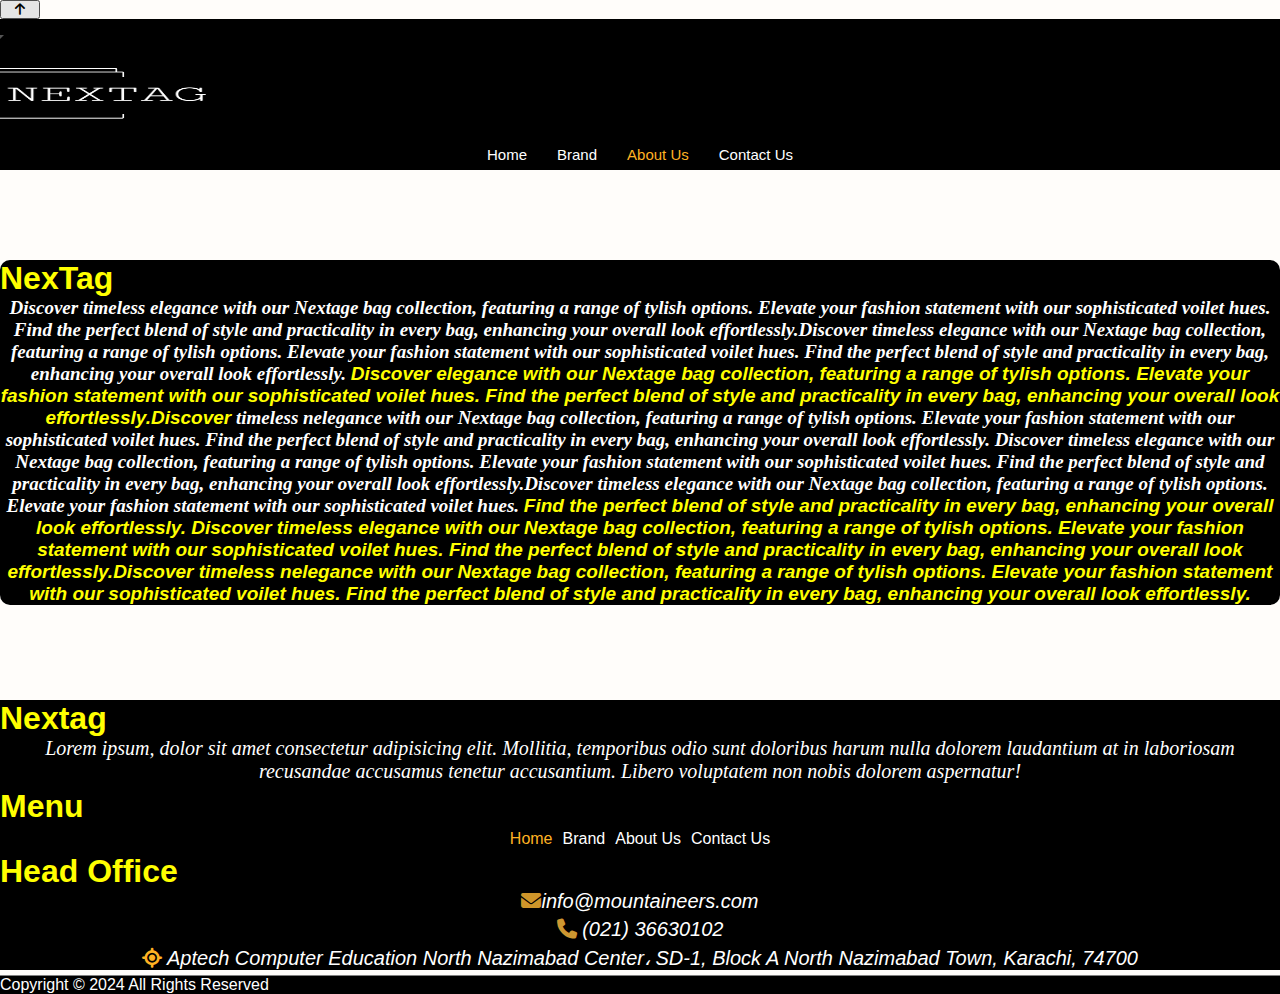
<file: aboutus.html>
<!DOCTYPE html>
<html lang="en">

<head>
  <meta charset="UTF-8">
  <meta http-equiv="X-UA-Compatible" content="IE=edge">
  <meta name="viewport" content="width=device-width, initial-scale=1.0">
  <meta name="viewport" content="width=device-width, initial-scale=1">

  <title>Nextag</title>
  <link rel="shortcut icon" href="image/logo.jpeg.jpeg" type="image/x-icon">

  <link href="https://cdn.jsdelivr.net/npm/bootstrap@5.3.2/dist/css/bootstrap.min.css" rel="stylesheet"
    integrity="sha384-T3c6CoIi6uLrA9TneNEoa7RxnatzjcDSCmG1MXxSR1GAsXEV/Dwwykc2MPK8M2HN" crossorigin="anonymous">
  <script src="https://code.jquery.com/jquery-3.6.0.min.js"></script>
  <link rel="stylesheet" href="style.css">

  <link rel="stylesheet" href="https://cdnjs.cloudflare.com/ajax/libs/font-awesome/6.4.2/css/all.min.css">
</head>
<style>
    
</style>
<body >
    <a href="#" >
  <button type="button" class="btn text-bg-warning nav-li fixed-bottom ms-auto mb-3 me-2 p-1" 
    style="width: 40px;"><i class="fa-solid fa-arrow-up"></i></button>
    
</a>

  <nav class="navbar navbar-expand-lg bg-body-tertiary ">
    <div class="container-fluid bg  fixed-top p-2">
      <a class="navbar-brand text-white " id="outp" href="#"></a>
      <button class="navbar-toggler barcol" type="button" data-bs-toggle="collapse"
        data-bs-target="#navbarSupportedContent" aria-controls="navbarSupportedContent" aria-expanded="false"
        aria-label="Toggle navigation">
        <span class="navbar-toggler-icon barcol"></span>
      </button>
      <div class="collapse navbar-collapse " id="navbarSupportedContent"> 
        <div class="collapse navbar-collapse " id="navbarSupportedContent">
          <a href="index.html"><img src="image/logo1111.jpeg" alt="" class="img-fluid" style="width: 240px;
           margin-left: -20px; height: 100px;"></a>
        <div class="nav-link ">
          <div class="navbar-nav ms-auto mb-2  mb-lg-0  ">
            <ul class="navbar-nav ms-auto mb-2  mb-lg-0">
              <li class="nav-item">
                <a class="nav-link  " href="index.html"> Home </a>
              </li>
              <li class="nav-item">
                <a class="nav-link   " href="brand.html">Brand</a>
              </li>
              <li class="nav-item">
                <a class="nav-link   " style="color: #ffb223;" href="#">About Us</a>
              </li>
              <li class="nav-item">
                <a class="nav-link   " href="contactus.html">Contact Us</a>
              </li>
            </ul>
          </div>
        </div>
      </div>
  </nav>
</body>
<br><br><br><br><br>
<div class="hed2">

  <div class="container text-center">

    <h1 class=" ms-4 fw-bold text-start mt-4"
      style="font-family: GeoEditBold,Franklin Gothic Medium,Franklin Gothic,ITC Franklin Gothic,Helvetica,Arial,sans-serif;">
      NexTag</h1>
    <b>
      <p class=" text-start ms-4 mt-4 w-75"
        style="font-family: Georgia,Times New Roman,Times,serif; font-size: 19px;display:block;">Discover timeless elegance with our Nextage 
        bag collection, featuring a range of tylish options. Elevate your fashion statement with our sophisticated voilet hues.
         Find the perfect blend of style and practicality in every bag, enhancing your overall look effortlessly.Discover timeless 
         elegance with our Nextage bag collection, featuring a range of tylish options. Elevate your fashion statement with our 
         sophisticated voilet hues. Find the perfect blend of style and practicality in every bag, enhancing your overall look effortlessly.
         <span style="color: yellow;"> Discover  elegance with our Nextage  bag collection, featuring a range of tylish options. Elevate your fashion statement
          with our sophisticated voilet hues. Find the perfect blend of style and practicality in every bag, enhancing your overall look
           effortlessly.Discover</span> timeless nelegance with our Nextage bag collection, featuring a range of tylish options. Elevate your fashion 
           statement with our  sophisticated voilet hues. Find the perfect blend of style and practicality in every bag, enhancing your overall look effortlessly.
           Discover timeless elegance with our Nextage  bag collection, featuring a range of tylish options. Elevate your fashion statement with our sophisticated voilet hues.
           Find the perfect blend of style and practicality in every bag, enhancing your overall look effortlessly.Discover timeless 
           elegance with our Nextage bag collection, featuring a range of tylish options. Elevate your fashion statement with our 
           sophisticated voilet hues. <span style="color: yellow;">Find the perfect blend of style and practicality in every bag, enhancing your overall look effortlessly.
           Discover timeless elegance with our Nextage  bag collection, featuring a range of tylish options. Elevate your fashion statement
            with our sophisticated voilet hues. Find the perfect blend of style and practicality in every bag, enhancing your overall look
             effortlessly.Discover timeless nelegance with our Nextage bag collection, featuring a range of tylish options. Elevate your fashion 
             statement with our  sophisticated voilet hues. Find the perfect blend of style and practicality in every bag, enhancing your overall look effortlessly.</span>
          
          

      </p>
    </b>
  </div>

<br><br><br><br><br>
<section style="background-color: #000;">

  <div class="container text-center ">
    <div class="row">
      <div class="col">
        <h1 class="text-white fw-bold mt-2">Nextag</h1>

        <p class="text-white mt-3">Lorem ipsum, dolor sit amet consectetur adipisicing elit. Mollitia, temporibus odio
          sunt doloribus harum
          nulla dolorem laudantium at in laboriosam recusandae accusamus tenetur accusantium. Libero voluptatem non
          nobis dolorem aspernatur!</p>
      </div>
      <div class="col">
        <h1 class="text-white fw-bold mt-2">Menu</h1>
        <ul class="navbar-nav ms-auto mb-2 mt-3  mb-lg-0 text-white ">
          <li class="nav-item ">
            <a class="nav-link  " style="  color: #ffb223;" aria-current="page" href="#"> Home </a>
          </li>
          <li class="nav-item">
            <a class="nav-link "  href="brand.html">Brand</a>
          </li>
          <li class="nav-item">
            <a class="nav-link   " href="aboutus.html">About Us</a>
          </li>
          <li class="nav-item">
            <a class="nav-link   " href="contactus.html">Contact Us</a>
          </li>
        </ul>
      </div>
      <div class="col ">
        <h1 class="text-white fw-bold mt-2">Head Office</h1>
        <p>
          <i style="color: #ce952a; ;" class=" fas fa-envelope me-1"></i><span class="text-white">info@mountaineers.com</span>
        </p>
        <p><i style="color: #ce9731; ;" class=" fas fa-phone me-1"></i><span class="text-white"> (021) 36630102</span>
        </p>
        <p>
          <i style="color: #ffb223;" class="fa-solid fa-location "></i>
          <span class="ms-1 text-white"> Aptech Computer Education North Nazimabad Center، SD-1, Block A North Nazimabad Town,
            Karachi, 74700</span>
        </p>
      </div>
    </div>
  </div>
</section>
<div style="height: 1px;background-color: grey;"></div>
<!-- Copyright -->
<div class="text-center p-4" style="background-color: #000;color: #fff;">

  Copyright © 2024 All Rights Reserved
</div>


</html>
<style>
.container{
  background-color: #000;
  color: yellow;
  border-radius: 10px;
}
.container p{
  font-style: italic;
  color: #fff;
  margin-bottom: 5px;

}

</style>
</file>
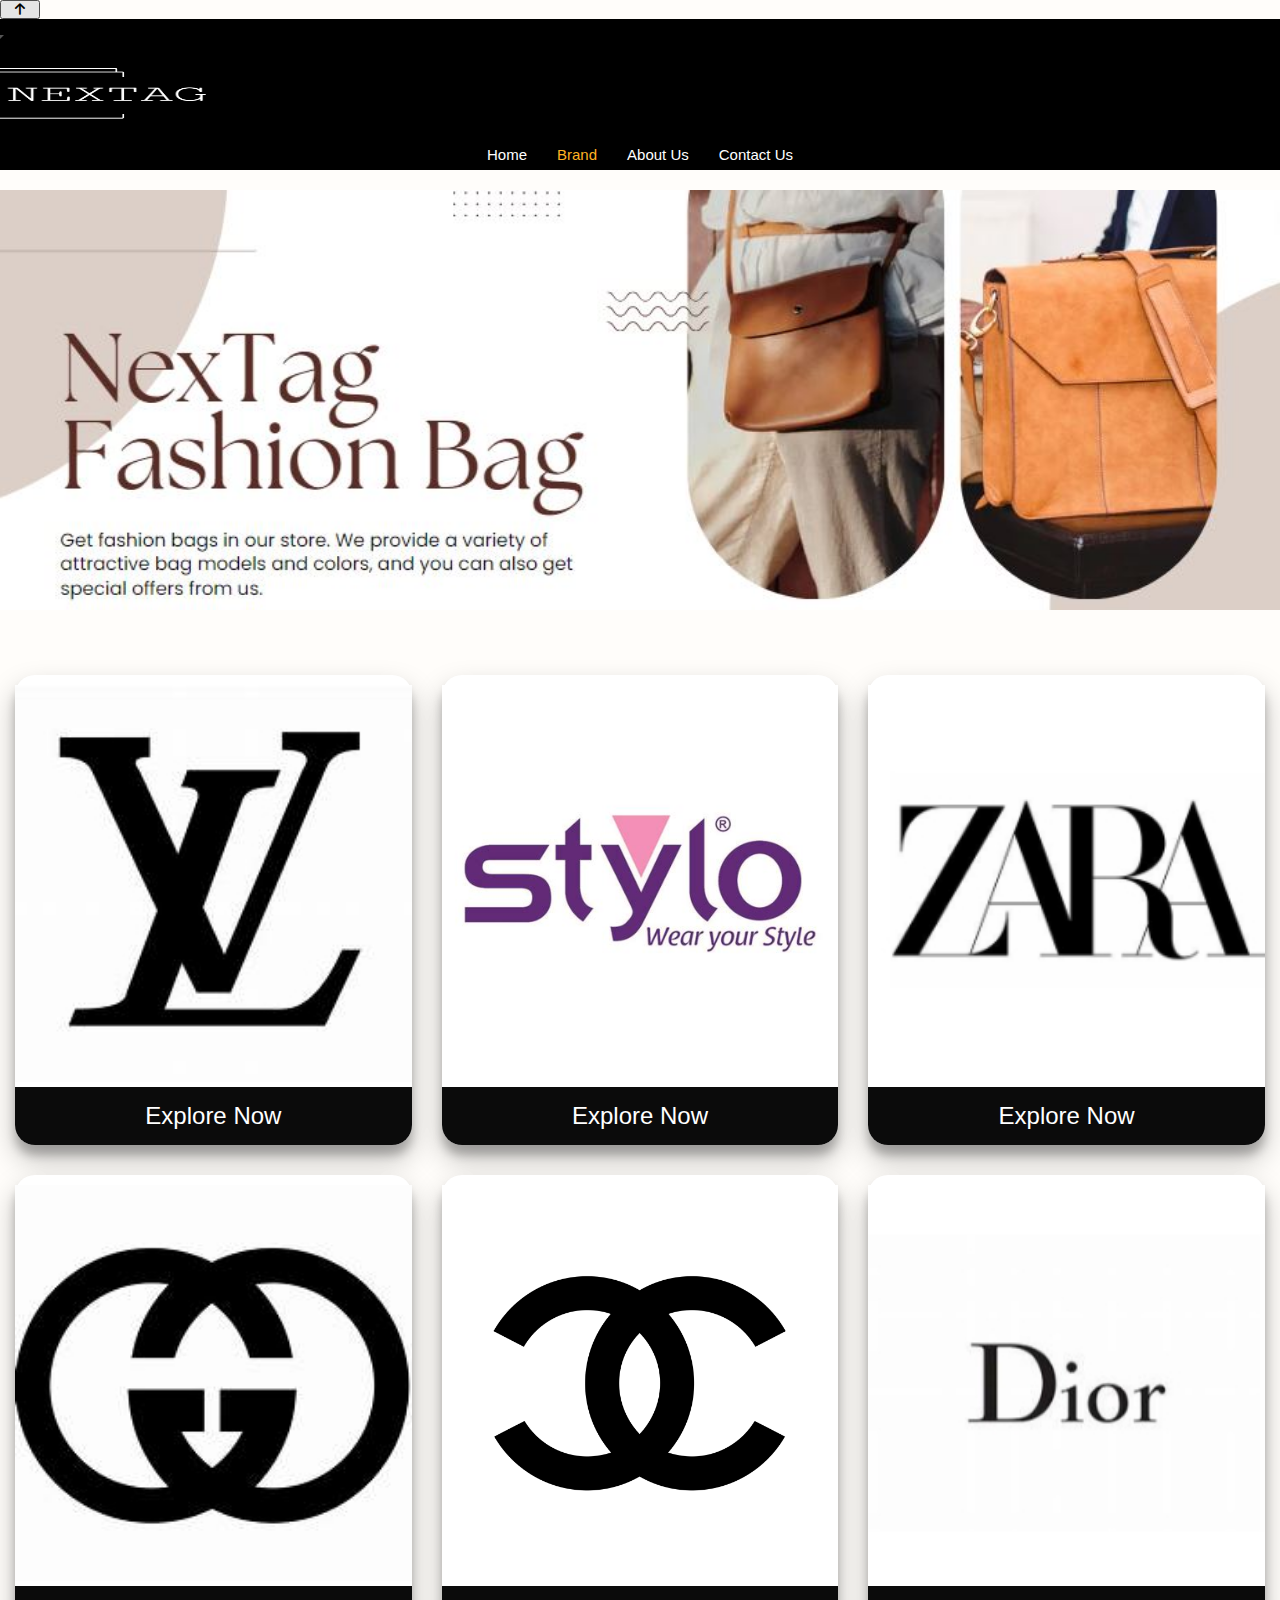
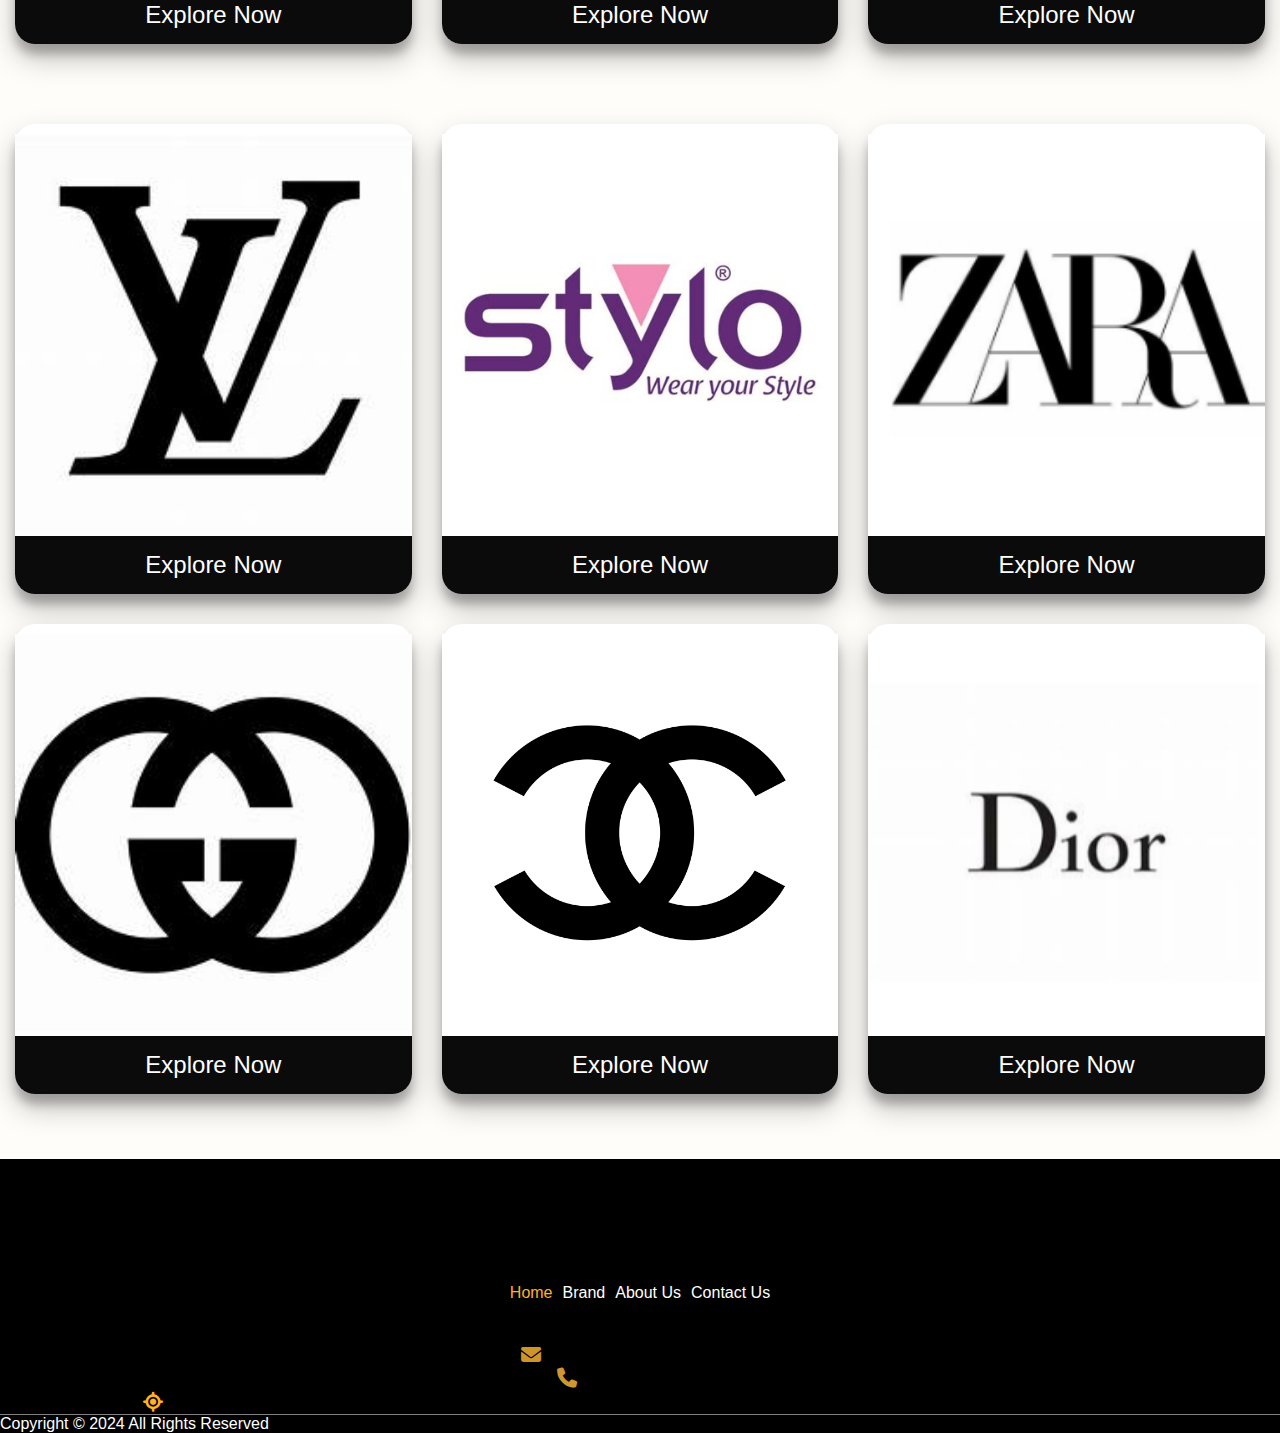
<file: brand.html>
<!DOCTYPE html>
<html lang="en">

<head>
  <meta charset="UTF-8">
  <meta http-equiv="X-UA-Compatible" content="IE=edge">
  <meta name="viewport" content="width=device-width, initial-scale=1.0">
  <meta name="viewport" content="width=device-width, initial-scale=1">
  <title>Nextag|Home</title>
  <link rel="shortcut icon" href="image/logo.jpeg.jpeg" type="image/x-icon">
  <link href="https://cdn.jsdelivr.net/npm/bootstrap@5.3.2/dist/css/bootstrap.min.css" rel="stylesheet"
    integrity="sha384-T3c6CoIi6uLrA9TneNEoa7RxnatzjcDSCmG1MXxSR1GAsXEV/Dwwykc2MPK8M2HN" crossorigin="anonymous">
  <link rel="stylesheet" href="style.css">
  <link rel="stylesheet" href="https://cdnjs.cloudflare.com/ajax/libs/font-awesome/6.4.2/css/all.min.css">
</head>


<body >
    <a href="#" >
  <button type="button" class="btn text-bg-warning nav-li fixed-bottom ms-auto mb-3 me-2 p-1" 
    style="width: 40px;"><i class="fa-solid fa-arrow-up"></i></button>
</a>

  <nav class="navbar navbar-expand-lg bg-body-tertiary ">
    <div class="container-fluid bg  fixed-top p-2">
      <a class="navbar-brand text-white " id="outp" href="#"></a>
      <button class="navbar-toggler barcol" type="button" data-bs-toggle="collapse"
        data-bs-target="#navbarSupportedContent" aria-controls="navbarSupportedContent" aria-expanded="false"
        aria-label="Toggle navigation">
        <span class="navbar-toggler-icon barcol"></span>
      </button>
      <div class="collapse navbar-collapse " id="navbarSupportedContent">
        <div class="collapse navbar-collapse " id="navbarSupportedContent">
         <img src="image/logo1111.jpeg" alt="" class="img-fluid" style="width: 240px;
           margin-left: -20px; height: 100px;">
        <div class="nav-link ">
          <div class="navbar-nav ms-auto mb-2  mb-lg-0  ">
            <ul class="navbar-nav ms-auto mb-2  mb-lg-0">
              <li class="nav-item">
                <a class="nav-link" href="index.html"> Home </a>
              </li>
              <li class="nav-item">
                <a class="nav-link" style="  color: #ffb223;" href="#">Brand</a>
              </li>
              <li class="nav-item">
                <a class="nav-link" href="aboutus.html">About Us</a>
              </li>
              <li class="nav-item">
                <a class="nav-link" href="contactus.html">Contact Us</a>
              </li>
            </ul>
          </div>

        </div>
      </div>
  </nav>
  <div class="card m">
    <img src="banner.JPG" class="card-img-top " alt="Topimg.jpg" id="home">
  </div>
  </style>
  
  
  <div class="container ja">
    <div class="gallery">
        <div class="content">
            <img src="louis.jpg">
            <a href="brand/lv.html" class="bay"><button class="bay1">Explore Now</button></a>
          </div>
        <div class="content">
            <img src="stylologo.jpeg"> 
            <a href="brand/stylo.html" class="bay"><button class="bay1">Explore Now</button></a>
          </div>
  <div class="content">
            <img src="zara.jpg">
            <a href="brand/zara.html" class="bay"><button class="bay1">Explore Now</button></a>
        </div> 
         <div class="content">
            <img src="gucci.jpg">    
            <a href="brand/gucci.html" class="bay"><button class="bay1">Explore Now</button></a>
        </div>
        <div class="content">
            <img src="chanellogo.jpeg">
            <a href="brand/chanel.html" class="bay"><button class="bay1">Explore Now</button></a>
        </div>
        <div class="content">
            <img src="dior.jpg">
            <a href="brand/dior.html" class="bay"><button class="bay1">Explore Now</button></a>
        </div>
    </div>
</div>  

<div class="container ja">
  <div class="gallery">
      <div class="content">
          <img src="louis.jpg">
          <a href="brand/lv.html" class="bay"><button class="bay1">Explore Now</button></a>
        </div>
      <div class="content">
          <img src="stylologo.jpeg"> 
          <a href="brand/stylo.html" class="bay"><button class="bay1">Explore Now</button></a>
        </div>
<div class="content">
          <img src="zara.jpg">
          <a href="brand/zara.html" class="bay"><button class="bay1">Explore Now</button></a>
      </div> 
       <div class="content">
          <img src="gucci.jpg">    
          <a href="brand/gucci.html" class="bay"><button class="bay1">Explore Now</button></a>
      </div>
      <div class="content">
          <img src="chanellogo.jpeg">
          <a href="brand/chanel.html" class="bay"><button class="bay1">Explore Now</button></a>
      </div>
      <div class="content">
          <img src="dior.jpg">
          <a href="brand/dior.html" class="bay"><button class="bay1">Explore Now</button></a>
      </div>
  </div>
</div>  


<section style="background-color: #000;">

  <div class="container text-center ">
    <div class="row">
      <div class="col">
        <h1 class="text-white fw-bold mt-2">Nextag</h1>

        <p class="text-white mt-3">Lorem ipsum, dolor sit amet consectetur adipisicing elit. Mollitia, temporibus odio
          sunt doloribus harum
          nulla dolorem laudantium at in laboriosam recusandae accusamus tenetur accusantium. Libero voluptatem non
          nobis dolorem aspernatur!</p>
      </div>
      <div class="col">
        <h1 class="text-white fw-bold mt-2">Menu</h1>
        <ul class="navbar-nav ms-auto mb-2 mt-3  mb-lg-0 text-white ">
          <li class="nav-item ">
            <a class="nav-link  " style="  color: #ffb223;" aria-current="page" href="#"> Home </a>
          </li>
          <li class="nav-item">
            <a class="nav-link "  href="brand.html">Brand</a>
          </li>
          <li class="nav-item">
            <a class="nav-link   " href="aboutus.html">About Us</a>
          </li>
          <li class="nav-item">
            <a class="nav-link   " href="contactus.html">Contact Us</a>
          </li>
        </ul>
      </div>
      <div class="col ">
        <h1 class="text-white fw-bold mt-2">Head Office</h1>
        <p>
          <i style="color: #ce952a; ;" class=" fas fa-envelope me-1"></i><span class="text-white">info@mountaineers.com</span>
        </p>
        <p><i style="color: #ce9731; ;" class=" fas fa-phone me-1"></i><span class="text-white"> (021) 36630102</span>
        </p>
        <p>
          <i style="color: #ffb223;" class="fa-solid fa-location "></i>
          <span class="ms-1 text-white"> Aptech Computer Education North Nazimabad Center، SD-1, Block A North Nazimabad Town,
            Karachi, 74700</span>
        </p>
      </div>
    </div>
  </div>
</section>
<div style="height: 1px;background-color: grey;"></div>
<!-- Copyright -->
<div class="text-center p-4" style="background-color: #000;color: #fff;">

  Copyright © 2024 All Rights Reserved
</div>



</body>

</html>
</file>
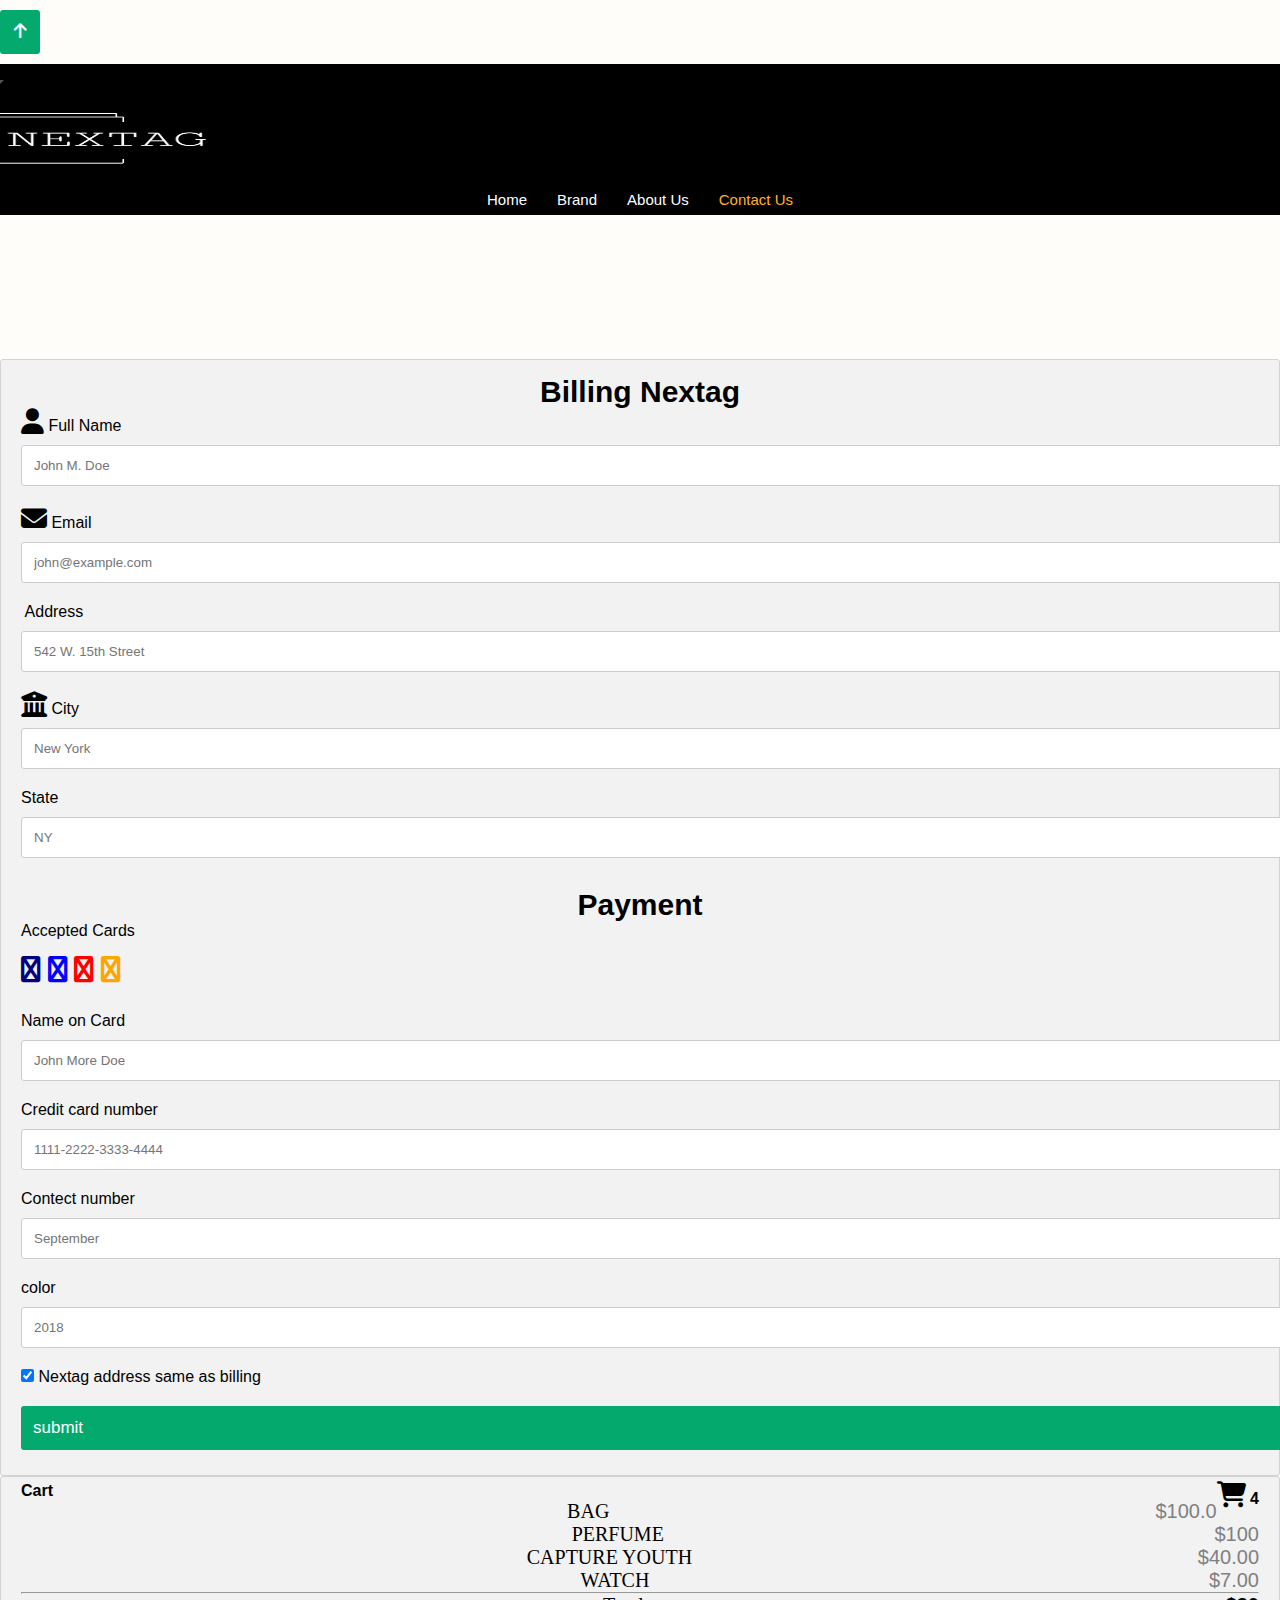
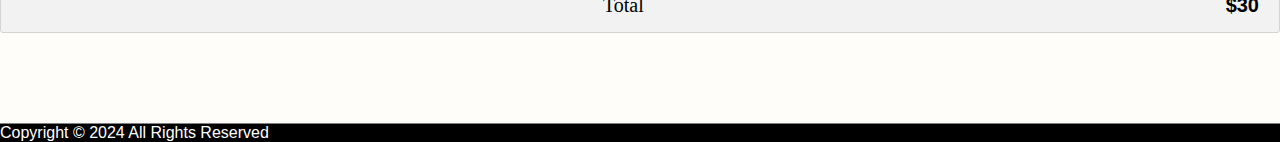
<file: contactus.html>
<!DOCTYPE html>
<html lang="en">

<head>
  <meta charset="UTF-8">
  <meta http-equiv="X-UA-Compatible" content="IE=edge">
  <meta name="viewport" content="width=device-width, initial-scale=1.0">
  <meta name="viewport" content="width=device-width, initial-scale=1">

  <title>NEXTAG</title>
  <link rel="shortcut icon" href="image/logo.jpeg.jpeg" type="image/x-icon">

  <link href="https://cdn.jsdelivr.net/npm/bootstrap@5.3.2/dist/css/bootstrap.min.css" rel="stylesheet"
    integrity="sha384-T3c6CoIi6uLrA9TneNEoa7RxnatzjcDSCmG1MXxSR1GAsXEV/Dwwykc2MPK8M2HN" crossorigin="anonymous">
  <script src="https://code.jquery.com/jquery-3.6.0.min.js"></script>
  <link rel="stylesheet" href="style.css">

  <link rel="stylesheet" href="https://cdnjs.cloudflare.com/ajax/libs/font-awesome/6.4.2/css/all.min.css">
</head>
<style>

</style>
<body >
    <a href="#" >
  <button type="button" class="btn text-bg-warning nav-li fixed-bottom ms-auto mb-3 me-2 p-1" 
    style="width: 40px;"><i class="fa-solid fa-arrow-up"></i></button>
</a>

  <nav class="navbar navbar-expand-lg bg-body-tertiary ">
    <div class="container-fluid bg  fixed-top p-2">
      <a class="navbar-brand text-white " id="outp" href="#"></a>
      <button class="navbar-toggler barcol" type="button" data-bs-toggle="collapse"
        data-bs-target="#navbarSupportedContent" aria-controls="navbarSupportedContent" aria-expanded="false"
        aria-label="Toggle navigation">
        <span class="navbar-toggler-icon barcol"></span>
      </button>
      <div class="collapse navbar-collapse " id="navbarSupportedContent">
        <div class="collapse navbar-collapse " id="navbarSupportedContent">
          <img src="image/logo1111.jpeg" alt="" class="img-fluid" style="width: 240px;
           margin-left: -20px; height: 100px;">
        <div class="nav-link ">
          <div class="navbar-nav ms-auto mb-2  mb-lg-0  ">
            <ul class="navbar-nav ms-auto mb-2  mb-lg-0">
              <li class="nav-item">
                <a class="nav-link  "  href="index.html"> Home </a>
              </li>
              <li class="nav-item">
                <a class="nav-link   " href="brand.html">Brand</a>
              </li>
              <li class="nav-item">
                <a class="nav-link   " href="aboutus.html">About Us</a>
              </li>
              <li class="nav-item">
                <a class="nav-link   " style="  color: #ffb223;" href="#">Contact Us</a>
              </li>
            </ul>
          </div>
        </div>
      </div>
  </nav>
  <br><br><br><br>  <br><br><br><br> 

  <div class="row">
    <div class="col-75">
      <div class="container">
        <form action="/action_page.php">
  
          <div class="row">
            <div class="col-50">
              <h3>Billing Nextag</h3>
              <label for="fname"><i class="fa fa-user"></i> Full Name</label>
              <input type="text" id="fname" name="firstname" placeholder="John M. Doe">
              <label for="email"><i class="fa fa-envelope"></i> Email</label>
              <input type="text" id="email" name="email" placeholder="john@example.com">
              <label for="adr"><i class="fa fa-address-card-o"></i> Address</label>
              <input type="text" id="adr" name="address" placeholder="542 W. 15th Street">
              <label for="city"><i class="fa fa-institution"></i> City</label>
              <input type="text" id="city" name="city" placeholder="New York">
  
              <div class="row">
                <div class="col-50">
                  <label for="state">State</label>
                  <input type="text" id="state" name="state" placeholder="NY">
                </div>
              </div>
            </div>
  
            <div class="col-50">
              <h3>Payment</h3>
              <label for="fname">Accepted Cards</label>
              <div class="icon-container">
                <i class="fa fa-cc-visa" style="color:navy;"></i>
                <i class="fa fa-cc-amex" style="color:blue;"></i>
                <i class="fa fa-cc-mastercard" style="color:red;"></i>
                <i class="fa fa-cc-discover" style="color:orange;"></i>
              </div>
              <label for="cname">Name on Card</label>
              <input type="text" id="cname" name="cardname" placeholder="John More Doe">
              <label for="ccnum">Credit card number</label>
              <input type="text" id="ccnum" name="cardnumber" placeholder="1111-2222-3333-4444">
              <label for="expmonth">Contect number</label>
              <input type="text" id="expmonth" name="expmonth" placeholder="September">
  
              <div class="row">
                <div class="col-50">
                  <label for="expyear">color</label>
                  <input type="text" id="expyear" name="expyear" placeholder="2018">
                </div>
               
              </div>
            </div>
  
          </div>
          <label>
            <input type="checkbox" checked="checked" name="sameadr"> Nextag address same as billing
          </label>
         <a href="thank.html"><input type="" value="submit" class="btn"></a>
        </form>
      </div>
    </div>
  
    <div class="col-25">
      <div class="container">
        <h4>Cart
          <span class="price" style="color:black">
            <i class="fa fa-shopping-cart"></i>
            <b>4</b>
          </span>
        </h4>
        <p>BAG</a> <span class="price">$100.0</span></p>
        <p>PERFUME</a> <span class="price">$100</span></p>
        <p>CAPTURE YOUTH <span class="price">$40.00</span></p>
        <p>WATCH <span class="price">$7.00</span></p>
        <hr>
        <p>Total <span class="price" style="color:black"><b>$30</b></span></p>
      </div>
    </div>
  </div>




  <br><br><br><br><br>

  </section>
  <div style="height: 1px;background-color: grey;"></div>
  <!-- Copyright -->
  <div class="text-center p-4" style="background-color: #000;color: #fff;">
  
    Copyright © 2024 All Rights Reserved
  </div>






  <style>
    .row {
  display: -ms-flexbox; /* IE10 */
  display: flex;
  -ms-flex-wrap: wrap; /* IE10 */
  flex-wrap: wrap;
  margin: 0 -16px;
}

.col-25 {
  -ms-flex: 25%; /* IE10 */
  flex: 25%;
}

.col-50 {
  -ms-flex: 50%; /* IE10 */
  flex: 50%;
}

.col-75 {
  -ms-flex: 75%; /* IE10 */
  flex: 75%;
}

.col-25,
.col-50,
.col-75 {
  padding: 0 16px;
}

.container {
  background-color: #f2f2f2;
  padding: 5px 20px 15px 20px;
  border: 1px solid lightgrey;
  border-radius: 3px;
}

input[type=text] {
  width: 100%;
  margin-bottom: 20px;
  padding: 12px;
  border: 1px solid #ccc;
  border-radius: 3px;
}

label {
  margin-bottom: 10px;
  display: block;
}

.icon-container {
  margin-bottom: 20px;
  padding: 7px 0;
  font-size: 24px;
}

.btn {
  background-color: #04AA6D;
  color: white;
  padding: 12px;
  margin: 10px 0;
  border: none;
  width: 100%;
  border-radius: 3px;
  cursor: pointer;
  font-size: 17px;
}

.btn:hover {
  background-color: #45a049;
}

span.price {
  float: right;
  color: grey;
}

/* Responsive layout - when the screen is less than 800px wide, make the two columns stack on top of each other instead of next to each other (and change the direction - make the "cart" column go on top) */
@media (max-width: 800px) {
  .row {
    flex-direction: column-reverse;
  }
  .col-25 {
    margin-bottom: 20px;
  }
}
  </style>
</body>
</html>
</file>
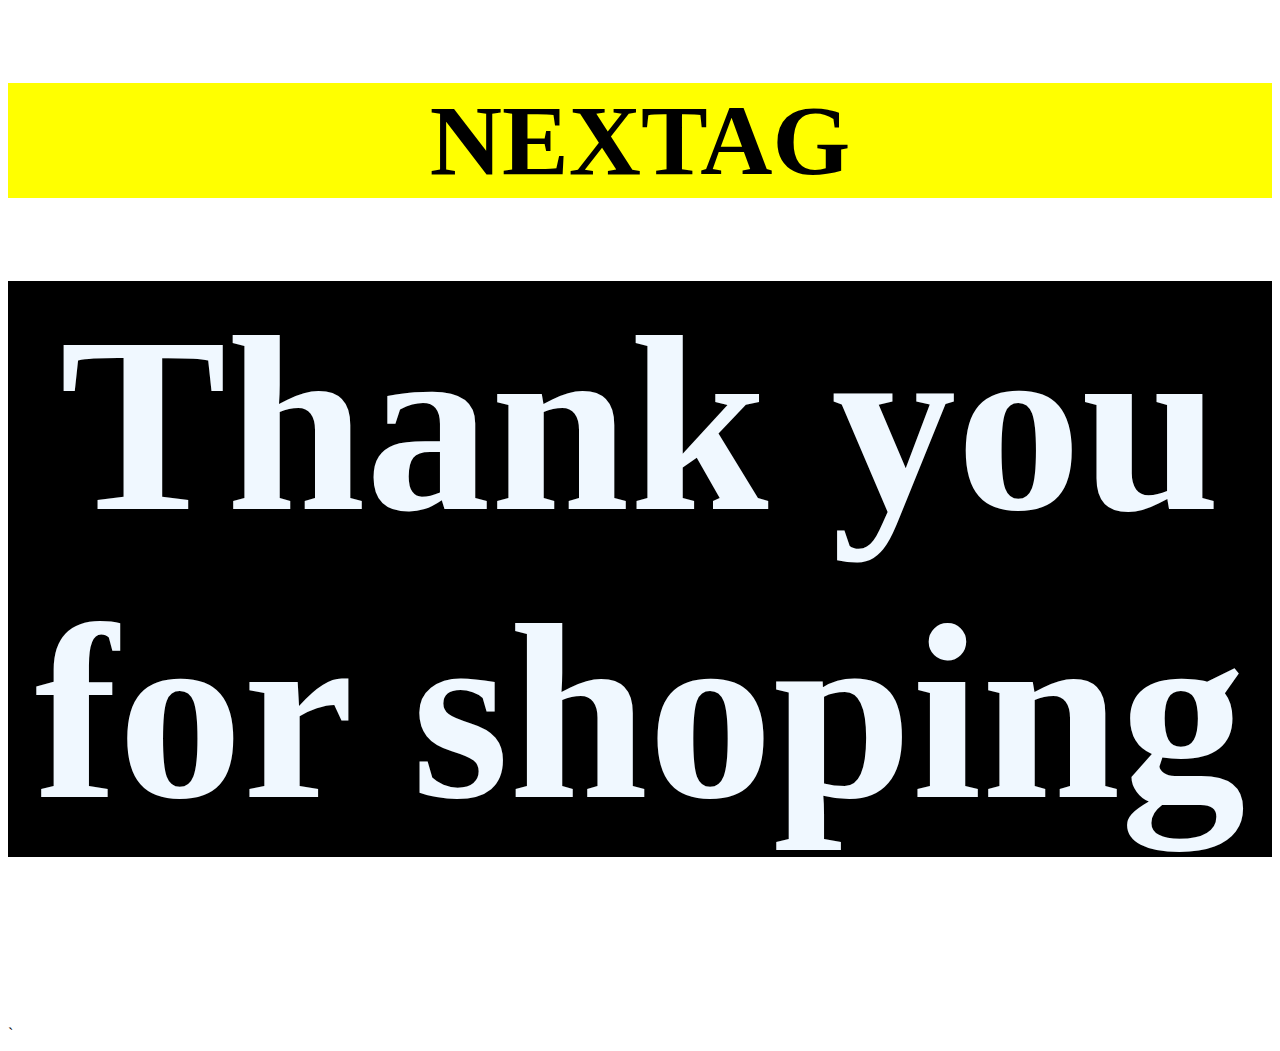
<file: thank.html>
<!DOCTYPE html>
<html lang="en">
<head>
    <meta charset="UTF-8">
    <meta name="viewport" content="width=device-width, initial-scale=1.0">
    <title>Nextag</title>
    <link rel="shortcut icon" href="image/logo.jpeg.jpeg" type="image/x-icon">
</head>
<body>
    <h2 style="text-align: center;background-color: yellow;color: black;font-size: 100PX;">NEXTAG</h2>
     <h1  style="text-align: center;margin-top: 50px;background-color:
      black;color: aliceblue;font-size: 250px;display: flex;flex-wrap: wrap;" class="the">Thank you for shoping</h1> `
  
</body>
</html>
<style>
  
    
</style>
</file>
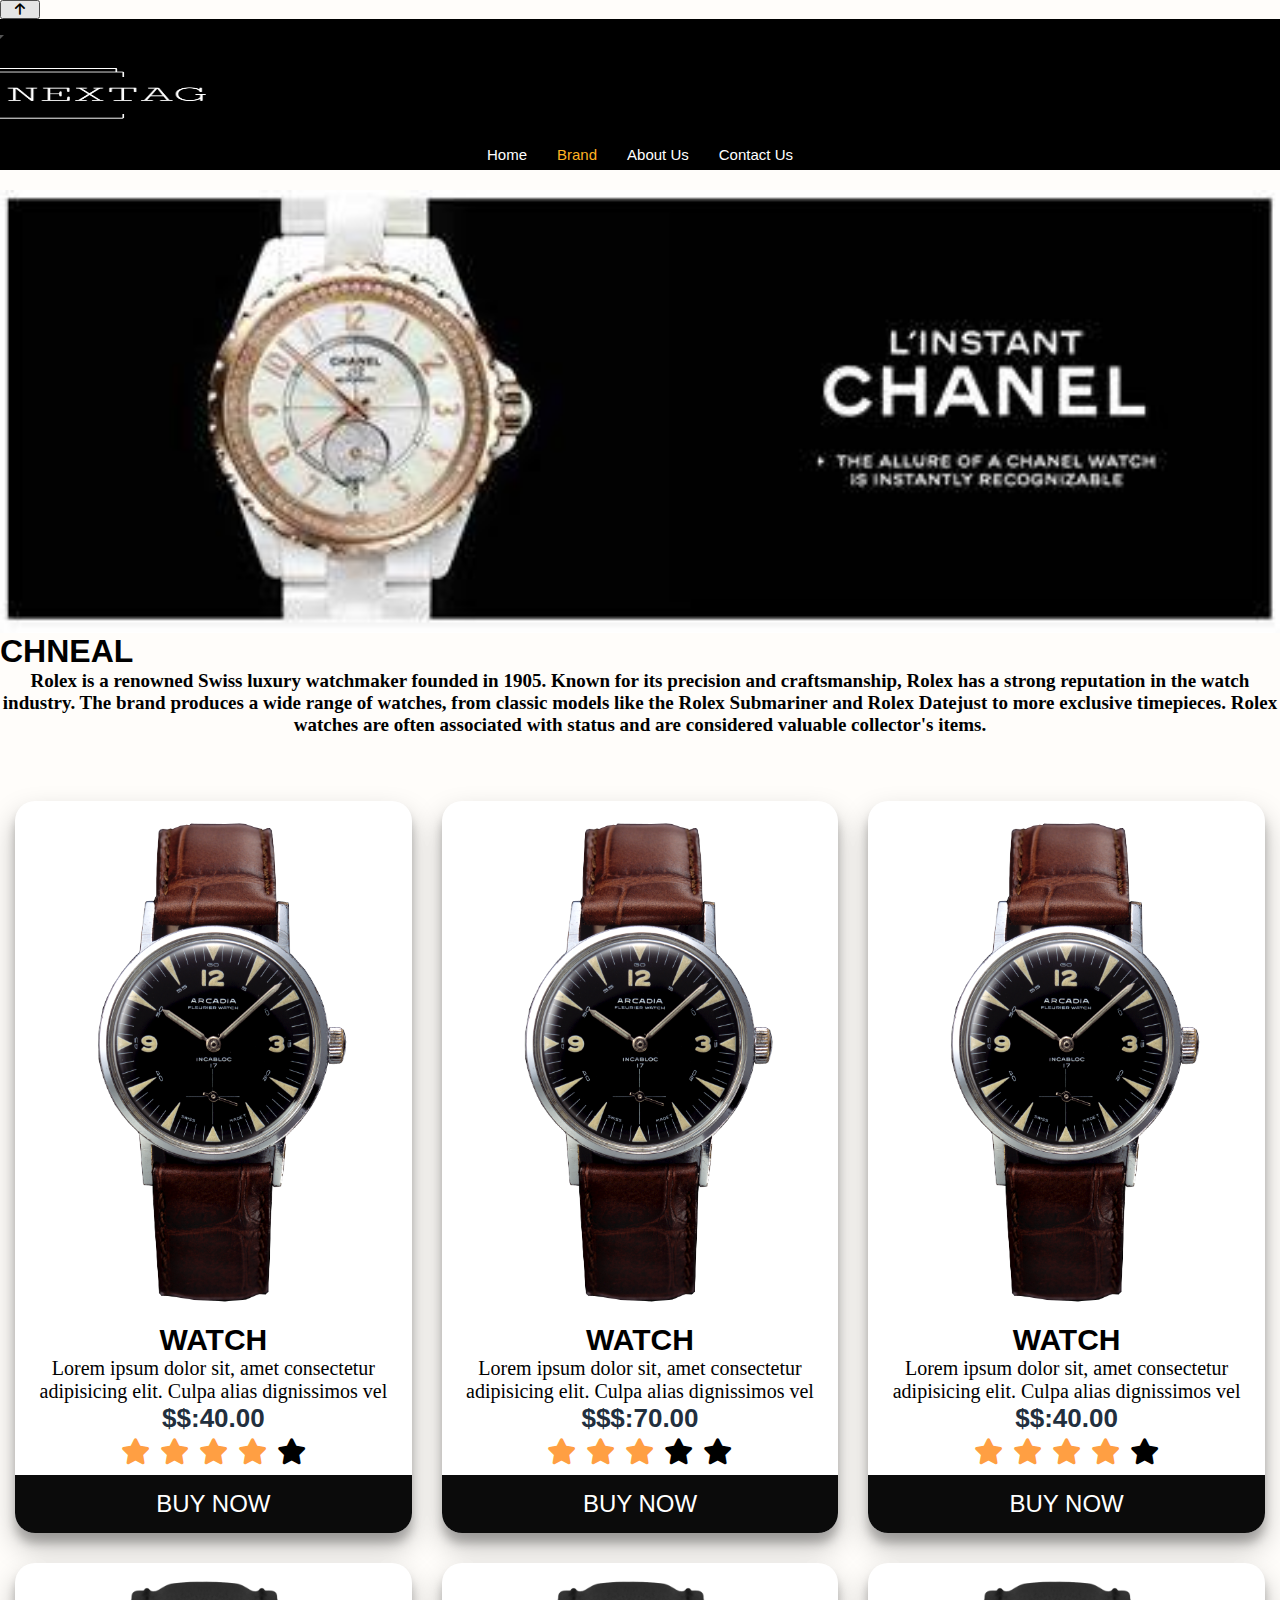
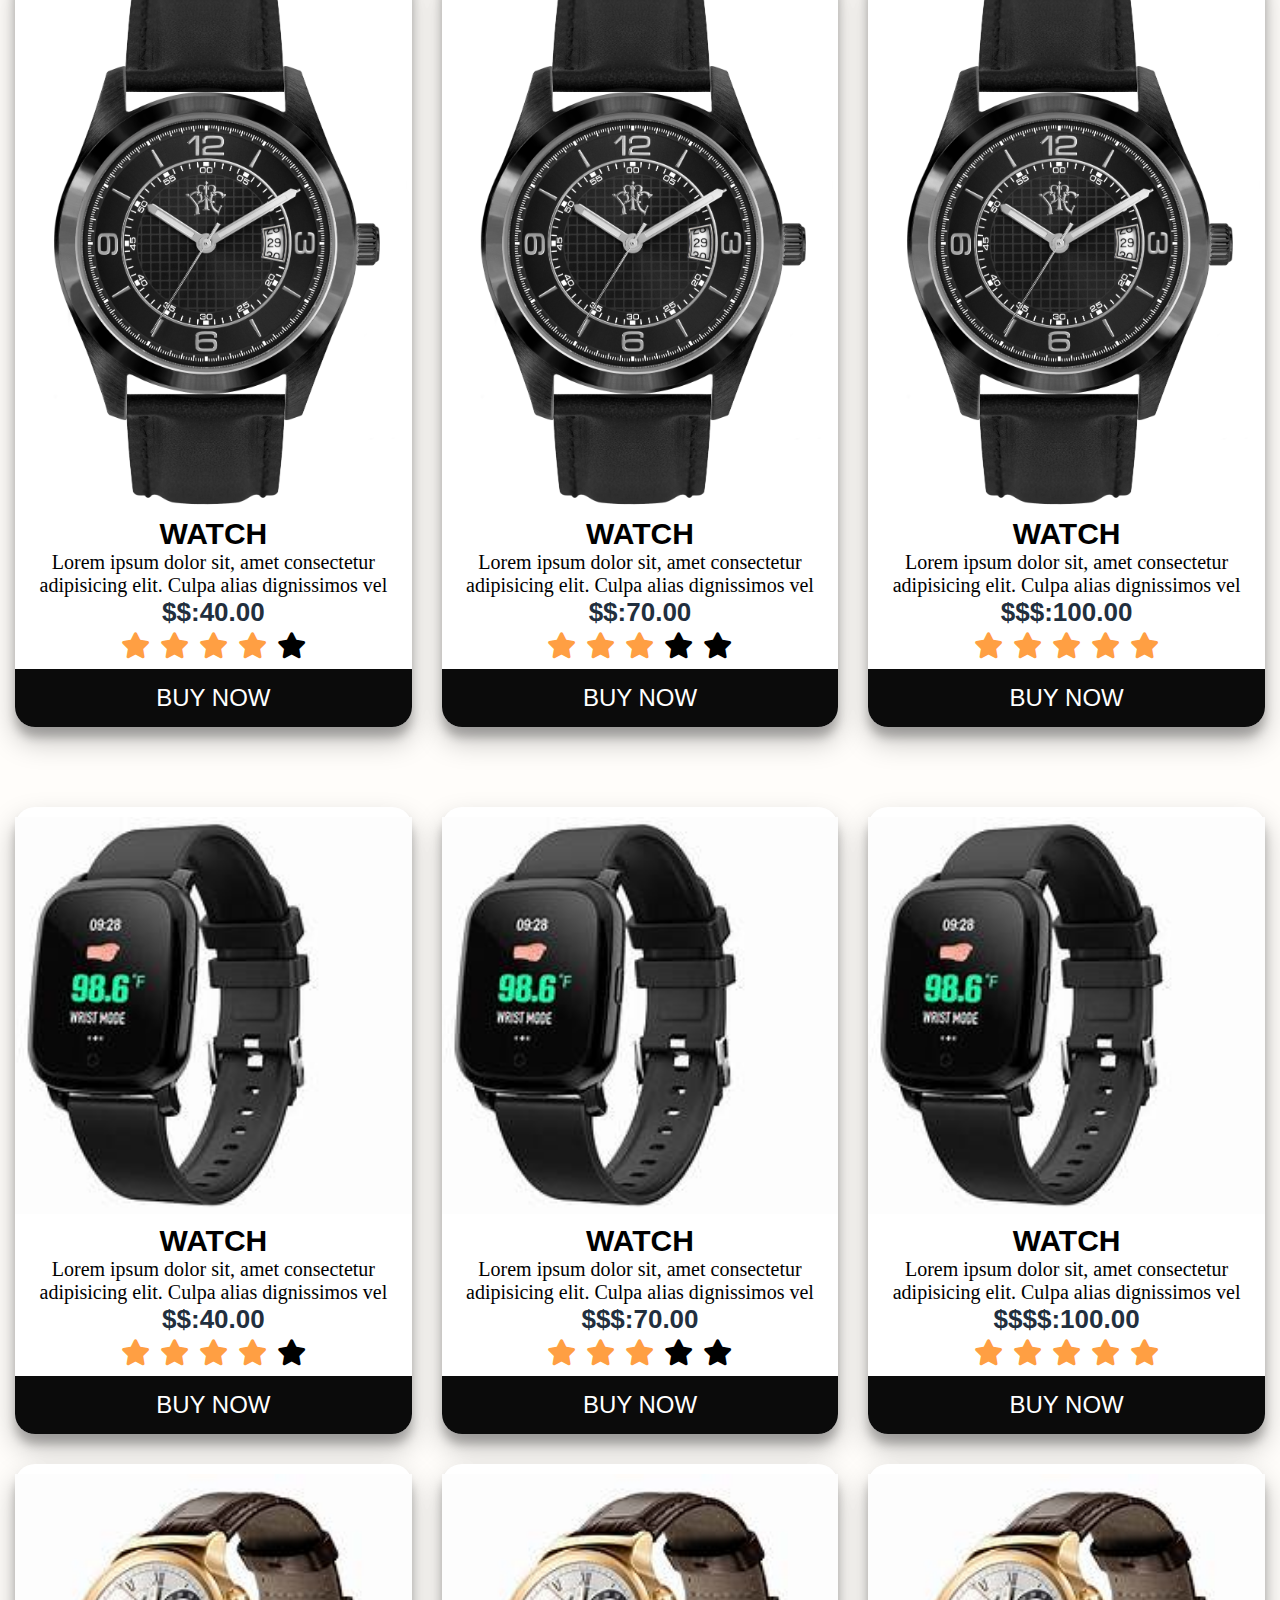
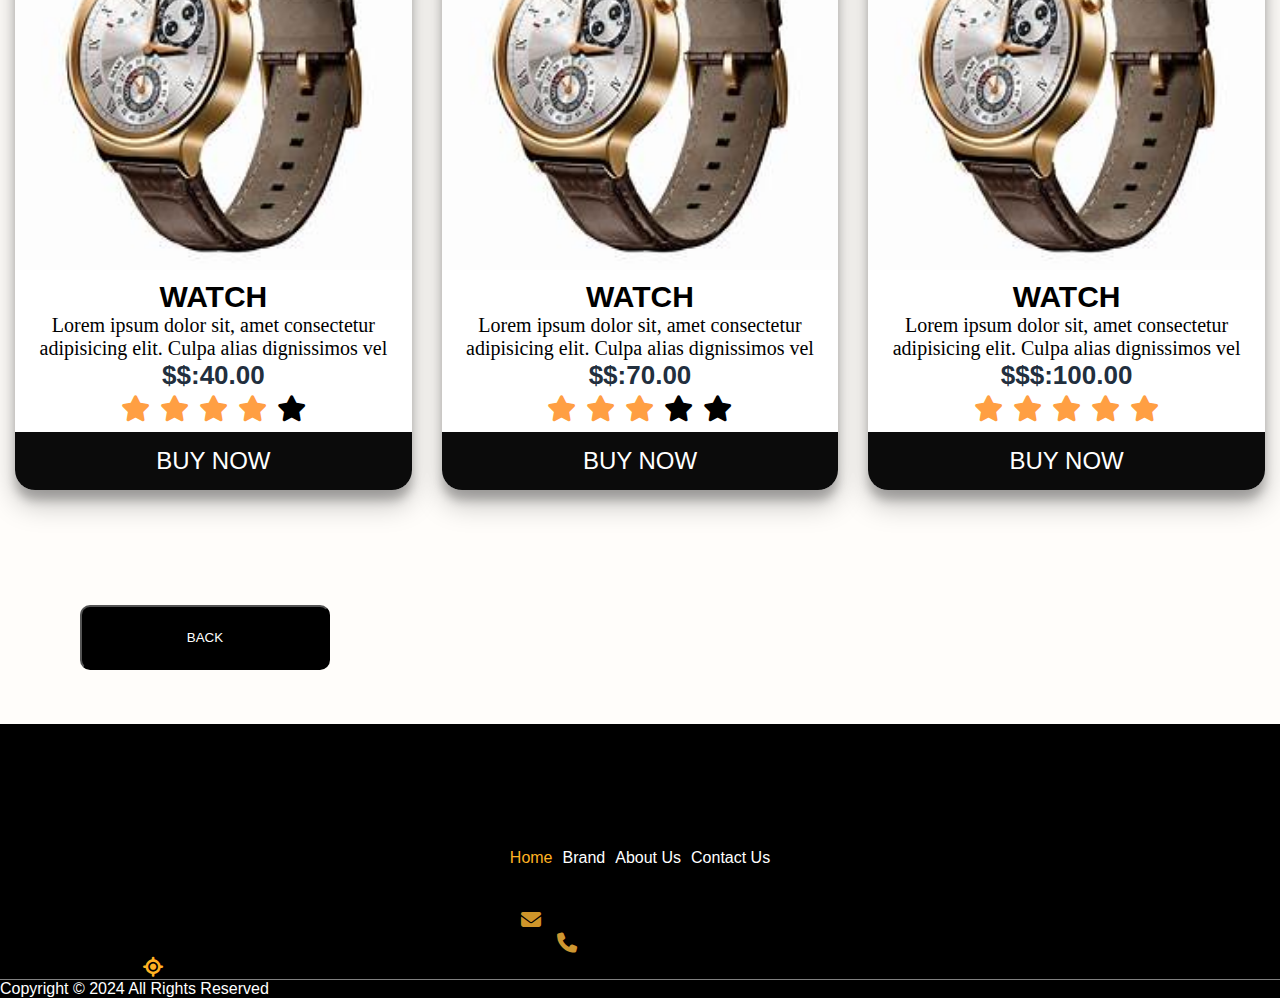
<file: brand/chanel.html>
<!DOCTYPE html>
<html lang="en">
<head>
  <meta charset="UTF-8">
  <meta http-equiv="X-UA-Compatible" content="IE=edge">
  <meta name="viewport" content="width=device-width, initial-scale=1.0">
  <meta name="viewport" content="width=device-width, initial-scale=1">
  <title>NEXTAG</title>
  <link rel="shortcut icon" href="../image/logo.jpeg.jpeg" type="image/x-icon">
  <link href="https://cdn.jsdelivr.net/npm/bootstrap@5.3.2/dist/css/bootstrap.min.css" rel="stylesheet"
    integrity="sha384-T3c6CoIi6uLrA9TneNEoa7RxnatzjcDSCmG1MXxSR1GAsXEV/Dwwykc2MPK8M2HN" crossorigin="anonymous">
  <link rel="stylesheet" href="../style.css">
  <link rel="stylesheet" href="https://cdnjs.cloudflare.com/ajax/libs/font-awesome/6.4.2/css/all.min.css">
</head>
<body >
    <a href="#" >
  <button type="button" class="btn text-bg-warning nav-li fixed-bottom ms-auto mb-3 me-2 p-1" 
    style="width: 40px;"><i class="fa-solid fa-arrow-up"></i></button>
</a>
  <nav class="navbar navbar-expand-lg bg-body-tertiary ">
    <div class="container-fluid bg  fixed-top p-2">
      <a class="navbar-brand text-white " id="outp" href="#"></a>
      <button class="navbar-toggler barcol" type="button" data-bs-toggle="collapse"
        data-bs-target="#navbarSupportedContent" aria-controls="navbarSupportedContent" aria-expanded="false"
        aria-label="Toggle navigation">
        <span class="navbar-toggler-icon barcol"></span>
      </button>

      <div class="collapse navbar-collapse " id="navbarSupportedContent">
        <div class="collapse navbar-collapse " id="navbarSupportedContent">
         <img src="../image/logo.jpeg.jpeg" alt="" class="img-fluid" style="width: 240px;
           margin-left: -20px; height: 100px;">



      <div class="collapse navbar-collapse " id="navbarSupportedContent">
        <div class="nav-link ">
          <div class="navbar-nav ms-auto mb-2  mb-lg-0  ">
            <ul class="navbar-nav ms-auto mb-2  mb-lg-0">
              <li class="nav-item">
                <a class="nav-link" href="../index.html"> Home </a>
              </li>
              <li class="nav-item">
                <a class="nav-link" style="  color: #ffb223;" href="../brand.html">Brand</a>
              </li>
              <li class="nav-item">
                <a class="nav-link" href="../aboutus.html">About Us</a>
              </li>
              <li class="nav-item">
                <a class="nav-link" href="../contactus.html">Contact Us</a>
              </li>
            </ul>
          </div>
        </div>
      </div>
  </nav>
  <div class="card m">
    <img src="../image/caneal ww.jpeg" class="card-img-top " alt="Topimg.jpg" id="home">
  </div>


  <div class="container text-center">

    <h1 class=" ms-4 fw-bold text-start mt-4"
      style="font-family: GeoEditBold,Franklin Gothic Medium,Franklin Gothic,ITC Franklin Gothic,Helvetica,Arial,sans-serif;">
      CHNEAL</h1>
    <b>
      <p class=" text-start ms-4 mt-4 w-75"
        style="font-family: Georgia,Times New Roman,Times,serif; font-size: 19px;display:block;">Rolex is a renowned Swiss luxury 
        watchmaker founded in 1905. Known for its precision and craftsmanship, Rolex has a strong reputation in the watch industry. The brand produces a wide range of watches, from classic models like the Rolex Submariner
        and Rolex Datejust to more exclusive timepieces. Rolex watches are often associated with status and are considered valuable collector's items.
      
      </p>
    </b>
  </div>



  


<div class="container ja">
  <div class="gallery">
      <div class="content">
        <img src="../image/wach9.png" alt="card-im.jpg">
          <h3>WATCH</h3>
          <p>Lorem ipsum dolor sit, amet consectetur adipisicing elit. Culpa alias dignissimos vel <p>
          <h6>$$:40.00</h6>
          <ul>
              <li><i class="fa fa-star checked"></i></li>
              <li><i class="fa fa-star checked"></i></li>
              <li><i class="fa fa-star checked"></i></li>
              <li><i class="fa fa-star checked"></i></li>
              <li><i class="fa fa-star "></i></li>
          </ul>
          <a href="../contactus.html" class="bay"><button class="bay1">BUY NOW</button></a>
      </div>
      <div class="content">
        <img src="../image/wach9.png" alt="card-im.jpg">
        <h3>WATCH</h3>
          <p>Lorem ipsum dolor sit, amet consectetur adipisicing elit. Culpa alias dignissimos vel <p>
          <h6>$$$:70.00</h6>
          <ul>
              <li><i class="fa fa-star checked"></i></li>
              <li><i class="fa fa-star checked"></i></li>
              <li><i class="fa fa-star checked"></i></li>
              <li><i class="fa fa-star "></i></li>
              <li><i class="fa fa-star "></i></li>
          </ul>
          <a href="../contactus.html" class="bay"><button class="bay1">BUY NOW</button></a>
      </div>
      <div class="content">
        <img src="../image/wach9.png" alt="card-im.jpg">
        <h3>WATCH</h3>
          <p>Lorem ipsum dolor sit, amet consectetur adipisicing elit. Culpa alias dignissimos vel <p>
          <h6>$$:40.00</h6>
          <ul>
              <li><i class="fa fa-star checked"></i></li>
              <li><i class="fa fa-star checked"></i></li>
              <li><i class="fa fa-star checked"></i></li>
              <li><i class="fa fa-star checked"></i></li>
              <li><i class="fa fa-star "></i></li>
          </ul>
          <a href="../contactus.html" class="bay"><button class="bay1">BUY NOW</button></a>
      </div>



<div class="content">
  <img src="../image/wach7.png" alt="card-im.jpg">
  <h3>WATCH</h3>
    <p>Lorem ipsum dolor sit, amet consectetur adipisicing elit. Culpa alias dignissimos vel <p>
    <h6>$$:40.00</h6>
    <ul>
        <li><i class="fa fa-star checked"></i></li>
        <li><i class="fa fa-star checked"></i></li>
        <li><i class="fa fa-star checked"></i></li>
        <li><i class="fa fa-star checked"></i></li>
        <li><i class="fa fa-star "></i></li>
    </ul>
    <a href="../contactus.html" class="bay"><button class="bay1">BUY NOW</button></a>
</div>
<div class="content">
  <img src="../image/wach7.png" alt="card-im.jpg">
  <h3>WATCH</h3>
    <p>Lorem ipsum dolor sit, amet consectetur adipisicing elit. Culpa alias dignissimos vel <p>
    <h6>$$:70.00</h6>
    <ul>
        <li><i class="fa fa-star checked"></i></li>
        <li><i class="fa fa-star checked"></i></li>
        <li><i class="fa fa-star checked"></i></li>
        <li><i class="fa fa-star "></i></li>
        <li><i class="fa fa-star "></i></li>
    </ul>
    <a href="../contactus.html" class="bay"><button class="bay1">BUY NOW</button></a>
</div>
<div class="content">
  <img src="../image/wach7.png" alt="card-im.jpg">
  <h3>WATCH</h3>
    <p>Lorem ipsum dolor sit, amet consectetur adipisicing elit. Culpa alias dignissimos vel <p>
    <h6>$$$:100.00</h6>
    <ul>
        <li><i class="fa fa-star checked"></i></li>
        <li><i class="fa fa-star checked"></i></li>
        <li><i class="fa fa-star checked"></i></li>
        <li><i class="fa fa-star checked"></i></li>
        <li><i class="fa fa-star  checked"></i></li>
    </ul>
    <a href="../contactus.html" class="bay"><button class="bay1">BUY NOW</button></a>
</div>
</div>
</div>
<div class="container ja">
<div class="gallery">
<div class="content">
  <img src="../image/wach4.jpeg" alt="card-im.jpg">
  <h3>WATCH</h3>
<p>Lorem ipsum dolor sit, amet consectetur adipisicing elit. Culpa alias dignissimos vel <p>
<h6>$$:40.00</h6>
<ul>
    <li><i class="fa fa-star checked"></i></li>
    <li><i class="fa fa-star checked"></i></li>
    <li><i class="fa fa-star checked"></i></li>
    <li><i class="fa fa-star checked"></i></li>
    <li><i class="fa fa-star "></i></li>
</ul>
<a href="../contactus.html" class="bay"><button class="bay1">BUY NOW</button></a>
</div>
<div class="content">
  <img src="../image/wach4.jpeg" alt="card-im.jpg">
  <h3>WATCH</h3>
<p>Lorem ipsum dolor sit, amet consectetur adipisicing elit. Culpa alias dignissimos vel <p>
<h6>$$$:70.00</h6>
<ul>
    <li><i class="fa fa-star checked"></i></li>
    <li><i class="fa fa-star checked"></i></li>
    <li><i class="fa fa-star checked"></i></li>
    <li><i class="fa fa-star "></i></li>
    <li><i class="fa fa-star "></i></li>
</ul>
<a href="../contactus.html" class="bay"><button class="bay1">BUY NOW</button></a>
</div>
<div class="content">
<img src="../image/wach4.jpeg" alt="card-im.jpg">
<h3>WATCH</h3>
<p>Lorem ipsum dolor sit, amet consectetur adipisicing elit. Culpa alias dignissimos vel <p>
<h6>$$$$:100.00</h6>
<ul>
    <li><i class="fa fa-star checked"></i></li>
    <li><i class="fa fa-star checked"></i></li>
    <li><i class="fa fa-star checked"></i></li>
    <li><i class="fa fa-star checked"></i></li>
    <li><i class="fa fa-star  checked"></i></li>
</ul>
<a href="../contactus.html" class="bay"><button class="bay1">BUY NOW</button></a>
</div> 

<br>    <br>    <br>   <br>    <br>    <br>

<div class="content">
  <img src="../image/wach.jpeg" alt="card-im.jpg">
  <h3>WATCH</h3>
<p>Lorem ipsum dolor sit, amet consectetur adipisicing elit. Culpa alias dignissimos vel <p>
<h6>$$:40.00</h6>
<ul>
    <li><i class="fa fa-star checked"></i></li>
    <li><i class="fa fa-star checked"></i></li>
    <li><i class="fa fa-star checked"></i></li>
    <li><i class="fa fa-star checked"></i></li>
    <li><i class="fa fa-star "></i></li>
</ul>
<a href="../contactus.html" class="bay"><button class="bay1">BUY NOW</button></a>
</div>
<div class="content">
  <img src="../image/wach.jpeg" alt="card-im.jpg">
  <h3>WATCH</h3>
<p>Lorem ipsum dolor sit, amet consectetur adipisicing elit. Culpa alias dignissimos vel <p>
<h6>$$:70.00</h6>
<ul>
    <li><i class="fa fa-star checked"></i></li>
    <li><i class="fa fa-star checked"></i></li>
    <li><i class="fa fa-star checked"></i></li>
    <li><i class="fa fa-star "></i></li>
    <li><i class="fa fa-star "></i></li>
</ul>
<a href="../contactus.html" class="bay"><button class="bay1">BUY NOW</button></a>
</div>
<div class="content">
<img src="../image/wach.jpeg" alt="card-im.jpg">
<h3>WATCH</h3>
<p>Lorem ipsum dolor sit, amet consectetur adipisicing elit. Culpa alias dignissimos vel <p>
<h6>$$$:100.00</h6>
<ul>
    <li><i class="fa fa-star checked"></i></li>
    <li><i class="fa fa-star checked"></i></li>
    <li><i class="fa fa-star checked"></i></li>
    <li><i class="fa fa-star checked"></i></li>
    <li><i class="fa fa-star  checked"></i></li>
</ul>
<a href="../contactus.html" class="bay"><button class="bay1">BUY NOW</button></a>
</div>
</div>
</div>

<a href="../brand.html"><button class="but">BACK</button></a>

  <style>
    .but{
      margin-left: 80px;
      margin-top: 50px;
      height: 65px;
      width: 250px;
      font-size: bold;
      border-radius: 10px;
      background-color:#000;
      color:#fff;
      
    }
    .but :hover{
    cursor: pointer;
    }
  </style>
  <br><br><br><br>
  <section style="background-color: #000;">

    <div class="container text-center ">
      <div class="row">
        <div class="col">
          <h1 class="text-white fw-bold mt-2">Nextag</h1>
  
          <p class="text-white mt-3">Lorem ipsum, dolor sit amet consectetur adipisicing elit. Mollitia, temporibus odio
            sunt doloribus harum
            nulla dolorem laudantium at in laboriosam recusandae accusamus tenetur accusantium. Libero voluptatem non
            nobis dolorem aspernatur!</p>
        </div>
        <div class="col">
          <h1 class="text-white fw-bold mt-2">Menu</h1>
          <ul class="navbar-nav ms-auto mb-2 mt-3  mb-lg-0 text-white ">
            <li class="nav-item ">
              <a class="nav-link  " style="  color: #ffb223;" aria-current="page" href="#"> Home </a>
            </li>
            <li class="nav-item">
              <a class="nav-link "  href="brand.html">Brand</a>
            </li>
            <li class="nav-item">
              <a class="nav-link   " href="aboutus.html">About Us</a>
            </li>
            <li class="nav-item">
              <a class="nav-link   " href="contactus.html">Contact Us</a>
            </li>
          </ul>
        </div>
        <div class="col ">
          <h1 class="text-white fw-bold mt-2">Head Office</h1>
          <p>
            <i style="color: #ce952a; ;" class=" fas fa-envelope me-1"></i><span class="text-white">info@mountaineers.com</span>
          </p>
          <p><i style="color: #ce9731; ;" class=" fas fa-phone me-1"></i><span class="text-white"> (021) 36630102</span>
          </p>
          <p>
            <i style="color: #ffb223;" class="fa-solid fa-location "></i>
            <span class="ms-1 text-white"> Aptech Computer Education North Nazimabad Center، SD-1, Block A North Nazimabad Town,
              Karachi, 74700</span>
          </p>
        </div>
      </div>
    </div>
  </section>
  <div style="height: 1px;background-color: grey;"></div>
  <!-- Copyright -->
  <div class="text-center p-4" style="background-color: #000;color: #fff;">
  
    Copyright © 2024 All Rights Reserved
  </div>





</body>

</html>
</file>
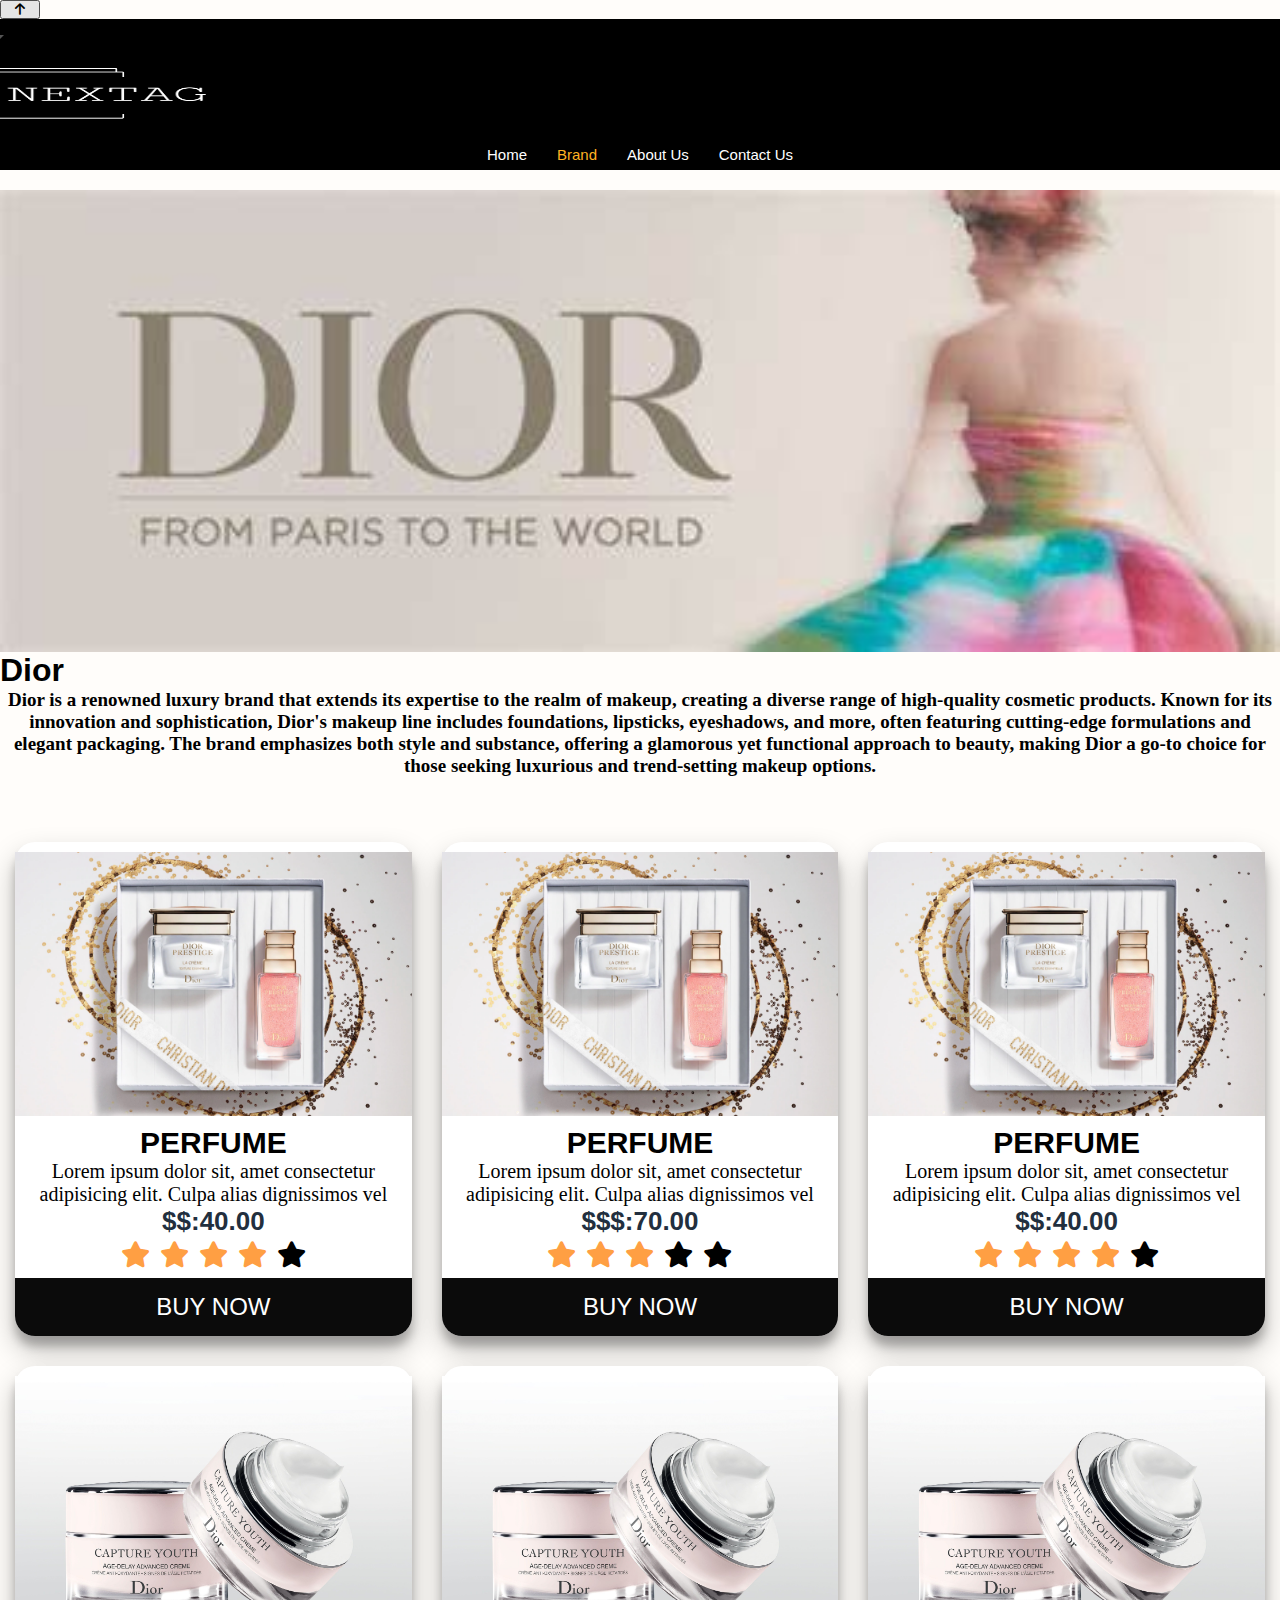
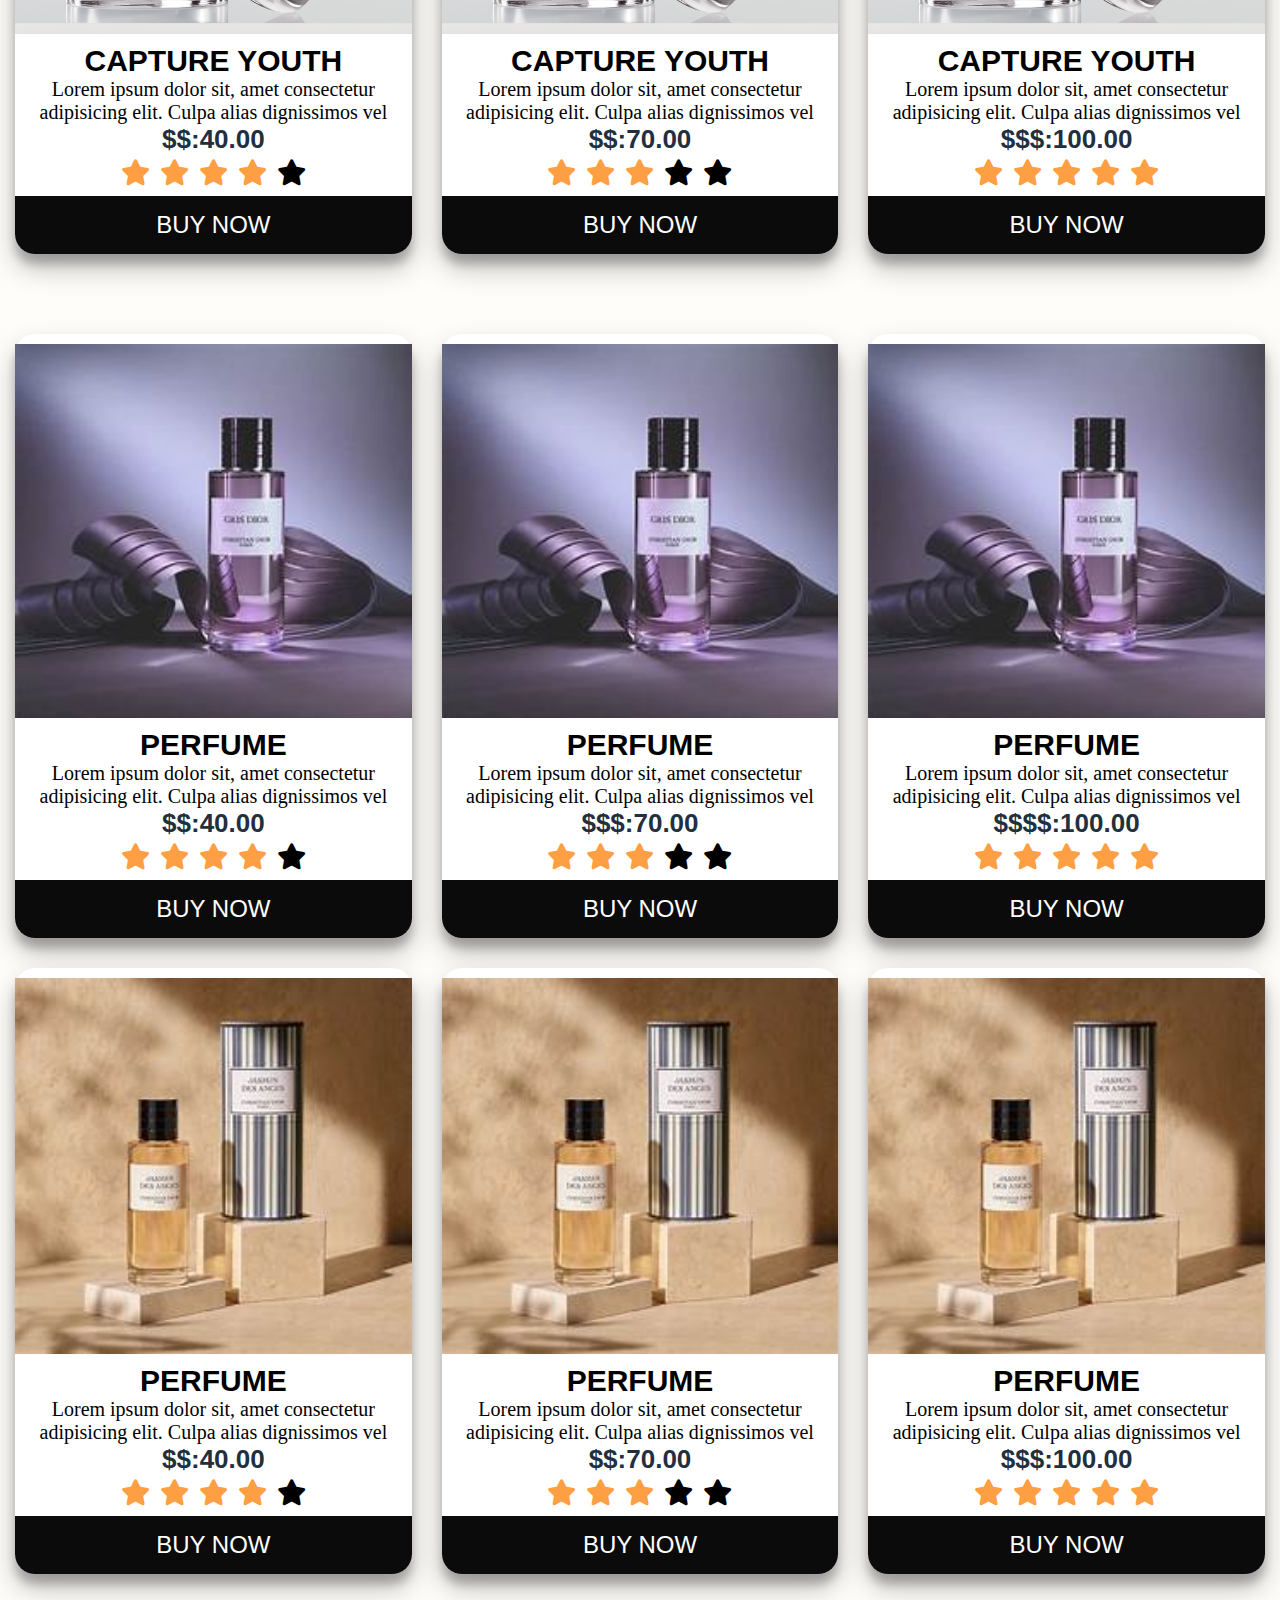
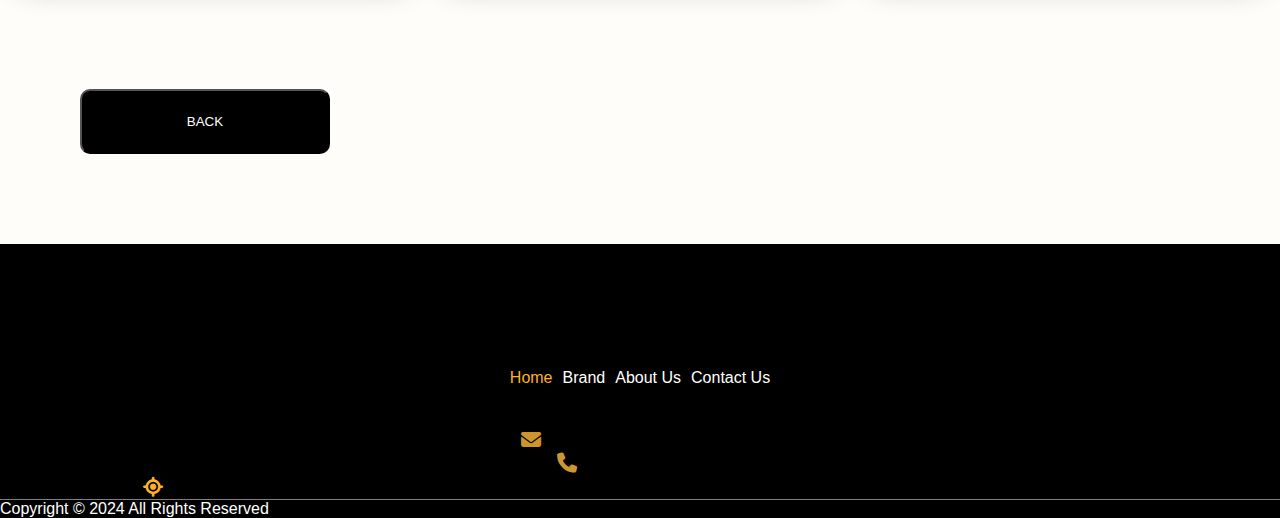
<file: brand/dior.html>
<!DOCTYPE html>
<html lang="en">
<head>
  <meta charset="UTF-8">
  <meta http-equiv="X-UA-Compatible" content="IE=edge">
  <meta name="viewport" content="width=device-width, initial-scale=1.0">
  <meta name="viewport" content="width=device-width, initial-scale=1">
  <title>NEXTAG</title>
  <link rel="shortcut icon" href="../image/logo.jpeg.jpeg" type="image/x-icon">
  <link href="https://cdn.jsdelivr.net/npm/bootstrap@5.3.2/dist/css/bootstrap.min.css" rel="stylesheet"
    integrity="sha384-T3c6CoIi6uLrA9TneNEoa7RxnatzjcDSCmG1MXxSR1GAsXEV/Dwwykc2MPK8M2HN" crossorigin="anonymous">
  <link rel="stylesheet" href="../style.css">
  <link rel="stylesheet" href="https://cdnjs.cloudflare.com/ajax/libs/font-awesome/6.4.2/css/all.min.css">
</head>
<body >
    <a href="#" >
  <button type="button" class="btn text-bg-warning nav-li fixed-bottom ms-auto mb-3 me-2 p-1" 
    style="width: 40px;"><i class="fa-solid fa-arrow-up"></i></button>
</a>
  <nav class="navbar navbar-expand-lg bg-body-tertiary ">
    <div class="container-fluid bg  fixed-top p-2">
      <a class="navbar-brand text-white " id="outp" href="#"></a>
      <button class="navbar-toggler barcol" type="button" data-bs-toggle="collapse"
        data-bs-target="#navbarSupportedContent" aria-controls="navbarSupportedContent" aria-expanded="false"
        aria-label="Toggle navigation">
        <span class="navbar-toggler-icon barcol"></span>
      </button>
      <div class="collapse navbar-collapse " id="navbarSupportedContent">
        <div class="collapse navbar-collapse " id="navbarSupportedContent">
          <img src="../image/logo1111.jpeg" alt="" class="img-fluid" style="width: 240px;
           margin-left: -20px; height: 100px;">
        <div class="nav-link ">
          <div class="navbar-nav ms-auto mb-2  mb-lg-0  ">
            <ul class="navbar-nav ms-auto mb-2  mb-lg-0">
              <li class="nav-item">
                <a class="nav-link" href="../index.html"> Home </a>
              </li>
              <li class="nav-item">
                <a class="nav-link" style="  color: #ffb223;" href="../brand.html">Brand</a>
              </li>
              <li class="nav-item">
                <a class="nav-link" href="../aboutus.html">About Us</a>
              </li>
              <li class="nav-item">
                <a class="nav-link" href="../contactus.html">Contact Us</a>
              </li>
            </ul>
          </div>
        </div>
      </div>
  </nav>
  <div class="card m">
    <img src="../image/dior img.jpeg" class="card-img-top " alt="Topimg.jpg" id="home">
  </div>


  <div class="container text-center">

    <h1 class=" ms-4 fw-bold text-start mt-4"
      style="font-family: GeoEditBold,Franklin Gothic Medium,Franklin Gothic,ITC Franklin Gothic,Helvetica,Arial,sans-serif;">
     Dior</h1>
    <b>
      <p class=" text-start ms-4 mt-4 w-75"
        style="font-family: Georgia,Times New Roman,Times,serif; font-size: 19px;display:block;">Dior is a renowned luxury brand 
        that extends its expertise to the realm of makeup, creating a diverse range of high-quality cosmetic products. Known for
         its innovation and sophistication, Dior's makeup line includes foundations, lipsticks, eyeshadows, and more, often featuring 
         cutting-edge formulations and elegant packaging. The brand emphasizes both style and substance, offering a glamorous yet functional 
        approach to beauty, making Dior a go-to choice for those seeking luxurious and trend-setting makeup options.
      
      </p>
    </b>
  </div>



<div class="container ja">
  <div class="gallery">
      <div class="content">
        <img src="../image/dd5.png" alt="card-im.jpg">
        <h3>PERFUME</h3>
          <p>Lorem ipsum dolor sit, amet consectetur adipisicing elit. Culpa alias dignissimos vel <p>
          <h6>$$:40.00</h6>
          <ul>
              <li><i class="fa fa-star checked"></i></li>
              <li><i class="fa fa-star checked"></i></li>
              <li><i class="fa fa-star checked"></i></li>
              <li><i class="fa fa-star checked"></i></li>
              <li><i class="fa fa-star "></i></li>
          </ul>
          <a href="../contactus.html" class="bay"><button class="bay1">BUY NOW</button></a>
      </div>
      <div class="content">
        <img src="../image/dd5.png" alt="card-im.jpg">
        <h3>PERFUME</h3>
          <p>Lorem ipsum dolor sit, amet consectetur adipisicing elit. Culpa alias dignissimos vel <p>
          <h6>$$$:70.00</h6>
          <ul>
              <li><i class="fa fa-star checked"></i></li>
              <li><i class="fa fa-star checked"></i></li>
              <li><i class="fa fa-star checked"></i></li>
              <li><i class="fa fa-star "></i></li>
              <li><i class="fa fa-star "></i></li>
          </ul>
          <a href="../contactus.html" class="bay"><button class="bay1">BUY NOW</button></a>
      </div>
      <div class="content">
        <img src="../image/dd5.png" alt="card-im.jpg">
        <h3>PERFUME</h3>
          <p>Lorem ipsum dolor sit, amet consectetur adipisicing elit. Culpa alias dignissimos vel <p>
          <h6>$$:40.00</h6>
          <ul>
              <li><i class="fa fa-star checked"></i></li>
              <li><i class="fa fa-star checked"></i></li>
              <li><i class="fa fa-star checked"></i></li>
              <li><i class="fa fa-star checked"></i></li>
              <li><i class="fa fa-star "></i></li>
          </ul>
          <a href="../contactus.html" class="bay"><button class="bay1">BUY NOW</button></a>
      </div>



<div class="content">
  <img src="../image/d3.jpg" alt="card-im.jpg">
  <h3>CAPTURE YOUTH</h3>
    <p>Lorem ipsum dolor sit, amet consectetur adipisicing elit. Culpa alias dignissimos vel <p>
    <h6>$$:40.00</h6>
    <ul>
        <li><i class="fa fa-star checked"></i></li>
        <li><i class="fa fa-star checked"></i></li>
        <li><i class="fa fa-star checked"></i></li>
        <li><i class="fa fa-star checked"></i></li>
        <li><i class="fa fa-star "></i></li>
    </ul>
    <a href="../contactus.html" class="bay"><button class="bay1">BUY NOW</button></a>
</div>
<div class="content">
  <img src="../image/d3.jpg" alt="card-im.jpg">
  <h3>CAPTURE YOUTH</h3>
    <p>Lorem ipsum dolor sit, amet consectetur adipisicing elit. Culpa alias dignissimos vel <p>
    <h6>$$:70.00</h6>
    <ul>
        <li><i class="fa fa-star checked"></i></li>
        <li><i class="fa fa-star checked"></i></li>
        <li><i class="fa fa-star checked"></i></li>
        <li><i class="fa fa-star "></i></li>
        <li><i class="fa fa-star "></i></li>
    </ul>
    <a href="../contactus.html" class="bay"><button class="bay1">BUY NOW</button></a>
</div>
<div class="content">
  <img src="../image/d3.jpg" alt="card-im.jpg">
    <h3>CAPTURE YOUTH</h3>
    <p>Lorem ipsum dolor sit, amet consectetur adipisicing elit. Culpa alias dignissimos vel <p>
    <h6>$$$:100.00</h6>
    <ul>
        <li><i class="fa fa-star checked"></i></li>
        <li><i class="fa fa-star checked"></i></li>
        <li><i class="fa fa-star checked"></i></li>
        <li><i class="fa fa-star checked"></i></li>
        <li><i class="fa fa-star  checked"></i></li>
    </ul>
    <a href="../contactus.html" class="bay"><button class="bay1">BUY NOW</button></a>
</div>
</div>
</div>
<div class="container ja">
<div class="gallery">
<div class="content">
  <img src="../image/d7.jpeg" alt="card-im.jpg">
  <h3>PERFUME</h3>
<p>Lorem ipsum dolor sit, amet consectetur adipisicing elit. Culpa alias dignissimos vel <p>
<h6>$$:40.00</h6>
<ul>
    <li><i class="fa fa-star checked"></i></li>
    <li><i class="fa fa-star checked"></i></li>
    <li><i class="fa fa-star checked"></i></li>
    <li><i class="fa fa-star checked"></i></li>
    <li><i class="fa fa-star "></i></li>
</ul>
<a href="../contactus.html" class="bay"><button class="bay1">BUY NOW</button></a>
</div>
<div class="content">
  <img src="../image/d7.jpeg" alt="card-im.jpg">
  <h3>PERFUME</h3>
<p>Lorem ipsum dolor sit, amet consectetur adipisicing elit. Culpa alias dignissimos vel <p>
<h6>$$$:70.00</h6>
<ul>
    <li><i class="fa fa-star checked"></i></li>
    <li><i class="fa fa-star checked"></i></li>
    <li><i class="fa fa-star checked"></i></li>
    <li><i class="fa fa-star "></i></li>
    <li><i class="fa fa-star "></i></li>
</ul>
<a href="../contactus.html" class="bay"><button class="bay1">BUY NOW</button></a>
</div>
<div class="content">
  <img src="../image/d7.jpeg" alt="card-im.jpg">
  <h3>PERFUME</h3>
<p>Lorem ipsum dolor sit, amet consectetur adipisicing elit. Culpa alias dignissimos vel <p>
<h6>$$$$:100.00</h6>
<ul>
    <li><i class="fa fa-star checked"></i></li>
    <li><i class="fa fa-star checked"></i></li>
    <li><i class="fa fa-star checked"></i></li>
    <li><i class="fa fa-star checked"></i></li>
    <li><i class="fa fa-star  checked"></i></li>
</ul>
<a href="../contactus.html" class="bay"><button class="bay1">BUY NOW</button></a>
</div> 

<br>    <br>    <br>   <br>    <br>    <br>

<div class="content">
  <img src="../image/dddd.jpeg" alt="card-im.jpg">
  <h3>PERFUME</h3>
<p>Lorem ipsum dolor sit, amet consectetur adipisicing elit. Culpa alias dignissimos vel <p>
<h6>$$:40.00</h6>
<ul>
    <li><i class="fa fa-star checked"></i></li>
    <li><i class="fa fa-star checked"></i></li>
    <li><i class="fa fa-star checked"></i></li>
    <li><i class="fa fa-star checked"></i></li>
    <li><i class="fa fa-star "></i></li>
</ul>
<a href="../contactus.html" class="bay"><button class="bay1">BUY NOW</button></a>
</div>
<div class="content">
  <img src="../image/dddd.jpeg" alt="card-im.jpg">
  <h3>PERFUME</h3>
<p>Lorem ipsum dolor sit, amet consectetur adipisicing elit. Culpa alias dignissimos vel <p>
<h6>$$:70.00</h6>
<ul>
    <li><i class="fa fa-star checked"></i></li>
    <li><i class="fa fa-star checked"></i></li>
    <li><i class="fa fa-star checked"></i></li>
    <li><i class="fa fa-star "></i></li>
    <li><i class="fa fa-star "></i></li>
</ul>
<a href="../contactus.html" class="bay"><button class="bay1">BUY NOW</button></a>
</div>
<div class="content">
  <img src="../image/dddd.jpeg" alt="card-im.jpg">
<h3>PERFUME</h3>
<p>Lorem ipsum dolor sit, amet consectetur adipisicing elit. Culpa alias dignissimos vel <p>
<h6>$$$:100.00</h6>
<ul>
    <li><i class="fa fa-star checked"></i></li>
    <li><i class="fa fa-star checked"></i></li>
    <li><i class="fa fa-star checked"></i></li>
    <li><i class="fa fa-star checked"></i></li>
    <li><i class="fa fa-star  checked"></i></li>
</ul>
<a href="../contactus.html" class="bay"><button class="bay1">BUY NOW</button></a>
</div>
</div>
</div>



<a href="../brand.html"><button class="but">BACK</button></a>

<style>
  .but{
    margin-left: 80px;
    margin-top: 50px;
    height: 65px;
    width: 250px;
    font-size: bold;
    border-radius: 10px;
    background-color:#000;
    color:#fff;
    
  }
  .but :hover{
  cursor: pointer;
  }
</style>
<br><br><br><br><br><br>

<section style="background-color: #000;">

  <div class="container text-center ">
    <div class="row">
      <div class="col">
        <h1 class="text-white fw-bold mt-2">Nextag</h1>

        <p class="text-white mt-3">Lorem ipsum, dolor sit amet consectetur adipisicing elit. Mollitia, temporibus odio
          sunt doloribus harum
          nulla dolorem laudantium at in laboriosam recusandae accusamus tenetur accusantium. Libero voluptatem non
          nobis dolorem aspernatur!</p>
      </div>
      <div class="col">
        <h1 class="text-white fw-bold mt-2">Menu</h1>
        <ul class="navbar-nav ms-auto mb-2 mt-3  mb-lg-0 text-white ">
          <li class="nav-item ">
            <a class="nav-link  " style="  color: #ffb223;" aria-current="page" href="#"> Home </a>
          </li>
          <li class="nav-item">
            <a class="nav-link "  href="brand.html">Brand</a>
          </li>
          <li class="nav-item">
            <a class="nav-link   " href="aboutus.html">About Us</a>
          </li>
          <li class="nav-item">
            <a class="nav-link   " href="contactus.html">Contact Us</a>
          </li>
        </ul>
      </div>
      <div class="col ">
        <h1 class="text-white fw-bold mt-2">Head Office</h1>
        <p>
          <i style="color: #ce952a; ;" class=" fas fa-envelope me-1"></i><span class="text-white">info@mountaineers.com</span>
        </p>
        <p><i style="color: #ce9731; ;" class=" fas fa-phone me-1"></i><span class="text-white"> (021) 36630102</span>
        </p>
        <p>
          <i style="color: #ffb223;" class="fa-solid fa-location "></i>
          <span class="ms-1 text-white"> Aptech Computer Education North Nazimabad Center، SD-1, Block A North Nazimabad Town,
            Karachi, 74700</span>
        </p>
      </div>
    </div>
  </div>
</section>
<div style="height: 1px;background-color: grey;"></div>
<!-- Copyright -->
<div class="text-center p-4" style="background-color: #000;color: #fff;">

  Copyright © 2024 All Rights Reserved
</div>



</body>

</html>
</file>
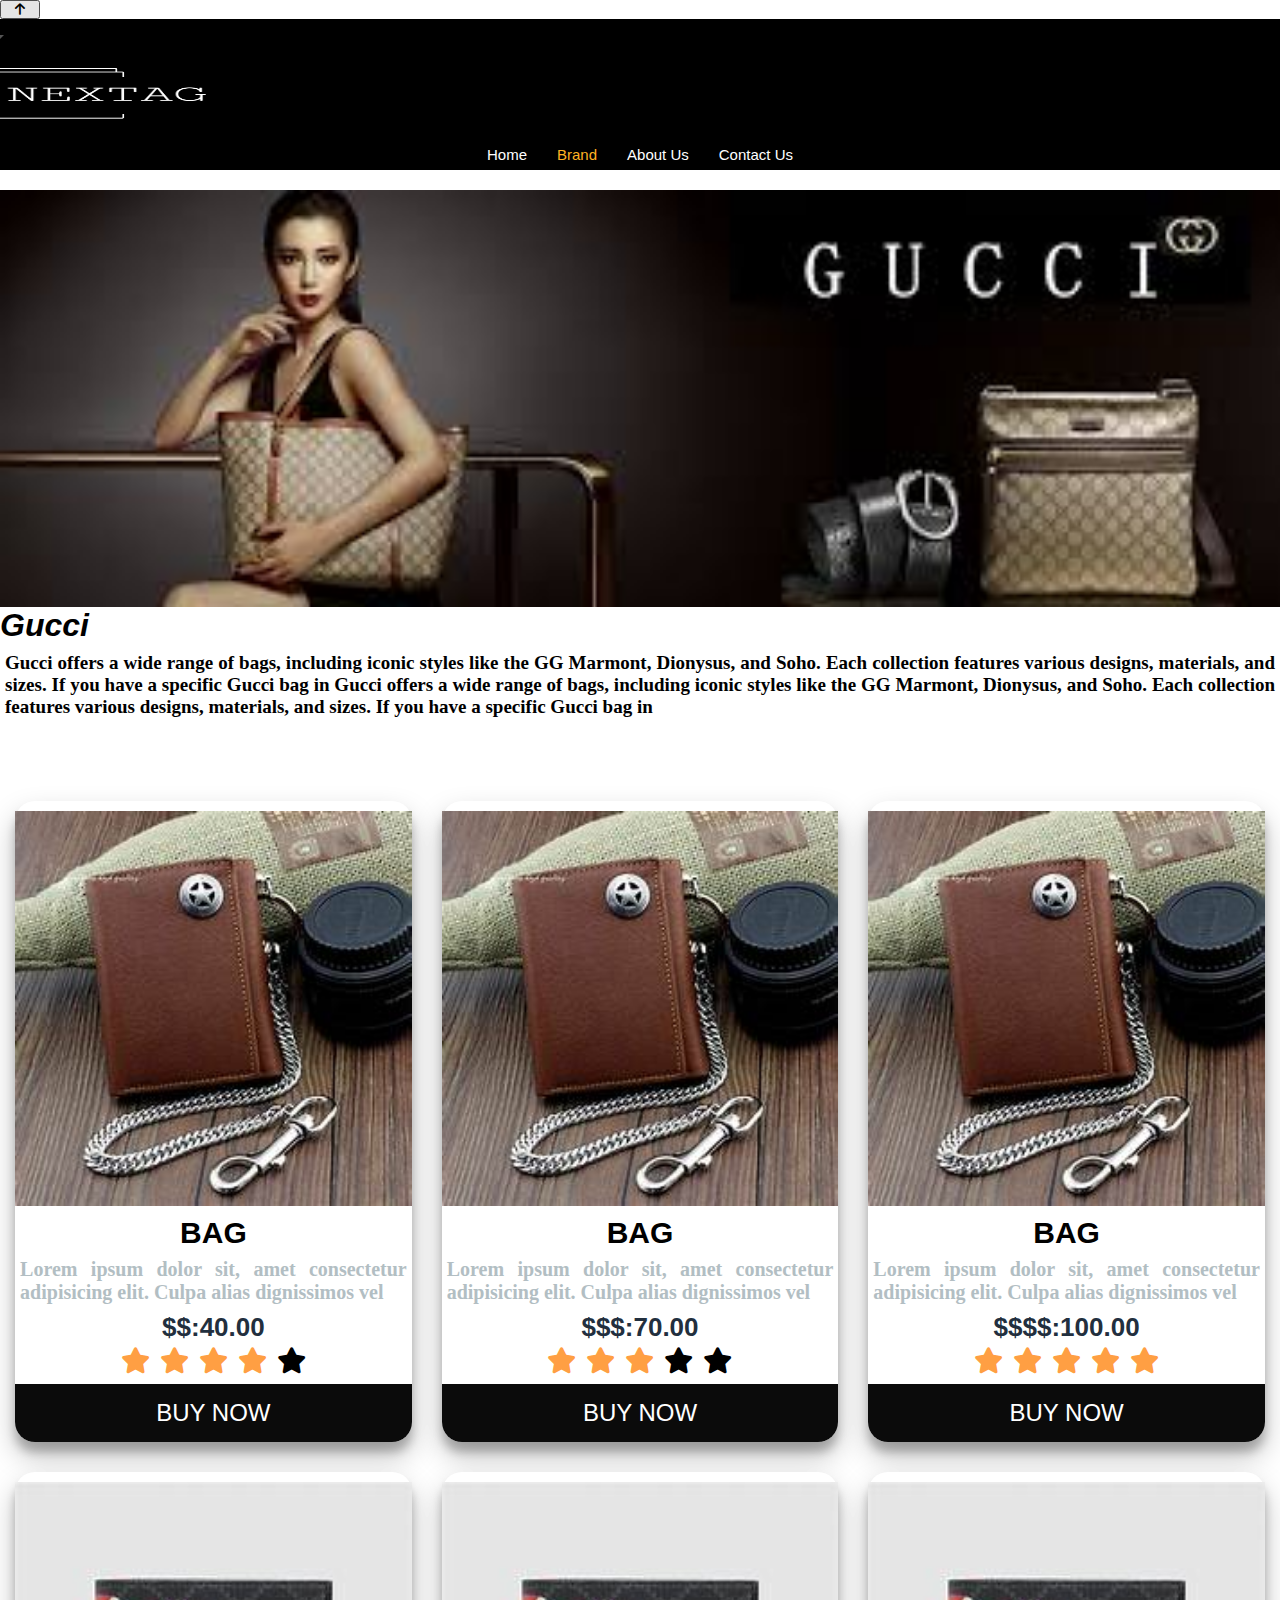
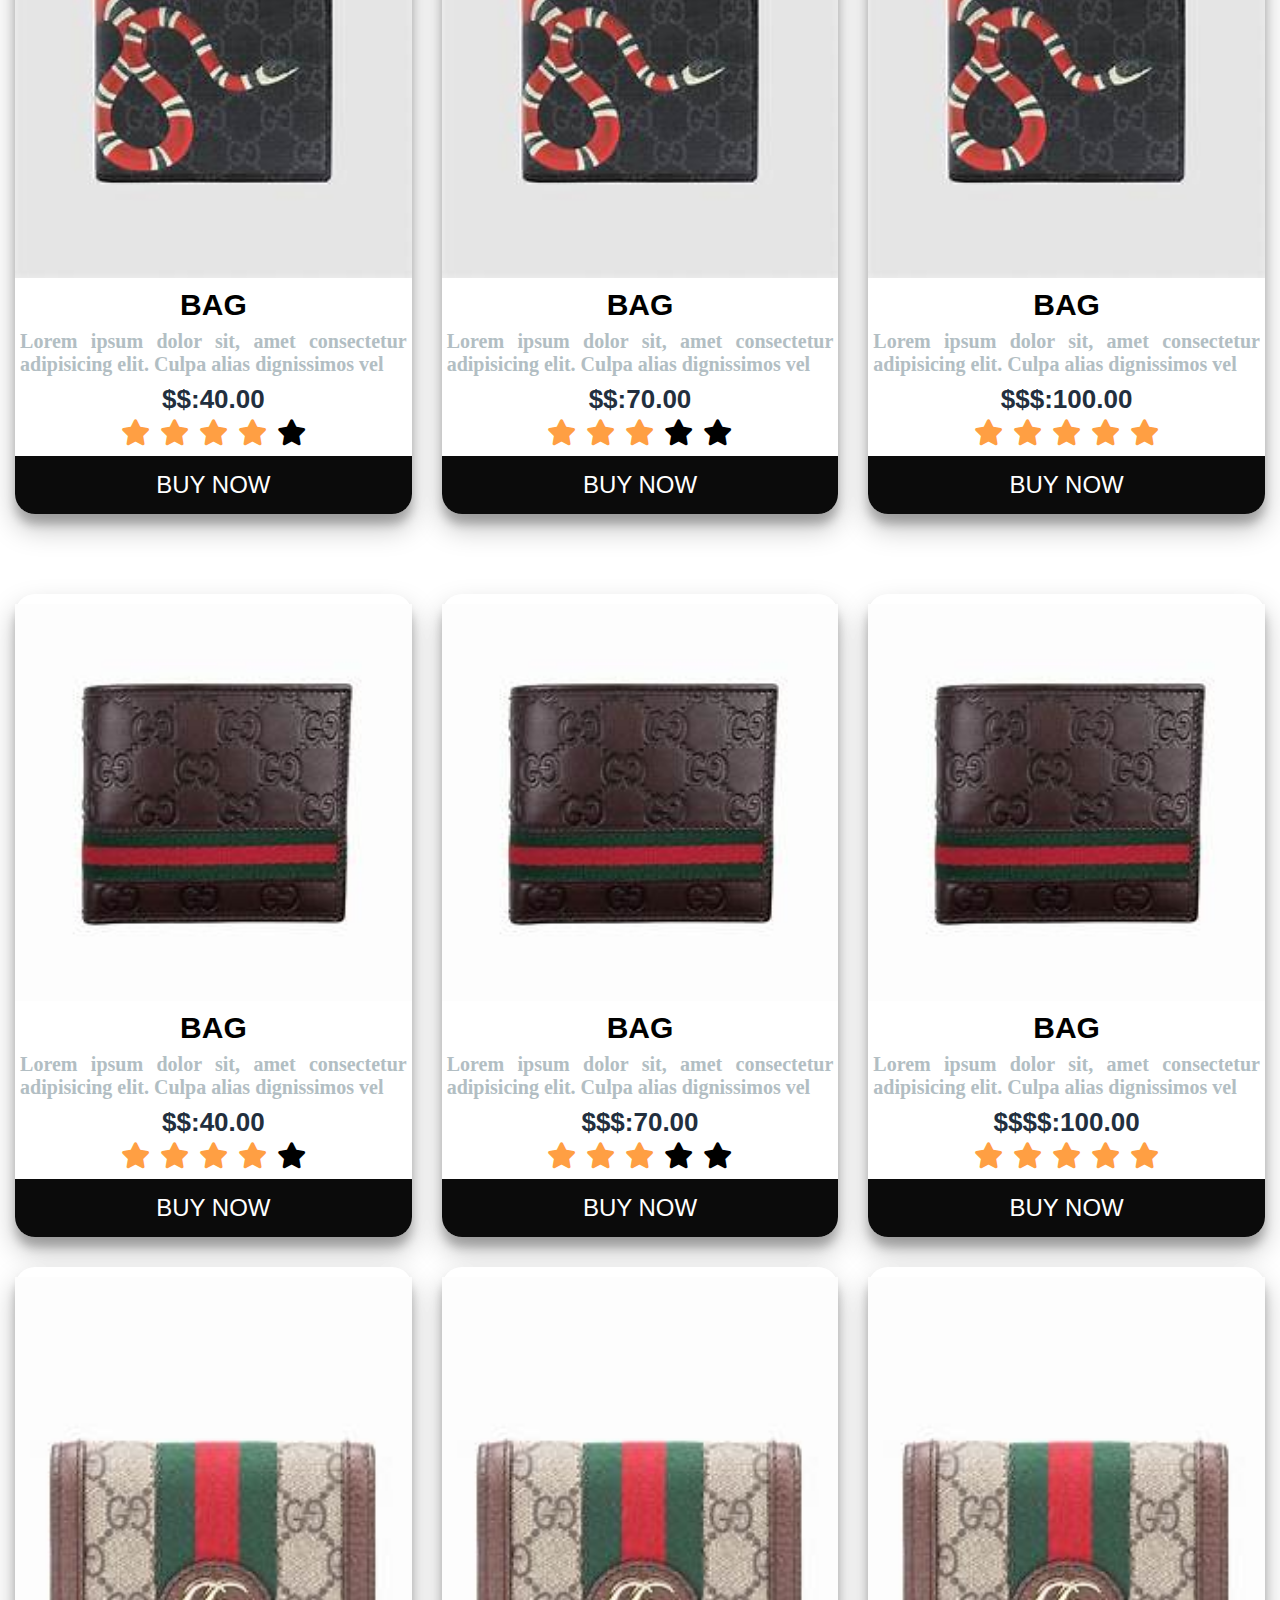
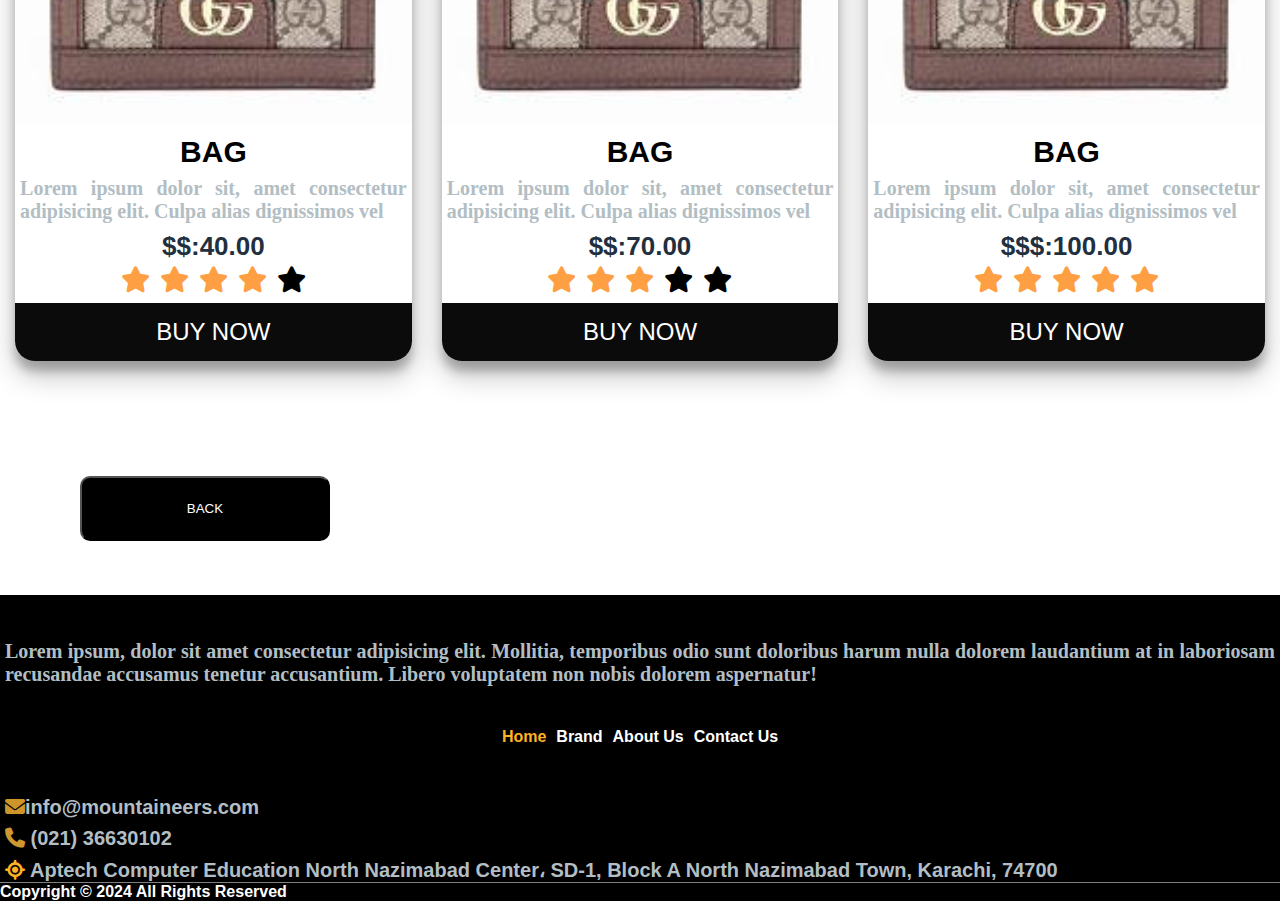
<file: brand/gucci.html>
<!DOCTYPE html>
<html lang="en">
<head>
  <meta charset="UTF-8">
  <meta http-equiv="X-UA-Compatible" content="IE=edge">
  <meta name="viewport" content="width=device-width, initial-scale=1.0">
  <meta name="viewport" content="width=device-width, initial-scale=1">
  <title>NEXTAG</title>
  <link rel="shortcut icon" href="../image/logo.jpeg.jpeg" type="image/x-icon">
  <link href="https://cdn.jsdelivr.net/npm/bootstrap@5.3.2/dist/css/bootstrap.min.css" rel="stylesheet"
    integrity="sha384-T3c6CoIi6uLrA9TneNEoa7RxnatzjcDSCmG1MXxSR1GAsXEV/Dwwykc2MPK8M2HN" crossorigin="anonymous">
  <link rel="stylesheet" href="../style.css">
  <link rel="stylesheet" href="https://cdnjs.cloudflare.com/ajax/libs/font-awesome/6.4.2/css/all.min.css">

  <link href="https://cdn.jsdelivr.net/npm/bootstrap@5.3.2/dist/css/bootstrap.min.css" rel="stylesheet" 
  integrity="sha384-T3c6CoIi6uLrA9TneNEoa7RxnatzjcDSCmG1MXxSR1GAsXEV/Dwwykc2MPK8M2HN" crossorigin="anonymous">
  <script src="https://cdn.jsdelivr.net/npm/bootstrap@5.3.2/dist/js/bootstrap.bundle.min.js"
   integrity="sha384-C6RzsynM9kWDrMNeT87bh95OGNyZPhcTNXj1NW7RuBCsyN/o0jlpcV8Qyq46cDfL" crossorigin="anonymous"></script>
</head>
<body >
    <a href="#" >
  <button type="button" class="btn text-bg-warning nav-li fixed-bottom ms-auto mb-3 me-2 p-1" 
    style="width: 40px;"><i class="fa-solid fa-arrow-up"></i></button>
</a>
  <nav class="navbar navbar-expand-lg bg-body-tertiary ">
    <div class="container-fluid bg  fixed-top p-2">
      <a class="navbar-brand text-white " id="outp" href="#"></a>
      <button class="navbar-toggler barcol" type="button" data-bs-toggle="collapse"
        data-bs-target="#navbarSupportedContent" aria-controls="navbarSupportedContent" aria-expanded="false"
        aria-label="Toggle navigation">
        <span class="navbar-toggler-icon barcol"></span>
      </button>

      <div class="collapse navbar-collapse " id="navbarSupportedContent">
        <div class="collapse navbar-collapse " id="navbarSupportedContent">
        <img src="../image/logo.jpeg.jpeg" alt="" class="img-fluid" style="width: 240px;
           margin-left: -20px; height: 100px;">



      <div class="collapse navbar-collapse " id="navbarSupportedContent">
        <div class="nav-link ">
          <div class="navbar-nav ms-auto mb-2  mb-lg-0  ">
            <ul class="navbar-nav ms-auto mb-2  mb-lg-0">
              <li class="nav-item">
                <a class="nav-link" href="../index.html"> Home </a>
              </li>
              <li class="nav-item">
                <a class="nav-link" style="  color: #ffb223;" href="../brand.html">Brand</a>
              </li>
              <li class="nav-item">
                <a class="nav-link" href="../aboutus.html">About Us</a>
              </li>
              <li class="nav-item">
                <a class="nav-link" href="../contactus.html">Contact Us</a>
              </li>
            </ul>
          </div>
        </div>
      </div>
  </nav>
   <div class="card m">
    <img src="../image/gucci.jpeg"class="card-im alt="Topimg.jpg id="home">
  </div>

 
  
  <div class="container text-center">

    <h1 class=" ms-4 fw-bold text-start mt-4"
      style="font-family: GeoEditBold,Franklin Gothic Medium,Franklin Gothic,ITC Franklin Gothic,Helvetica,Arial,sans-serif;font-style: italic;;">
      Gucci</h1>
    <b>
      <p class=" text-start ms-4 mt-4 w-75"
        style="font-family: Georgia,Times New Roman,Times,serif; font-size: 19px; color:black;">
        Gucci offers a wide range of bags, including iconic styles like the GG Marmont, Dionysus,
         and Soho. Each collection features various designs, materials, and sizes. If you have a specific Gucci bag in
         Gucci offers a wide range of bags, including iconic styles like the GG Marmont, Dionysus, and Soho. Each collection
          features various designs, materials, and sizes. If you have a specific Gucci bag in
      </p>

  </div>
<br>
<div class="container ja">
  <div class="gallery">
      <div class="content">
          <img src="../image/wallat.jpeg" alt="card-im.jpg">
          <h3>BAG</h3>
          <p>Lorem ipsum dolor sit, amet consectetur adipisicing elit. Culpa alias dignissimos vel <p>
          <h6>$$:40.00</h6>
          <ul>
              <li><i class="fa fa-star checked"></i></li>
              <li><i class="fa fa-star checked"></i></li>
              <li><i class="fa fa-star checked"></i></li>
              <li><i class="fa fa-star checked"></i></li>
              <li><i class="fa fa-star "></i></li>
          </ul>
          <a href="../contactus.html" class="bay"><button class="bay1">BUY NOW</button></a>
      </div>
      <div class="content">
        <img src="../image/wallat.jpeg" alt="card-im.jpg">
          <h3>BAG</h3>
          <p>Lorem ipsum dolor sit, amet consectetur adipisicing elit. Culpa alias dignissimos vel <p>
          <h6>$$$:70.00</h6>
          <ul>
              <li><i class="fa fa-star checked"></i></li>
              <li><i class="fa fa-star checked"></i></li>
              <li><i class="fa fa-star checked"></i></li>
              <li><i class="fa fa-star "></i></li>
              <li><i class="fa fa-star "></i></li>
          </ul>
          <a href="../contactus.html" class="bay"><button class="bay1">BUY NOW</button></a>
      </div>
<div class="content">
  <img src="../image/wallat.jpeg" alt="card-im.jpg">
          <h3>BAG</h3>
          <p>Lorem ipsum dolor sit, amet consectetur adipisicing elit. Culpa alias dignissimos vel <p>
          <h6>$$$$:100.00</h6>
          <ul>
              <li><i class="fa fa-star checked"></i></li>
              <li><i class="fa fa-star checked"></i></li>
              <li><i class="fa fa-star checked"></i></li>
              <li><i class="fa fa-star checked"></i></li>
              <li><i class="fa fa-star  checked"></i></li>
          </ul>
          <a href="../contactus.html" class="bay"><button class="bay1">BUY NOW</button></a>
      </div> 
      
      <br>    <br>    <br>   <br>    <br>    <br>

       <div class="content">
        <img src="../image/wallet5.jpeg" alt="card-im.jpg">
          <h3>BAG</h3>
          <p>Lorem ipsum dolor sit, amet consectetur adipisicing elit. Culpa alias dignissimos vel <p>
          <h6>$$:40.00</h6>
          <ul>
              <li><i class="fa fa-star checked"></i></li>
              <li><i class="fa fa-star checked"></i></li>
              <li><i class="fa fa-star checked"></i></li>
              <li><i class="fa fa-star checked"></i></li>
              <li><i class="fa fa-star "></i></li>
          </ul>
          <a href="../contactus.html" class="bay"><button class="bay1">BUY NOW</button></a>
      </div>
      <div class="content">
        <img src="../image/wallet5.jpeg" alt="card-im.jpg">
          <h3>BAG</h3>
          <p>Lorem ipsum dolor sit, amet consectetur adipisicing elit. Culpa alias dignissimos vel <p>
          <h6>$$:70.00</h6>
          <ul>
              <li><i class="fa fa-star checked"></i></li>
              <li><i class="fa fa-star checked"></i></li>
              <li><i class="fa fa-star checked"></i></li>
              <li><i class="fa fa-star "></i></li>
              <li><i class="fa fa-star "></i></li>
          </ul>
          <a href="../contactus.html" class="bay"><button class="bay1">BUY NOW</button></a>
      </div>
      <div class="content">
        <img src="../image/wallet5.jpeg" alt="card-im.jpg">
          <h3>BAG</h3>
          <p>Lorem ipsum dolor sit, amet consectetur adipisicing elit. Culpa alias dignissimos vel <p>
          <h6>$$$:100.00</h6>
          <ul>
              <li><i class="fa fa-star checked"></i></li>
              <li><i class="fa fa-star checked"></i></li>
              <li><i class="fa fa-star checked"></i></li>
              <li><i class="fa fa-star checked"></i></li>
              <li><i class="fa fa-star  checked"></i></li>
          </ul>
          <a href="../contactus.html" class="bay"><button class="bay1">BUY NOW</button></a>
      </div>
  </div>
</div>
<div class="container ja">
<div class="gallery">
  <div class="content">
      <img src="../image/wallet7.jpeg" alt="card-im.jpg">
      <h3>BAG</h3>
      <p>Lorem ipsum dolor sit, amet consectetur adipisicing elit. Culpa alias dignissimos vel <p>
      <h6>$$:40.00</h6>
      <ul>
          <li><i class="fa fa-star checked"></i></li>
          <li><i class="fa fa-star checked"></i></li>
          <li><i class="fa fa-star checked"></i></li>
          <li><i class="fa fa-star checked"></i></li>
          <li><i class="fa fa-star "></i></li>
      </ul>
      <a href="../contactus.html" class="bay"><button class="bay1">BUY NOW</button></a>
  </div>
  <div class="content">
    <img src="../image/wallet7.jpeg" alt="card-im.jpg">
      <h3>BAG</h3>
      <p>Lorem ipsum dolor sit, amet consectetur adipisicing elit. Culpa alias dignissimos vel <p>
      <h6>$$$:70.00</h6>
      <ul>
          <li><i class="fa fa-star checked"></i></li>
          <li><i class="fa fa-star checked"></i></li>
          <li><i class="fa fa-star checked"></i></li>
          <li><i class="fa fa-star "></i></li>
          <li><i class="fa fa-star "></i></li>
      </ul>
      <a href="../contactus.html" class="bay"><button class="bay1">BUY NOW</button></a>
  </div>
<div class="content">
<img src="../image/wallet7.jpeg" alt="card-im.jpg">
      <h3>BAG</h3>
      <p>Lorem ipsum dolor sit, amet consectetur adipisicing elit. Culpa alias dignissimos vel <p>
      <h6>$$$$:100.00</h6>
      <ul>
          <li><i class="fa fa-star checked"></i></li>
          <li><i class="fa fa-star checked"></i></li>
          <li><i class="fa fa-star checked"></i></li>
          <li><i class="fa fa-star checked"></i></li>
          <li><i class="fa fa-star  checked"></i></li>
      </ul>
      <a href="../contactus.html" class="bay"><button class="bay1">BUY NOW</button></a>
  </div> 
  
  <br>    <br>    <br>   <br>    <br>    <br>

   <div class="content">
    <img src="../image/wallet2.jpeg" alt="card-im.jpg">
      <h3>BAG</h3>
      <p>Lorem ipsum dolor sit, amet consectetur adipisicing elit. Culpa alias dignissimos vel <p>
      <h6>$$:40.00</h6>
      <ul>
          <li><i class="fa fa-star checked"></i></li>
          <li><i class="fa fa-star checked"></i></li>
          <li><i class="fa fa-star checked"></i></li>
          <li><i class="fa fa-star checked"></i></li>
          <li><i class="fa fa-star "></i></li>
      </ul>
      <a href="../contactus.html" class="bay"><button class="bay1">BUY NOW</button></a>
  </div>
  <div class="content">
    <img src="../image/wallet2.jpeg" alt="card-im.jpg">
      <h3>BAG</h3>
      <p>Lorem ipsum dolor sit, amet consectetur adipisicing elit. Culpa alias dignissimos vel <p>
      <h6>$$:70.00</h6>
      <ul>
          <li><i class="fa fa-star checked"></i></li>
          <li><i class="fa fa-star checked"></i></li>
          <li><i class="fa fa-star checked"></i></li>
          <li><i class="fa fa-star "></i></li>
          <li><i class="fa fa-star "></i></li>
      </ul>
      <a href="../contactus.html" class="bay"><button class="bay1">BUY NOW</button></a>
  </div>
  <div class="content">
    <img src="../image/wallet2.jpeg" alt="card-im.jpg">
      <h3>BAG</h3>
      <p>Lorem ipsum dolor sit, amet consectetur adipisicing elit. Culpa alias dignissimos vel <p>
      <h6>$$$:100.00</h6>
      <ul>
          <li><i class="fa fa-star checked"></i></li>
          <li><i class="fa fa-star checked"></i></li>
          <li><i class="fa fa-star checked"></i></li>
          <li><i class="fa fa-star checked"></i></li>
          <li><i class="fa fa-star  checked"></i></li>
      </ul>
      <a href="../contactus.html" class="bay"><button class="bay1">BUY NOW</button></a>
  </div>
</div>
</div>



<a href="../brand.html"><button class="but">BACK</button></a>
<style>
  .but{
    margin-left: 80px;
    margin-top: 50px;
    height: 65px;
    width: 250px;
    font-size: bold;
    border-radius: 10px;
    background-color:#000;
    color:#fff;
    
  }
  .but :hover{
  cursor: pointer;
  }
</style>





  <br><br><br><br>

  
<section style="background-color: #000;">

  <div class="container text-center ">
    <div class="row">
      <div class="col">
        <h1 class="text-white fw-bold mt-3">Nextag</h1>

        <p class="text-white mt-2">Lorem ipsum, dolor sit amet consectetur adipisicing elit. Mollitia, temporibus odio
          sunt doloribus harum
          nulla dolorem laudantium at in laboriosam recusandae accusamus tenetur accusantium. Libero voluptatem non
          nobis dolorem aspernatur!</p>
      </div>
      <div class="col">
        <h1 class="text-white fw-bold mt-3">Menu</h1>
        <ul class="navbar-nav ms-auto mb-2 mt-3  mb-lg-0 text-white ">
          <li class="nav-item ">
            <a class="nav-link  " style="  color: #ffb223;" aria-current="page" href="#"> Home </a>
          </li>
          <li class="nav-item">
            <a class="nav-link "  href="brand.html">Brand</a>
          </li>
          <li class="nav-item">
            <a class="nav-link   " href="aboutus.html">About Us</a>
          </li>
          <li class="nav-item">
            <a class="nav-link   " href="contactus.html">Contact Us</a>
          </li>
        </ul>
      </div>
      <div class="col ">
        <h1 class="text-white fw-bold mt-3">Head Office</h1>
        <p>
          <i style="color: #ce952a; ;" class=" fas fa-envelope me-1"></i><span class="text-white">info@mountaineers.com</span>
        </p>
        <p><i style="color: #ce9731; ;" class=" fas fa-phone me-1"></i><span class="text-white"> (021) 36630102</span>
        </p>
        <p>
          <i style="color: #ffb223;" class="fa-solid fa-location "></i>
          <span class="ms-1 text-white"> Aptech Computer Education North Nazimabad Center، SD-1, Block A North Nazimabad Town,
            Karachi, 74700</span>
        </p>
      </div>
    </div>
  </div>
</section>
<div style="height: 1px;background-color: grey;"></div>
<!-- Copyright -->
<div class="text-center p-4" style="background-color: #000;color: #fff;">

  Copyright © 2024 All Rights Reserved
</div>
  
</body>

</html>
<style>
        
      
        body {
            background-color:#fff;
        }

        h3 {
            text-align: center;
            font-size: 30px;
            margin: 0;
            padding-top: 10px;
        }

        a {
            text-decoration: none;
        }

        .gallery {
            display: flex;
            flex-wrap: wrap;
            justify-content: center;
            align-items: center;
            margin: 50px 0;
        }
        .container ja{
            flex-direction: row;
        }

        .content {
            width: 100%;
            box-sizing: border-box;
            text-align: center;
            border-radius: 20px;
            cursor: pointer;
            margin: 15px;
            padding-top: 10px;
            box-shadow: 0 14px 28px rgba(0, 0, 0, 0.25),
            0 10px 10px rgba(0, 0, 0, 0.22);
            transition: .4s;
            background: white;
        }

        .content:hover {
            box-shadow: 0 3px 6px rgba(0, 0, 0, 0.16),
            0 3px 6px rgba(0, 0, 0, 0.23);
            transform: translate(0px, -8px) scale(1.05);
        }

        img {
            width: 100%;
            height: auto;
            text-align: center;
            display: block;
        }

        p {
            text-align: justify;
            color: #b2bec3;
            padding-top: 8px;
            margin-left: 5px;
            margin-right: 5px;
        }

        h6 {
            font-size: 26px;
            text-align: center;
            color: #222f3e;
            margin: 0;
        }

        ul {
            list-style: none;
            display: flex;
            justify-content: center;
            align-items: center;
            padding: 0;
        }

        li {
            padding: 5px;
        }

        .fa {
            font-size: 26px;
            transition: .4s;
        }

        .checked {
            color: #ff9f43;
        }

        .bay1, .bay2, .bay3, .bay4 {
            text-align: center;
            font-size: 24px;
            color: #fff;
            width: 100%;
            padding: 15px;
            border: 0;
            outline: none;
            cursor: pointer;
            margin-top: 5px;
            border-bottom-right-radius: 20px;
            border-bottom-left-radius: 20px;
        }
        a{
            color: #fff;
        }

        .bay1 {
            background: #0b0b0b;
            color: #fff;
        }

        .bay2 {
            background: #0b0b0b;
        }

        .bay3 {
            background: #0b0b0b;
        }

        .bay4 {
            background: #0b0b0b;
            color: #fff;
        }

        @media (min-width: 576px) {
            .content {
                width: calc(50% - 30px);
            }
        }

        @media (min-width: 768px) {
            .content {
                width: calc(50% - 30px);
            }
        }

        @media (min-width: 992px) {
            .content {
                width: calc(33.33% - 30px);
            }
        }

        @media (min-width: 1200px) {
            .content {
                width: calc(33.33% - 30px);
            }
        }
</style>
</file>
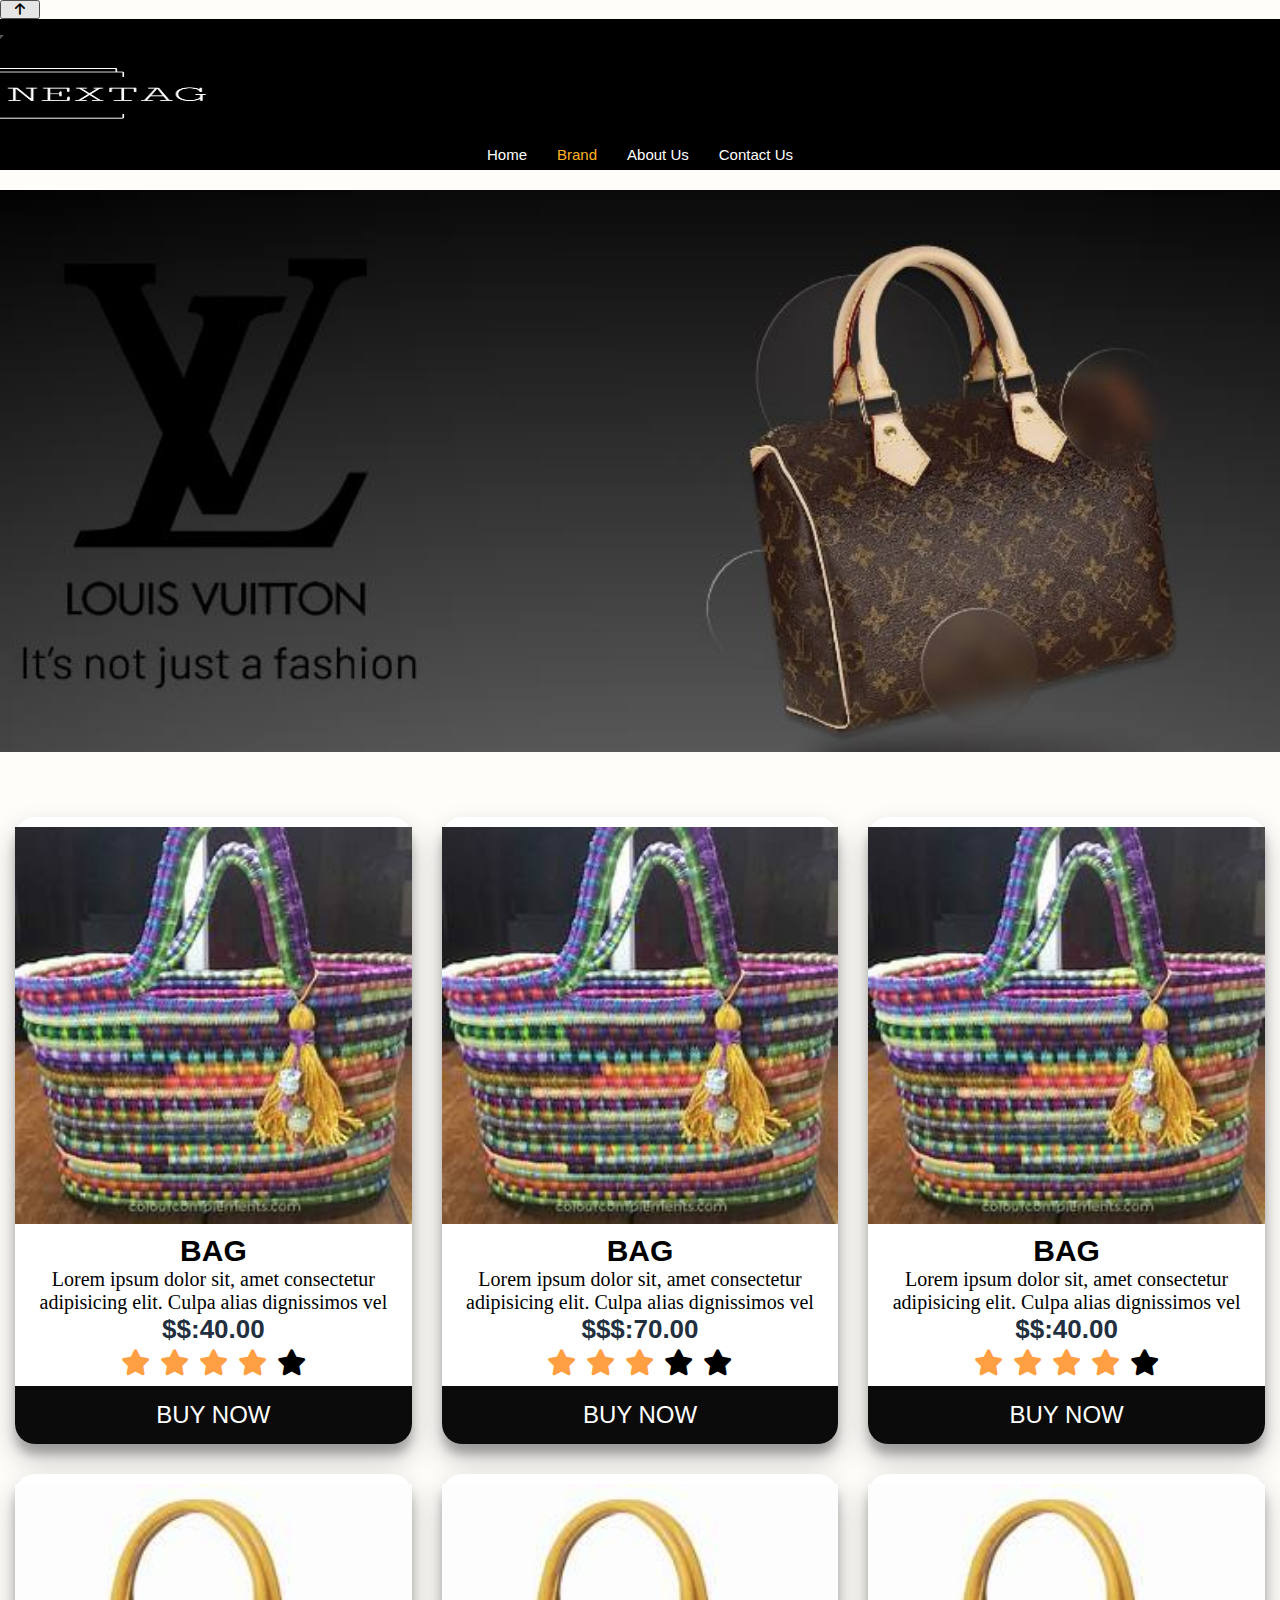
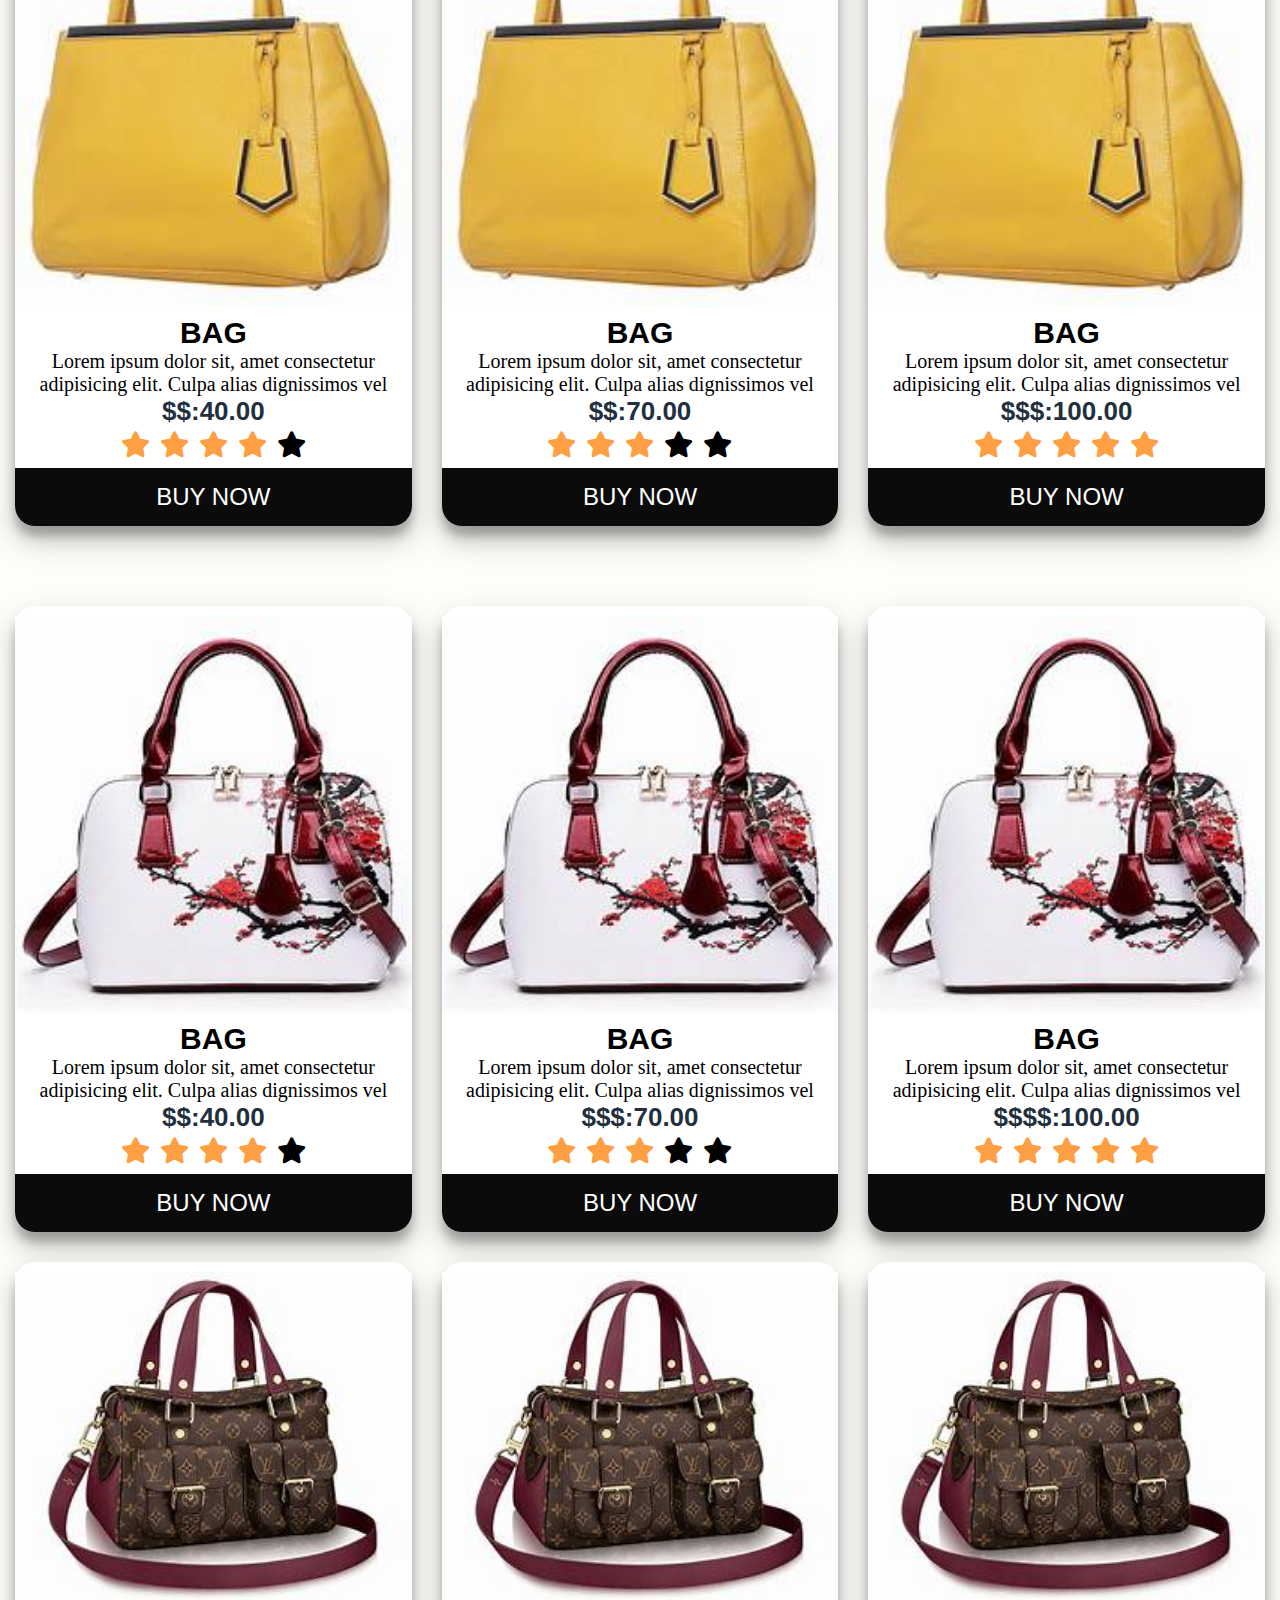
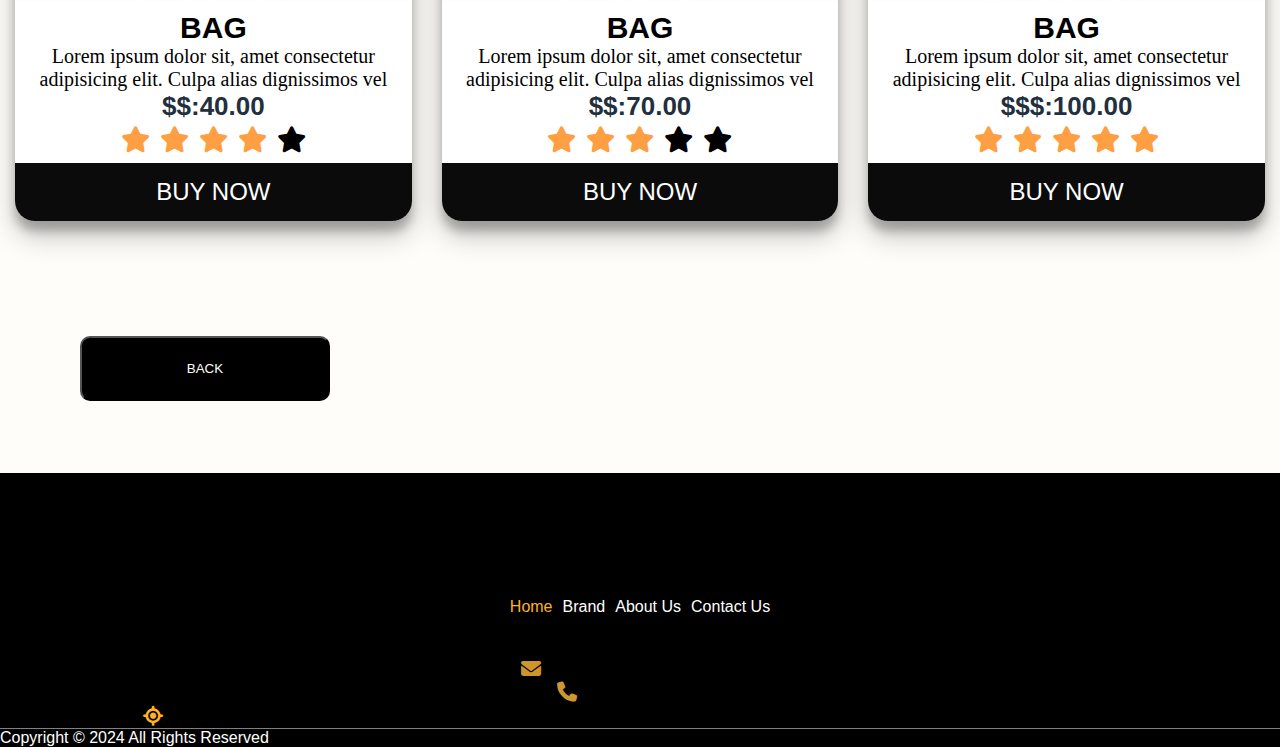
<file: brand/lv.html>
<!DOCTYPE html>
<html lang="en">
<head>
  <meta charset="UTF-8">
  <meta http-equiv="X-UA-Compatible" content="IE=edge">
  <meta name="viewport" content="width=device-width, initial-scale=1.0">
  <meta name="viewport" content="width=device-width, initial-scale=1">
  <title>NEXTAG</title>
  <link rel="shortcut icon" href="../image/logo.jpeg.jpeg" type="image/x-icon">
  <link href="https://cdn.jsdelivr.net/npm/bootstrap@5.3.2/dist/css/bootstrap.min.css" rel="stylesheet"
    integrity="sha384-T3c6CoIi6uLrA9TneNEoa7RxnatzjcDSCmG1MXxSR1GAsXEV/Dwwykc2MPK8M2HN" crossorigin="anonymous">
  <link rel="stylesheet" href="../style.css">
  <link rel="stylesheet" href="https://cdnjs.cloudflare.com/ajax/libs/font-awesome/6.4.2/css/all.min.css">
</head>
<body >
    <a href="#" >
  <button type="button" class="btn text-bg-warning nav-li fixed-bottom ms-auto mb-3 me-2 p-1" 
    style="width: 40px;"><i class="fa-solid fa-arrow-up"></i></button>
</a>
  <nav class="navbar navbar-expand-lg bg-body-tertiary ">
    <div class="container-fluid bg  fixed-top p-2">
      <a class="navbar-brand text-white " id="outp" href="#"></a>
      <button class="navbar-toggler barcol" type="button" data-bs-toggle="collapse"
        data-bs-target="#navbarSupportedContent" aria-controls="navbarSupportedContent" aria-expanded="false"
        aria-label="Toggle navigation">
        <span class="navbar-toggler-icon barcol"></span>
      </button>
      <div class="collapse navbar-collapse " id="navbarSupportedContent">
        <div class="collapse navbar-collapse " id="navbarSupportedContent">
         <img src="../image/logo.jpeg.jpeg" alt="" class="img-fluid" style="width: 240px;
           margin-left: -20px; height: 100px;">
        <div class="nav-link ">
          <div class="navbar-nav ms-auto mb-2  mb-lg-0  ">
            <ul class="navbar-nav ms-auto mb-2  mb-lg-0">
              <li class="nav-item">
                <a class="nav-link" href="../index.html"> Home </a>
              </li>
              <li class="nav-item">
                <a class="nav-link" style="  color: #ffb223;" href="../brand.html">Brand</a>
              </li>
              <li class="nav-item">
                <a class="nav-link" href="../aboutus.html">About Us</a>
              </li>
              <li class="nav-item">
                <a class="nav-link" href="../contactus.html">Contact Us</a>
              </li>
            </ul>
          </div>
        </div>
      </div>
  </nav>
  <div class="card m">
    <img src="../image/lvbanner.JPG" class="card-img-top " alt="Topimg.jpg" id="home">
  </div>

  <div class="container ja">
    <div class="gallery">
        <div class="content">
            <img src="../image/bag sal 9.jpeg" alt="card-im.jpg">
            <h3>BAG</h3>
            <p>Lorem ipsum dolor sit, amet consectetur adipisicing elit. Culpa alias dignissimos vel <p>
            <h6>$$:40.00</h6>
            <ul>
                <li><i class="fa fa-star checked"></i></li>
                <li><i class="fa fa-star checked"></i></li>
                <li><i class="fa fa-star checked"></i></li>
                <li><i class="fa fa-star checked"></i></li>
                <li><i class="fa fa-star "></i></li>
            </ul>
            <a href="../contactus.html" class="bay"><button class="bay1">BUY NOW</button></a>
        </div>
        <div class="content">
          <img src="../image/bag sal 9.jpeg" alt="card-im.jpg">
            <h3>BAG</h3>
            <p>Lorem ipsum dolor sit, amet consectetur adipisicing elit. Culpa alias dignissimos vel <p>
            <h6>$$$:70.00</h6>
            <ul>
                <li><i class="fa fa-star checked"></i></li>
                <li><i class="fa fa-star checked"></i></li>
                <li><i class="fa fa-star checked"></i></li>
                <li><i class="fa fa-star "></i></li>
                <li><i class="fa fa-star "></i></li>
            </ul>
            <a href="../contactus.html" class="bay"><button class="bay1">BUY NOW</button></a>
        </div>
        <div class="content">
          <img src="../image/bag sal 9.jpeg" alt="card-im.jpg">
            <h3>BAG</h3>
            <p>Lorem ipsum dolor sit, amet consectetur adipisicing elit. Culpa alias dignissimos vel <p>
            <h6>$$:40.00</h6>
            <ul>
                <li><i class="fa fa-star checked"></i></li>
                <li><i class="fa fa-star checked"></i></li>
                <li><i class="fa fa-star checked"></i></li>
                <li><i class="fa fa-star checked"></i></li>
                <li><i class="fa fa-star "></i></li>
            </ul>
            <button class="bay1"><a href="#">BUY NOW</a></button>
        </div>



  <div class="content">
    <img src="../image/bag sal 5.jpeg" alt="card-im.jpg">
      <h3>BAG</h3>
      <p>Lorem ipsum dolor sit, amet consectetur adipisicing elit. Culpa alias dignissimos vel <p>
      <h6>$$:40.00</h6>
      <ul>
          <li><i class="fa fa-star checked"></i></li>
          <li><i class="fa fa-star checked"></i></li>
          <li><i class="fa fa-star checked"></i></li>
          <li><i class="fa fa-star checked"></i></li>
          <li><i class="fa fa-star "></i></li>
      </ul>
      <a href="../contactus.html" class="bay"><button class="bay1">BUY NOW</button></a>
  </div>
  <div class="content">
    <img src="../image/bag sal 5.jpeg" alt="card-im.jpg">
      <h3>BAG</h3>
      <p>Lorem ipsum dolor sit, amet consectetur adipisicing elit. Culpa alias dignissimos vel <p>
      <h6>$$:70.00</h6>
      <ul>
          <li><i class="fa fa-star checked"></i></li>
          <li><i class="fa fa-star checked"></i></li>
          <li><i class="fa fa-star checked"></i></li>
          <li><i class="fa fa-star "></i></li>
          <li><i class="fa fa-star "></i></li>
      </ul>
      <a href="../contactus.html" class="bay"><button class="bay1">BUY NOW</button></a>
  </div>
  <div class="content">
    <img src="../image/bag sal 5.jpeg" alt="card-im.jpg">
      <h3>BAG</h3>
      <p>Lorem ipsum dolor sit, amet consectetur adipisicing elit. Culpa alias dignissimos vel <p>
      <h6>$$$:100.00</h6>
      <ul>
          <li><i class="fa fa-star checked"></i></li>
          <li><i class="fa fa-star checked"></i></li>
          <li><i class="fa fa-star checked"></i></li>
          <li><i class="fa fa-star checked"></i></li>
          <li><i class="fa fa-star  checked"></i></li>
      </ul>
      <a href="../contactus.html" class="bay"><button class="bay1">BUY NOW</button></a>
  </div>
</div>
</div>
<div class="container ja">
<div class="gallery">
<div class="content">
  <img src="../image/bag sal0.jpeg" alt="card-im.jpg">
  <h3>BAG</h3>
  <p>Lorem ipsum dolor sit, amet consectetur adipisicing elit. Culpa alias dignissimos vel <p>
  <h6>$$:40.00</h6>
  <ul>
      <li><i class="fa fa-star checked"></i></li>
      <li><i class="fa fa-star checked"></i></li>
      <li><i class="fa fa-star checked"></i></li>
      <li><i class="fa fa-star checked"></i></li>
      <li><i class="fa fa-star "></i></li>
  </ul>
  <a href="../contactus.html" class="bay"><button class="bay1">BUY NOW</button></a>
</div>
<div class="content">
  <img src="../image/bag sal0.jpeg" alt="card-im.jpg">
  <h3>BAG</h3>
  <p>Lorem ipsum dolor sit, amet consectetur adipisicing elit. Culpa alias dignissimos vel <p>
  <h6>$$$:70.00</h6>
  <ul>
      <li><i class="fa fa-star checked"></i></li>
      <li><i class="fa fa-star checked"></i></li>
      <li><i class="fa fa-star checked"></i></li>
      <li><i class="fa fa-star "></i></li>
      <li><i class="fa fa-star "></i></li>
  </ul>
  <button class="bay1"><a href="#">BUY NOW</a></button>
</div>
<div class="content">
  <img src="../image/bag sal0.jpeg" alt="card-im.jpg">
  <h3>BAG</h3>
  <p>Lorem ipsum dolor sit, amet consectetur adipisicing elit. Culpa alias dignissimos vel <p>
  <h6>$$$$:100.00</h6>
  <ul>
      <li><i class="fa fa-star checked"></i></li>
      <li><i class="fa fa-star checked"></i></li>
      <li><i class="fa fa-star checked"></i></li>
      <li><i class="fa fa-star checked"></i></li>
      <li><i class="fa fa-star  checked"></i></li>
  </ul>
  <a href="../contactus.html" class="bay"><button class="bay1">BUY NOW</button></a>
</div> 

<br>    <br>    <br>   <br>    <br>    <br>

<div class="content">
<img src="../image/lv bag.jpeg" alt="card-im.jpg">
  <h3>BAG</h3>
  <p>Lorem ipsum dolor sit, amet consectetur adipisicing elit. Culpa alias dignissimos vel <p>
  <h6>$$:40.00</h6>
  <ul>
      <li><i class="fa fa-star checked"></i></li>
      <li><i class="fa fa-star checked"></i></li>
      <li><i class="fa fa-star checked"></i></li>
      <li><i class="fa fa-star checked"></i></li>
      <li><i class="fa fa-star "></i></li>
  </ul>
  <button class="bay1"><a href="#">BUY NOW</a></button>
</div>
<div class="content">
  <img src="../image/lv bag.jpeg" alt="card-im.jpg">
  <h3>BAG</h3>
  <p>Lorem ipsum dolor sit, amet consectetur adipisicing elit. Culpa alias dignissimos vel <p>
  <h6>$$:70.00</h6>
  <ul>
      <li><i class="fa fa-star checked"></i></li>
      <li><i class="fa fa-star checked"></i></li>
      <li><i class="fa fa-star checked"></i></li>
      <li><i class="fa fa-star "></i></li>
      <li><i class="fa fa-star "></i></li>
  </ul>
  <a href="../contactus.html" class="bay"><button class="bay1">BUY NOW</button></a>
</div>
<div class="content">
  <img src="../image/lv bag.jpeg" alt="card-im.jpg">
  <h3>BAG</h3>
  <p>Lorem ipsum dolor sit, amet consectetur adipisicing elit. Culpa alias dignissimos vel <p>
  <h6>$$$:100.00</h6>
  <ul>
      <li><i class="fa fa-star checked"></i></li>
      <li><i class="fa fa-star checked"></i></li>
      <li><i class="fa fa-star checked"></i></li>
      <li><i class="fa fa-star checked"></i></li>
      <li><i class="fa fa-star  checked"></i></li>
  </ul>
  <a href="../contactus.html" class="bay"><button class="bay1">BUY NOW</button></a>
</div>
</div>
</div>

  <a href="../brand.html"><button class="but">BACK</button></a>
  <br><br><br><br><br>

  <style>
    .but{
      margin-left: 80px;
      margin-top: 50px;
      height: 65px;
      width: 250px;
      font-size: bold;
      border-radius: 10px;
      background-color:#000;
      color:#fff;
      
    }
    .but :hover{
    cursor: pointer;
    }
  </style>


<section style="background-color: #000;">

  <div class="container text-center ">
    <div class="row">
      <div class="col">
        <h1 class="text-white fw-bold mt-2">Nextag</h1>

        <p class="text-white mt-3">Lorem ipsum, dolor sit amet consectetur adipisicing elit. Mollitia, temporibus odio
          sunt doloribus harum
          nulla dolorem laudantium at in laboriosam recusandae accusamus tenetur accusantium. Libero voluptatem non
          nobis dolorem aspernatur!</p>
      </div>
      <div class="col">
        <h1 class="text-white fw-bold mt-2">Menu</h1>
        <ul class="navbar-nav ms-auto mb-2 mt-3  mb-lg-0 text-white ">
          <li class="nav-item ">
            <a class="nav-link  " style="  color: #ffb223;" aria-current="page" href="#"> Home </a>
          </li>
          <li class="nav-item">
            <a class="nav-link "  href="brand.html">Brand</a>
          </li>
          <li class="nav-item">
            <a class="nav-link   " href="aboutus.html">About Us</a>
          </li>
          <li class="nav-item">
            <a class="nav-link   " href="contactus.html">Contact Us</a>
          </li>
        </ul>
      </div>
      <div class="col ">
        <h1 class="text-white fw-bold mt-2">Head Office</h1>
        <p>
          <i style="color: #ce952a; ;" class=" fas fa-envelope me-1"></i><span class="text-white">info@mountaineers.com</span>
        </p>
        <p><i style="color: #ce9731; ;" class=" fas fa-phone me-1"></i><span class="text-white"> (021) 36630102</span>
        </p>
        <p>
          <i style="color: #ffb223;" class="fa-solid fa-location "></i>
          <span class="ms-1 text-white"> Aptech Computer Education North Nazimabad Center، SD-1, Block A North Nazimabad Town,
            Karachi, 74700</span>
        </p>
      </div>
    </div>
  </div>
</section>
<div style="height: 1px;background-color: grey;"></div>
<!-- Copyright -->
<div class="text-center p-4" style="background-color: #000;color: #fff;">

  Copyright © 2024 All Rights Reserved
</div>


</body>

</html>
</file>
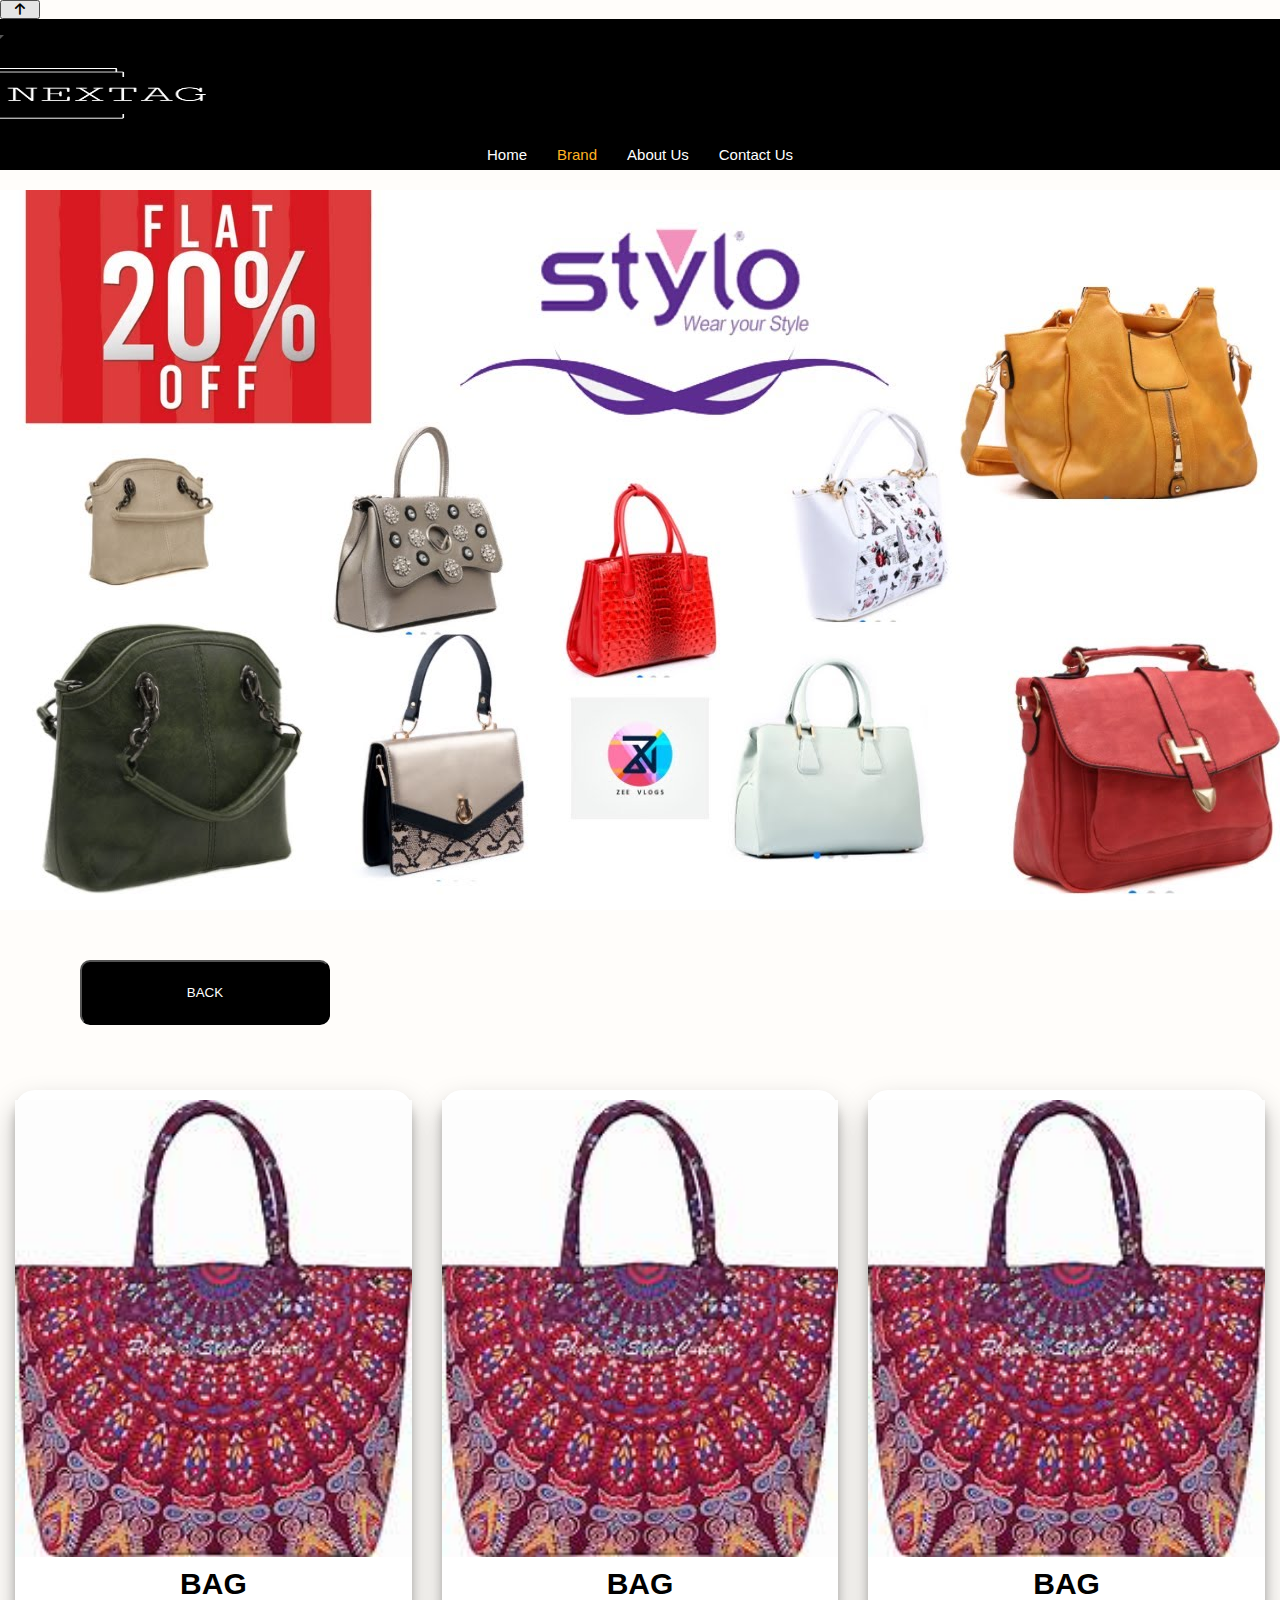
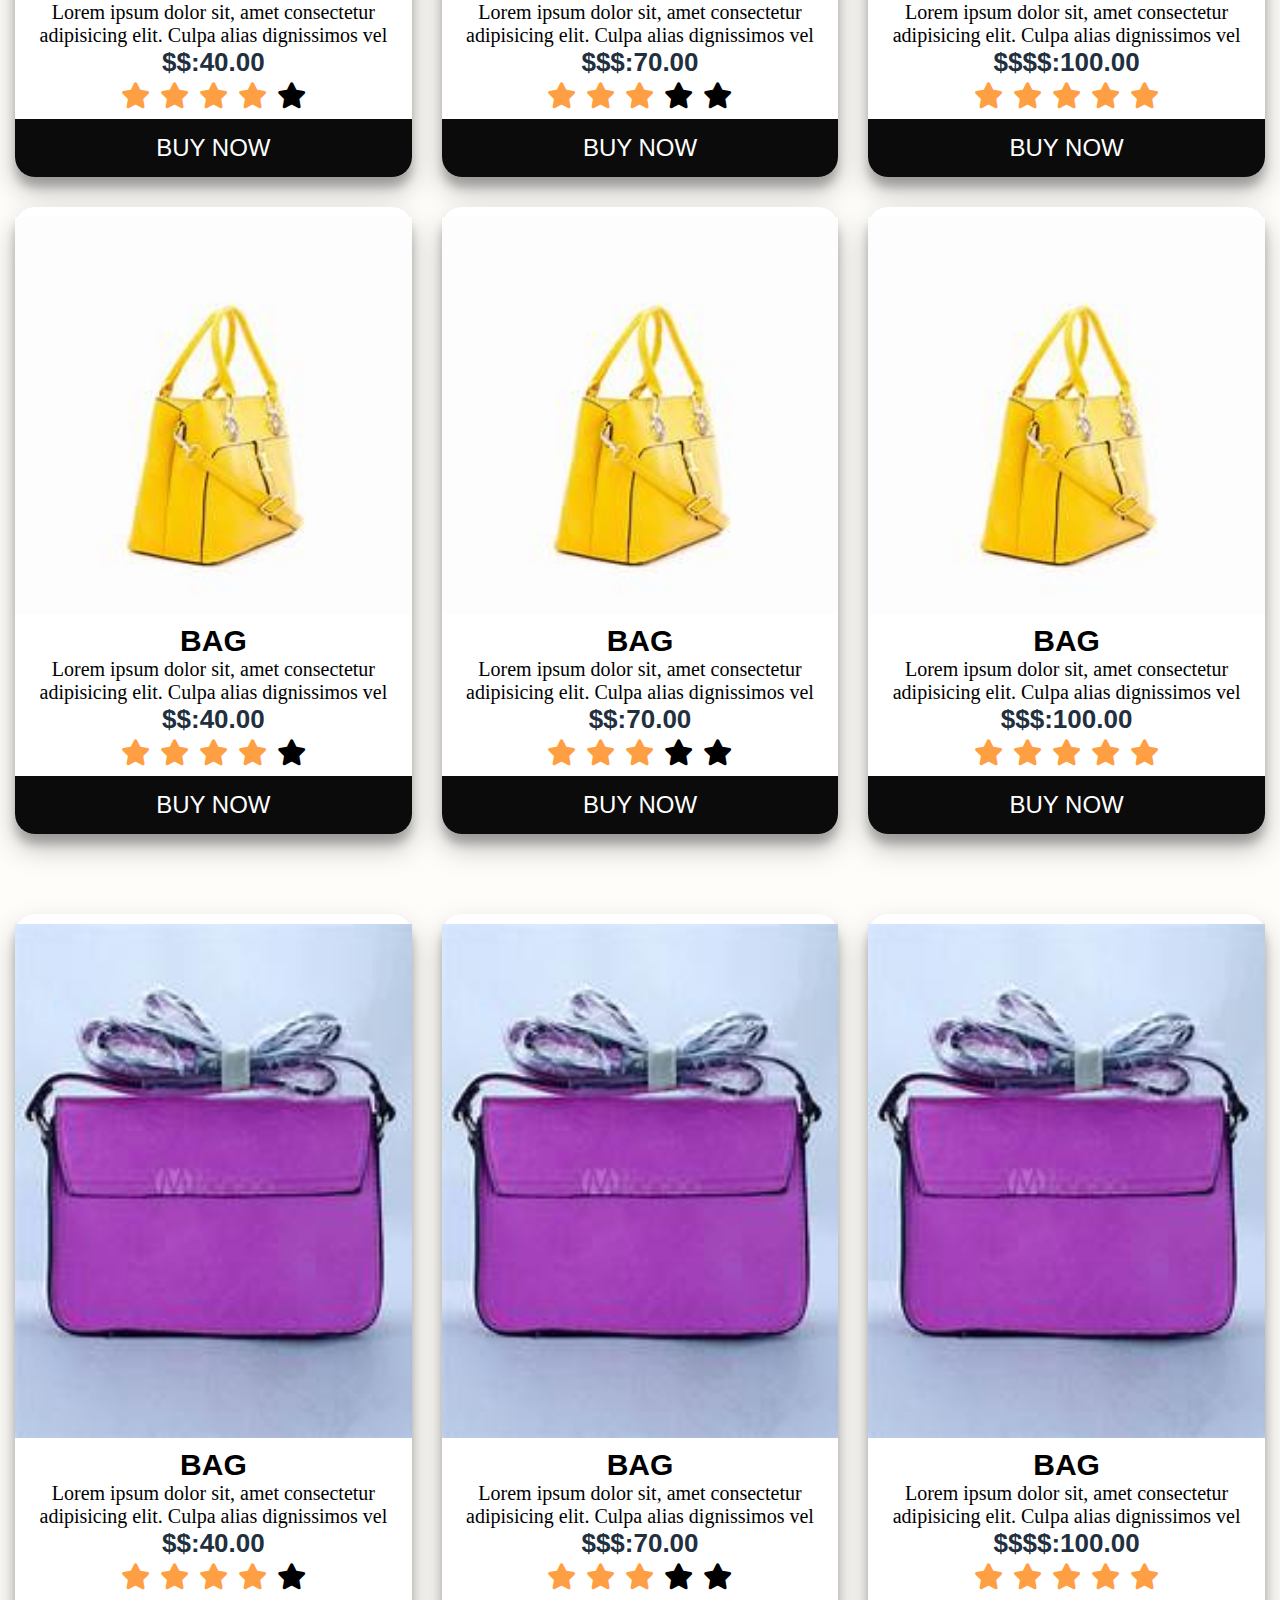
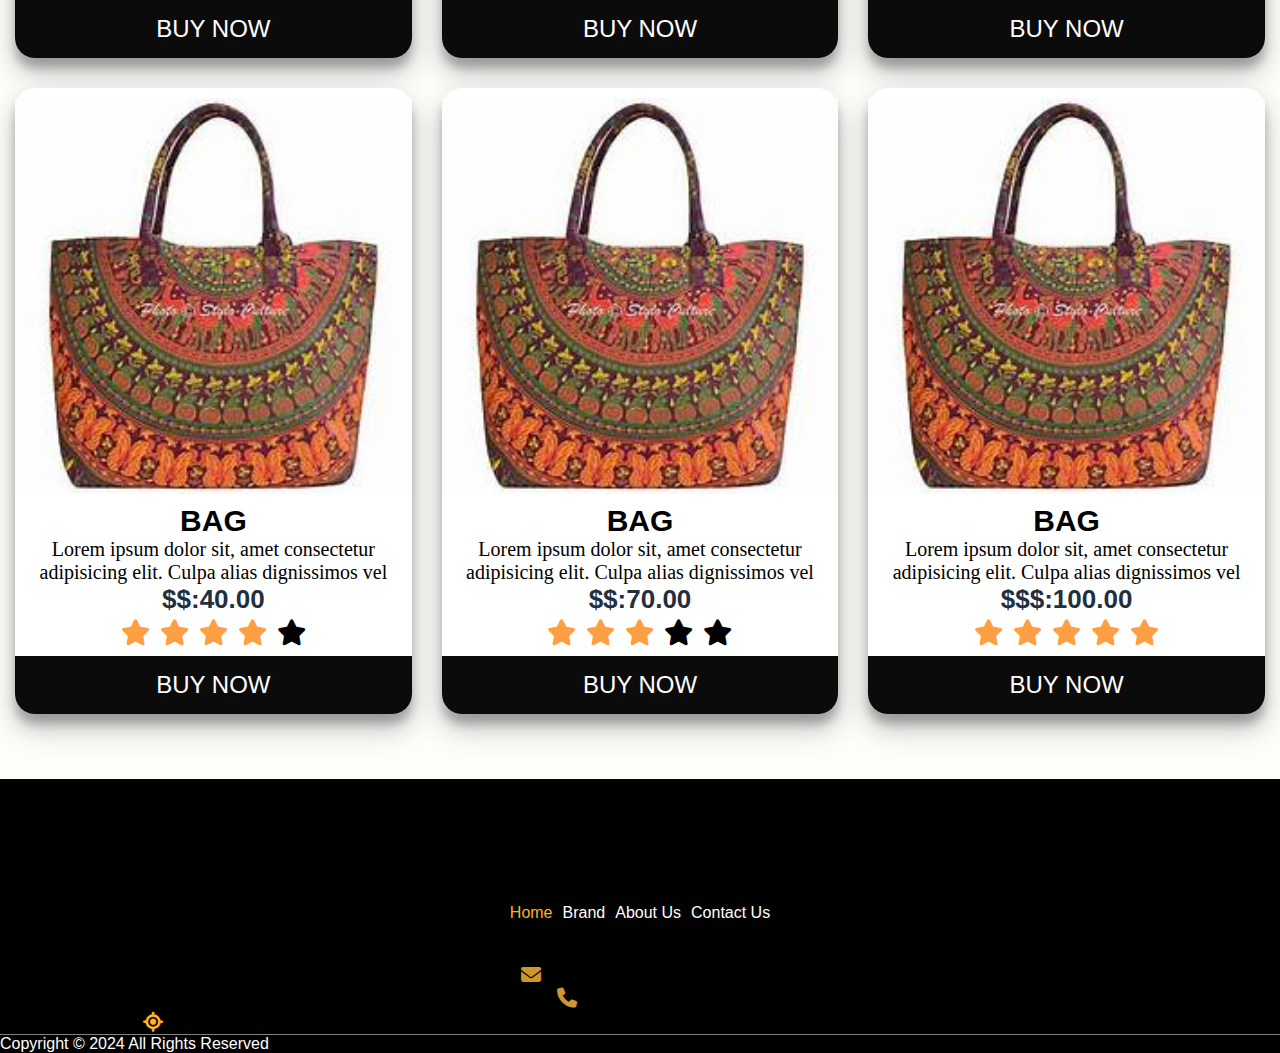
<file: brand/stylo.html>
<!DOCTYPE html>
<html lang="en">
<head>
  <meta charset="UTF-8">
  <meta http-equiv="X-UA-Compatible" content="IE=edge">
  <meta name="viewport" content="width=device-width, initial-scale=1.0">
  <meta name="viewport" content="width=device-width, initial-scale=1">
  <title>NEXTAG</title>
  <link rel="shortcut icon" href="../image/logo.jpeg.jpeg" type="image/x-icon">
  <link href="https://cdn.jsdelivr.net/npm/bootstrap@5.3.2/dist/css/bootstrap.min.css" rel="stylesheet"
    integrity="sha384-T3c6CoIi6uLrA9TneNEoa7RxnatzjcDSCmG1MXxSR1GAsXEV/Dwwykc2MPK8M2HN" crossorigin="anonymous">
    <link rel="stylesheet" href="https://stackpath.bootstrapcdn.com/bootstrap/4.5.2/css/bootstrap.min.css"
    integrity="sha384-B4gt1jrGC7Jh4AgTPSdUtOBvfO8sh+WyFfc7dO9Jz/9cYGbNEI7I1cY1x3/cJX" crossorigin="anonymous">
    <link href="https://cdn.jsdelivr.net/npm/bootstrap@5.3.2/dist/css/bootstrap.min.css" rel="stylesheet"
    integrity="sha384-T3c6CoIi6uLrA9TneNEoa7RxnatzjcDSCmG1MXxSR1GAsXEV/Dwwykc2MPK8M2HN" crossorigin="anonymous">
  <link rel="stylesheet" href="../style.css">
  <script src="https://code.jquery.com/jquery-3.6.0.min.js"></script>
  <link rel="stylesheet" href="https://cdnjs.cloudflare.com/ajax/libs/font-awesome/6.4.2/css/all.min.css">
</head>
<body >
    <a href="#" >
  <button type="button" class="btn text-bg-warning nav-li fixed-bottom ms-auto mb-3 me-2 p-1" 
    style="width: 40px;"><i class="fa-solid fa-arrow-up"></i></button>
</a>
  <nav class="navbar navbar-expand-lg bg-body-tertiary ">
    <div class="container-fluid bg  fixed-top p-2">
      <a class="navbar-brand text-white " id="outp" href="#"></a>
      <button class="navbar-toggler barcol" type="button" data-bs-toggle="collapse"
        data-bs-target="#navbarSupportedContent" aria-controls="navbarSupportedContent" aria-expanded="false"
        aria-label="Toggle navigation">
        <span class="navbar-toggler-icon barcol"></span>
      </button>
      <div class="collapse navbar-collapse " id="navbarSupportedContent">
        <div class="collapse navbar-collapse " id="navbarSupportedContent">
        <img src="../image/logo.jpeg.jpeg" alt="" class="img-fluid" style="width: 240px;
           margin-left: -20px; height: 100px;">
      <div class="collapse navbar-collapse " id="navbarSupportedContent">
        <div class="nav-link ">
          <div class="navbar-nav ms-auto mb-2  mb-lg-0  ">
            <ul class="navbar-nav ms-auto mb-2  mb-lg-0">
              <li class="nav-item">
                <a class="nav-link" href="../index.html"> Home </a>
              </li>
              <li class="nav-item">
                <a class="nav-link" style="  color: #ffb223;" href="../brand.html">Brand</a>
              </li>
              <li class="nav-item">
                <a class="nav-link" href="../aboutus.html">About Us</a>
              </li>
              <li class="nav-item">
                <a class="nav-link" href="../contactus.html">Contact Us</a>
              </li>
            </ul>
          </div>
        </div>
      </div>
  </nav>
  <div class="card m">
    <img src="../image/stylo.jpg" class="card-img-top " alt="Topimg.jpg" id="home">
  </div>
  <a href="../brand.html"><button class="but">BACK</button></a>

  <style>
    .but{
      margin-left: 80px;
      margin-top: 50px;
      height: 65px;
      width: 250px;
      font-size: bold;
      border-radius: 10px;
      background-color:#000;
      color:#fff;
      
    }
    .but :hover{
    cursor: pointer;
    }
  </style>

<div class="container ja">
  <div class="gallery">
      <div class="content">
        <img src="../image/stylo bag 45.jpeg" alt="card-im.jpg">
          <h3>BAG</h3>
          <p>Lorem ipsum dolor sit, amet consectetur adipisicing elit. Culpa alias dignissimos vel <p>
          <h6>$$:40.00</h6>
          <ul>
              <li><i class="fa fa-star checked"></i></li>
              <li><i class="fa fa-star checked"></i></li>
              <li><i class="fa fa-star checked"></i></li>
              <li><i class="fa fa-star checked"></i></li>
              <li><i class="fa fa-star "></i></li>
          </ul>
          <a href="../contactus.html" class="bay"><button class="bay1">BUY NOW</button></a>
      </div>
      <div class="content">
        <img src="../image/stylo bag 45.jpeg" alt="card-im.jpg">
          <h3>BAG</h3>
          <p>Lorem ipsum dolor sit, amet consectetur adipisicing elit. Culpa alias dignissimos vel <p>
          <h6>$$$:70.00</h6>
          <ul>
              <li><i class="fa fa-star checked"></i></li>
              <li><i class="fa fa-star checked"></i></li>
              <li><i class="fa fa-star checked"></i></li>
              <li><i class="fa fa-star "></i></li>
              <li><i class="fa fa-star "></i></li>
          </ul>
          <a href="../contactus.html" class="bay"><button class="bay1">BUY NOW</button></a>
      </div>
<div class="content">
  <img src="../image/stylo bag 45.jpeg" alt="card-im.jpg">
          <h3>BAG</h3>
          <p>Lorem ipsum dolor sit, amet consectetur adipisicing elit. Culpa alias dignissimos vel <p>
          <h6>$$$$:100.00</h6>
          <ul>
              <li><i class="fa fa-star checked"></i></li>
              <li><i class="fa fa-star checked"></i></li>
              <li><i class="fa fa-star checked"></i></li>
              <li><i class="fa fa-star checked"></i></li>
              <li><i class="fa fa-star  checked"></i></li>
          </ul>
          <a href="../contactus.html" class="bay"><button class="bay1">BUY NOW</button></a>
      </div> 
      
      <br>    <br>    <br>   <br>    <br>    <br>

       <div class="content">
        <img src="../image/stylo bag44.jpeg "alt="card-im.jpg">
          <h3>BAG</h3>
          <p>Lorem ipsum dolor sit, amet consectetur adipisicing elit. Culpa alias dignissimos vel <p>
          <h6>$$:40.00</h6>
          <ul>
              <li><i class="fa fa-star checked"></i></li>
              <li><i class="fa fa-star checked"></i></li>
              <li><i class="fa fa-star checked"></i></li>
              <li><i class="fa fa-star checked"></i></li>
              <li><i class="fa fa-star "></i></li>
          </ul>
          <a href="../contactus.html" class="bay"><button class="bay1">BUY NOW</button></a>
      </div>
      <div class="content">
        <img src="../image/stylo bag44.jpeg "alt="card-im.jpg">
          <h3>BAG</h3>
          <p>Lorem ipsum dolor sit, amet consectetur adipisicing elit. Culpa alias dignissimos vel <p>
          <h6>$$:70.00</h6>
          <ul>
              <li><i class="fa fa-star checked"></i></li>
              <li><i class="fa fa-star checked"></i></li>
              <li><i class="fa fa-star checked"></i></li>
              <li><i class="fa fa-star "></i></li>
              <li><i class="fa fa-star "></i></li>
          </ul>
          <a href="../contactus.html" class="bay"><button class="bay1">BUY NOW</button></a>
      </div>
      <div class="content">
        <img src="../image/stylo bag44.jpeg "alt="card-im.jpg">
          <h3>BAG</h3>
          <p>Lorem ipsum dolor sit, amet consectetur adipisicing elit. Culpa alias dignissimos vel <p>
          <h6>$$$:100.00</h6>
          <ul>
              <li><i class="fa fa-star checked"></i></li>
              <li><i class="fa fa-star checked"></i></li>
              <li><i class="fa fa-star checked"></i></li>
              <li><i class="fa fa-star checked"></i></li>
              <li><i class="fa fa-star  checked"></i></li>
          </ul>
          <a href="../contactus.html" class="bay"><button class="bay1">BUY NOW</button></a>
      </div>
  </div>
</div>
<div class="container ja">
<div class="gallery">
  <div class="content">
  
<img src="../image/stylo bag5.jpeg" alt="card-im.jpg">
      <h3>BAG</h3>
      <p>Lorem ipsum dolor sit, amet consectetur adipisicing elit. Culpa alias dignissimos vel <p>
      <h6>$$:40.00</h6>
      <ul>
          <li><i class="fa fa-star checked"></i></li>
          <li><i class="fa fa-star checked"></i></li>
          <li><i class="fa fa-star checked"></i></li>
          <li><i class="fa fa-star checked"></i></li>
          <li><i class="fa fa-star "></i></li>
      </ul>
      <a href="../contactus.html" class="bay"><button class="bay1">BUY NOW</button></a>
  </div>
  <div class="content">
  
<img src="../image/stylo bag5.jpeg" alt="card-im.jpg">
      <h3>BAG</h3>
      <p>Lorem ipsum dolor sit, amet consectetur adipisicing elit. Culpa alias dignissimos vel <p>
      <h6>$$$:70.00</h6>
      <ul>
          <li><i class="fa fa-star checked"></i></li>
          <li><i class="fa fa-star checked"></i></li>
          <li><i class="fa fa-star checked"></i></li>
          <li><i class="fa fa-star "></i></li>
          <li><i class="fa fa-star "></i></li>
      </ul>
      <a href="../contactus.html" class="bay"><button class="bay1">BUY NOW</button></a>
  </div>
<div class="content">
<img src="../image/stylo bag5.jpeg" alt="card-im.jpg">
      <h3>BAG</h3>
      <p>Lorem ipsum dolor sit, amet consectetur adipisicing elit. Culpa alias dignissimos vel <p>
      <h6>$$$$:100.00</h6>
      <ul>
          <li><i class="fa fa-star checked"></i></li>
          <li><i class="fa fa-star checked"></i></li>
          <li><i class="fa fa-star checked"></i></li>
          <li><i class="fa fa-star checked"></i></li>
          <li><i class="fa fa-star  checked"></i></li>
      </ul>
      <a href="../contactus.html" class="bay"><button class="bay1">BUY NOW</button></a>
  </div> 
  
  <br>    <br>    <br>   <br>    <br>    <br>

   <div class="content">
    <img src="../image/stylo bag4.jpeg" alt="card-im.jpg">
      <h3>BAG</h3>
      <p>Lorem ipsum dolor sit, amet consectetur adipisicing elit. Culpa alias dignissimos vel <p>
      <h6>$$:40.00</h6>
      <ul>
          <li><i class="fa fa-star checked"></i></li>
          <li><i class="fa fa-star checked"></i></li>
          <li><i class="fa fa-star checked"></i></li>
          <li><i class="fa fa-star checked"></i></li>
          <li><i class="fa fa-star "></i></li>
      </ul>
      <a href="../contactus.html" class="bay"><button class="bay1">BUY NOW</button></a>
  </div>
  <div class="content">
    <img src="../image/stylo bag4.jpeg" alt="card-im.jpg">
    <h3>BAG</h3>
      <p>Lorem ipsum dolor sit, amet consectetur adipisicing elit. Culpa alias dignissimos vel <p>
      <h6>$$:70.00</h6>
      <ul>
          <li><i class="fa fa-star checked"></i></li>
          <li><i class="fa fa-star checked"></i></li>
          <li><i class="fa fa-star checked"></i></li>
          <li><i class="fa fa-star "></i></li>
          <li><i class="fa fa-star "></i></li>
      </ul>
      <a href="../contactus.html" class="bay"><button class="bay1">BUY NOW</button></a>
  </div>
  <div class="content">
    <img src="../image/stylo bag4.jpeg" alt="card-im.jpg">
      <h3>BAG</h3>
      <p>Lorem ipsum dolor sit, amet consectetur adipisicing elit. Culpa alias dignissimos vel <p>
      <h6>$$$:100.00</h6>
      <ul>
          <li><i class="fa fa-star checked"></i></li>
          <li><i class="fa fa-star checked"></i></li>
          <li><i class="fa fa-star checked"></i></li>
          <li><i class="fa fa-star checked"></i></li>
          <li><i class="fa fa-star  checked"></i></li>
      </ul>
      <a href="../contactus.html" class="bay"><button class="bay1">BUY NOW</button></a>
  </div>
</div>
</div>



<section style="background-color: #000;">

  <div class="container text-center ">
    <div class="row">
      <div class="col">
        <h1 class="text-white fw-bold mt-2">Nextag</h1>

        <p class="text-white mt-3">Lorem ipsum, dolor sit amet consectetur adipisicing elit. Mollitia, temporibus odio
          sunt doloribus harum
          nulla dolorem laudantium at in laboriosam recusandae accusamus tenetur accusantium. Libero voluptatem non
          nobis dolorem aspernatur!</p>
      </div>
      <div class="col">
        <h1 class="text-white fw-bold mt-2">Menu</h1>
        <ul class="navbar-nav ms-auto mb-2 mt-3  mb-lg-0 text-white ">
          <li class="nav-item ">
            <a class="nav-link  " style="  color: #ffb223;" aria-current="page" href="#"> Home </a>
          </li>
          <li class="nav-item">
            <a class="nav-link "  href="brand.html">Brand</a>
          </li>
          <li class="nav-item">
            <a class="nav-link   " href="aboutus.html">About Us</a>
          </li>
          <li class="nav-item">
            <a class="nav-link   " href="contactus.html">Contact Us</a>
          </li>
        </ul>
      </div>
      <div class="col ">
        <h1 class="text-white fw-bold mt-2">Head Office</h1>
        <p>
          <i style="color: #ce952a; ;" class=" fas fa-envelope me-1"></i><span class="text-white">info@mountaineers.com</span>
        </p>
        <p><i style="color: #ce9731; ;" class=" fas fa-phone me-1"></i><span class="text-white"> (021) 36630102</span>
        </p>
        <p>
          <i style="color: #ffb223;" class="fa-solid fa-location "></i>
          <span class="ms-1 text-white"> Aptech Computer Education North Nazimabad Center، SD-1, Block A North Nazimabad Town,
            Karachi, 74700</span>
        </p>
      </div>
    </div>
  </div>
</section>
<div style="height: 1px;background-color: grey;"></div>
<!-- Copyright -->
<div class="text-center p-4" style="background-color: #000;color: #fff;">

  Copyright © 2024 All Rights Reserved
</div>



</body>

</html>
</file>
<file: style.css>
link.active, .navbar-nav .nav-link.show {
    color:#f0ad4e;
  }

.nav-link {
  flex: 1;
  text-align: left;
}

.nav-link ul li {
  list-style: none;
  display: inline-block;
  padding: 4px 15px;
  position: relative;
}

.nav-link ul li a {
  color: #fff;
  text-decoration: none;
  font-size: 15px;
}

.nav-link ul li :hover {
  color: #f0ad4e;
}

.nav-link ul li::after {
  content: '';
  width: 0%;
  height: 2px;
  background: #f0ad4e;
  display: block;
  margin: auto;
  transition: 0.5s;

}

.nav-link ul li:hover::after {
  width: 100%;
}
.bg {
  background-color: black;

}

        body {
            background-color: rgb(255, 253, 250);
        }

        h3 {
            text-align: center;
            font-size: 30px;
            margin: 0;
            padding-top: 10px;
        }

        a {
            text-decoration: none;
        }

        .gallery {
            display: flex;
            flex-wrap: wrap;
            justify-content: center;
            align-items: center;
            margin: 50px 0;
        }
        .container {
            flex-direction: row;
            color: #000;
            
          
        }

        .content {
            width: 100%;
            box-sizing: border-box;
            text-align: center;
            border-radius: 20px;
            cursor: pointer;
            margin: 15px;
            padding-top: 10px;
            box-shadow: 0 14px 28px rgba(0, 0, 0, 0.25),
            0 10px 10px rgba(0, 0, 0, 0.22);
            transition: .4s;
            background: white;
            ;
        }

        .content:hover {
            box-shadow: 0 3px 6px rgba(0, 0, 0, 0.16),
            0 3px 6px rgba(0, 0, 0, 0.23);
            transform: translate(0px, -8px) scale(1.05);
        }

        img {
            width: 100%;
            height: auto;
            text-align: center;
            display: block;
        }

        p {
            text-align: center;
            color: black;
            padding-top: 8px;
        }

        h6 {
            font-size: 26px;
            text-align: center;
            color: #222f3e;
            margin: 0;
        }

        ul {
            list-style: none;
            display: flex;
            justify-content: center;
            align-items: center;
            padding: 0;
        }

        li {
            padding: 5px;
        }

        .fa {
            font-size: 26px;
            transition: .4s;
            
        }

        .checked {
            color: #ff9f43;
        }

        .bay1, .bay2, .bay3, .bay4 {
            text-align: center;
            font-size: 24px;
            color: #fff;
            width: 100%;
            padding: 15px;
            border: 0;
            outline: none;
            cursor: pointer;
            margin-top: 5px;
            border-bottom-right-radius: 20px;
            border-bottom-left-radius: 20px;
        }
        a{
            color: #fff;
        }

        .bay1 {
            background: #0b0b0b;
            color: #fff;
        }
        .bay :hover {
            color: #f0ad4e;
            /* box-shadow: #0b0b0b; */
        }
        .m {
            margin-top: 40px;
          }
       

        @media (min-width: 576px) {
            .content {
                width: calc(50% - 30px);
            }
        }

        @media (min-width: 768px) {
            .content {
                width: calc(50% - 30px);
            }
        }

        @media (min-width: 992px) {
            .content {
                width: calc(33.33% - 30px);
            }
        }

        @media (min-width: 1200px) {
            .content {
                width: calc(33.33% - 30px);
            }
        }
        


        * {
            padding: 0;
            margin: 0;
            font-family: 'Poppins', sans-serif;
          }
          @keyframes slideIn {
            0% {
              transform: translateX(-50px);
              opacity: 0;
            }
          
            100% {
              transform: translateX(0);
              opacity: 1;
            }
          }
          
          .ho:hover {
            background-color: rgba(0, 0, 0, 0);
          }
          
          
          @keyframes flipIn {
            0% {
              transform: perspective(400px) rotateY(-90deg);
              opacity: 1;
            }
          
            50% {
              transform: perspective(400px) rotateY(0deg);
              opacity: 2;
            }
          
            100% {
              transform: perspective(400px) rotateY(0deg);
              opacity: 3;
            }
          }
          
          
          .h {
            animation: fadeInSlideUp 3s ease forwards;
          }
          
          
          .textslide {
            animation: slideIn 2.5s ease forwards;
          }
          
          .s {
            animation: flipIn 3s ease forwards;
          }
          
          
          .m {
            margin-top: 20px;
          }
          
          .bg {
            background-color: black;
          
          }
          
          #output {
            white-space: pre-line;
          
          }
          
          #output.img-text {
            color: #dedeff;
            font-family: 'Lora', serif;
            font-weight: bold;
            font-size: 28px;
            position: absolute;
            top: 45%;
            left: 50%;
            transform: translate(-50%, -50%);
          }
          
          .barcol {
            background-color: rgb(218, 211, 211);
          }
          
          #outp {
            white-space: pre-line;
            color: #020385;
          
            font-weight: bold;
            font-size: 20px;
          
          }
          
          .card-title {
            color: #020202;
          }
          
          .card-text {
            color: #030303;
          }
          
          .carr {
            overflow: hidden;
            position: relative;
          }
          
          .carr {
            overflow: hidden;
            position: relative;
          }
          
          .img-fluid {
            transition: transform 0.6s ease;
          }
          
          .carr:hover .img-fluid {
            transform: scale(1.1);
          }
          
          
          
          .top3 {
            width: 100%;
            margin: auto;
            text-align: center;
            padding-top: 50px;
          }
          
          .top3 h1 {
            font-size: 32px;
            font-weight: 600;
          }
          
          .top3-col {
            flex-basis: 32%;
            border-radius: 10px;
            margin-bottom: 30px;
            position: relative;
            overflow: hidden;
          }
          
          
          .top3-col img {
            width: 100%;
            height: 100%;
            /* height: 100%; */
            display: block;
          
          }
          
          .layer:hover {
            background: rgba(22, 22, 22, 0.7);
            cursor: pointer;
          
          }
          
          
          .layer {
            background: transparent;
            height: 100%;
            width: 94%;
            position: absolute;
            top: 0;
            left: 3%;
            transition: 0.5s;
          }
          
          .layer1 .mar1 {
            width: 100%;
            font-weight: 500;
            color: #fff;
            font-size: 26px;
            bottom: 0;
            left: 10px;
            position: absolute;
            opacity: 0;
            transition: 0.5s;
          }
          
          .layer2 .mar2 {
            width: 100%;
            font-weight: 500;
            color: #fff;
            font-size: 26px;
            bottom: 0;
            left: 10px;
            position: absolute;
            opacity: 0;
            transition: 0.5s;
          }
          
          .layer3 .mar3 {
            width: 100%;
            font-weight: 500;
            color: #fff;
            font-size: 26px;
            bottom: 0;
            left: 10px;
            position: absolute;
            opacity: 0;
            transition: 0.5s;
          }
          
          .layer:hover h3 {
            bottom: 49%;
            opacity: 2;
          }
          
          @media (max-width:768px) {
            .row {
              flex-direction: column;
            }
          
            .layer {
              background: transparent;
              height: 100%;
              width: 95%;
              position: absolute;
              top: 0;
              transition: 0.5s;
            }
          
            .layer1 .mar1 {
              width: 100%;
              font-weight: 500;
              color: #fff;
              font-size: 26px;
              bottom: 0;
              left: 33%;
            
              position: absolute;
              opacity: 0;
              transition: 0.5s;
            }
          
            .layer2 .mar2 {
              width: 100%;
          
              font-weight: 500;
              color: #fff;
              font-size: 26px;
              bottom: 0;
              left: 25%;
              position: absolute;
              opacity: 0;
              transition: 0.5s;
            }
          
            .layer3 .mar3 {
              width: 100%;
              font-weight: 500;
              color: #fff;
              font-size: 26px;
              bottom: 0;
              left: 30%;
              position: absolute;
              opacity: 0;
              transition: 0.5s;
            }
          }
            link.active, .navbar-nav .nav-link.show {
              color:#f0ad4e;
            }
          
          .nav-link {
            flex: 1;
            text-align: left;
          } 
          
         .nav-link ul li {
            list-style: none;
            display: inline-block;
            padding: 4px 15px;
            position: relative;
          } 
          
          .nav-link ul li a {
            color: #fff;
            text-decoration: none;
            font-size: 15px;
          }
          
          .nav-link ul li :hover {
            color: #f0ad4e;
          }
          
          .nav-link ul li::after {
            content: '';
            width: 0%;
            height: 2px;
            background: #f0ad4e;
            display: block;
            margin: auto;
            transition: 0.5s;
          
          }
          
          .nav-link ul li:hover::after {
            width: 100%;
          }
          
          
          .text-box {
            width: 90%;
            color: #fff;
            position: absolute;
            top: 50%;
            left: 50%;
            transform: translate(-50%, -50%);
            text-align: center;
          }
          
          @keyframes fadeInSlideUp {
            0% {
              opacity: 0;
              transform: translateY(50px);
            }
          
            100% {
              opacity: 1;
              transform: translateY(0);
            }
          }
          
          /* .card-video-top {
            transition: transform 0.6s ease;
            width: 100% !important;
            height: auto !important;
          }
           */
          /* .card-img-top {
            transition: transform 0.6s ease;
          }
           */
          /* .car:hover .card-img-top {
            transform: scale(1.1);
          } */
          
          .fade-in {
            opacity: 0;
            transform: translateY(20px);
            transition: opacity 0.9s ease, transform 0.6s ease;
          }
          
          .fade-in.show {
            opacity: 1;
            transform: translateY(0);
          }
          
          
          .slide-in-text {
            opacity: 0;
            transform: translateX(-100px);
            transition: opacity 2s, transform 2s;
          }
          
          .slide-in {
            opacity: 1;
            transform: translateX(0);
          }
          
          
          
          
          #everest-card:hover {
            box-shadow: 0 0 10px 0 rgba(0, 0, 0, 1);
            transition: box-shadow 0.3s ease;
          
          }
          
          
          
          .ascentss {
            width: 80%;
            margin: auto;
            text-align: center;
            padding-top: 100px;
            border-radius: 10px;
          }
          
          .ascentss h1{
            font-size: 32px;
            font-weight: 600;
          }
          
          
          .ascentsS-col {
            flex-basis: 31%;
            border-radius: 10px;
            margin-bottom: 5%;
            text-align: left;
          }
          
          .ascentsS-col img {
            width: 100%;
            border-radius: 10px;
          }
          
          .ascentsS-col p {
            font-size: 18px;
            font-family: Georgia,Times New Roman,Times,serif;
            padding: 0;
          }
          p{
            font-size: 20px;
            font-family: Georgia,Times New Roman,Times,serif;
            padding: 0;
          }
          .ascentsS-col h3 {
            margin-top: 16px;
            margin-bottom: 15px;
            text-align: left;
          }
</file>
